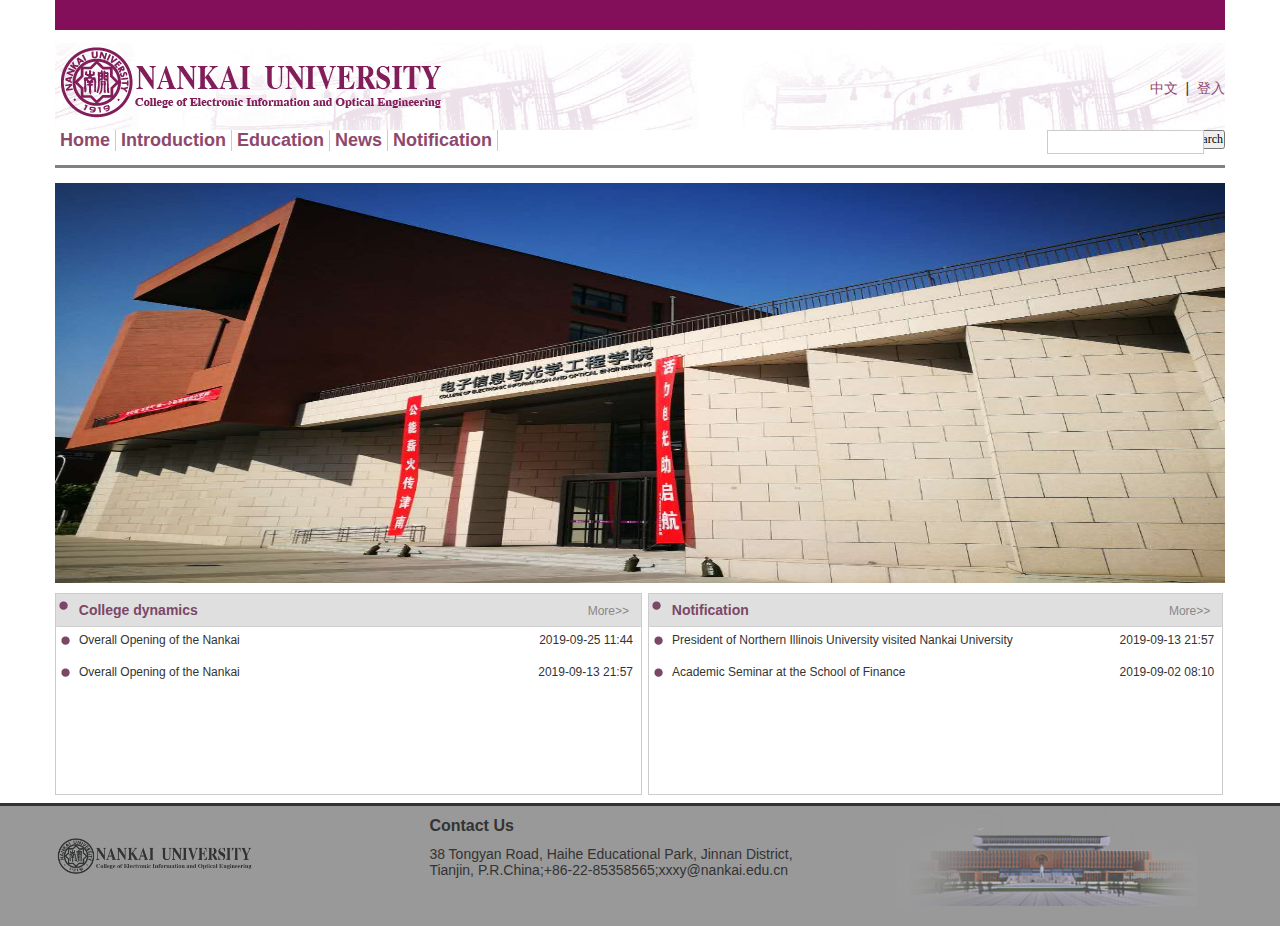
<file: index.html>
<!DOCTYPE html>
<!-- saved from url=(0266)http://39.105.31.182:8007/english/?nsukey=Mq1t1d2Wrm7xrift3OyFySCkgQJXrwvLaFeqvqGNbJxnUEc8zPDiopcztJtmCooNd8KRpc%2BHPBQ0fGeHOx9y7gO2ke9jCXTXBl%2Beic54OLd1RlNBmUgVy475rtO8zOHzOQOJSJ695bgKnkI5uf7uddcnwucxwB5nHHLxum5nqanziALA1cMZN32u3rWMTDbqWwMfidZmO3urmDWRZlvGGg%3D%3D -->
<html>
<head>
    <meta http-equiv="Content-Type" content="text/html; charset=UTF-8">
    <meta name="viewport" content="width=device-width">

    <meta http-equiv="X-UA-Compatible" content="IE=edge,chrome=1">

    <title>NanKai GXS WebSites</title>
    <meta name="keywords" content="天津智易时代科技发展有限公司">
    <meta name="description" content="天津智易时代科技发展有限公司">
    <link href="assets/css/index.css" rel="stylesheet">
    <link href="assets/css/iconfont.css" rel="stylesheet">
    <link href="assets/css/home.css" rel="stylesheet">

    <script>
        var $pageInfo = {
            publishmentSystemID: 1,
            channelID: 1,
            contentID: 0,
            siteUrl: "/english",
            homeUrl: "/english/center",
            currentUrl: "/english",
            rootUrl: "/english",
            apiUrl: "/english/api"
        }

        let page_data = {

            home_url: "./index.html",
            chn_url: "./index.cn.html",
            login_url: "./admin.html",
            search_url: "./search",
            categories: [
                {
                    title: "Home",
                    url: "./index.html"
                }, {
                    title: "Introduction",
                    url: "./list.html?id=1"
                }, {
                    title: "Education",
                    url: "./list.html?id=2"
                }, {
                    title: "News",
                    url: "./list.html?id=3",
                }, {
                    title: "Notification",
                    url: "./list.html?id=4"
                }
            ],
            rolling_images: [
                {
                    url: "./upload/pic1.jpg"
                }, {
                    url: "./upload/pic2.png"
                }, {
                    url: "./upload/pic3.jpg"
                }
            ],
            college_dynamics: {
                more_url: "./list.html?id=5",
                news:[
                    {
                        title: "Overall Opening of the Nankai",
                        url: "./content.html?id=103",
                        time: 1569411840964
                    }
                    , {
                        title: "Overall Opening of the Nankai",
                        url: "./content.html?id=103",
                        time: 1568411840964
                    }
                ]
            },
            notification: {
                more_url: "./list.html?id=6",
                news:[
                    {
                        title: "President of Northern Illinois University visited Nankai University",
                        url: "/content.html?id=104",
                        time: 1568411840964
                    }, {
                        title: "Academic Seminar at the School of Finance",
                        url: "/content.html?id=106",
                        time: 1567411840964
                    }
                ]
            }
        };

    </script>
</head>
<body>
<div class="lv_window" id="lv_window" style="display: none; top: 339px; left: 705px;">
    <div class="lv_skin">
        <div class="lv_shadow">
            <canvas height="1000" width="1000"></canvas>
        </div>
        <div class="lv_bubble" data-lv-fx-placement="0">
            <canvas height="1000" width="1000"></canvas>
        </div>
        <div class="lv_side_buttons_underneath" style="display: none;">
            <div class="lv_side lv_side_left" style="display: none;">
                <div class="lv_side_button lv_side_button_previous lv_fix_png"></div>
            </div>
            <div class="lv_side lv_side_right" style="display: none;">
                <div class="lv_side_button lv_side_button_next lv_fix_png"></div>
            </div>
        </div>
        <div class="lv_spinner_wrapper" style="display: none;"></div>
    </div>
    <div class="lv_content"></div>
    <div class="lv_title_caption" style="display: none;">
        <div class="lv_title_caption_slide">
            <div class="lv_title"></div>
            <div class="lv_caption"></div>
        </div>
    </div>
    <div class="lv_inner_previous_next_overlays" style="display: none;">
        <div class="lv_button lv_button_inner_previous_overlay"></div>
        <div class="lv_button lv_button_inner_next_overlay"></div>
    </div>
    <div class="lv_button_top_close close_lightview lv_fix_png" style="display: none;"></div>
    <div class="lv_controls_relative" style="display: none;">
        <div class="lv_slider">
            <div class="lv_slider_icon lv_slider_previous">
                <div class="lv_icon lv_fix_png"></div>
            </div>
            <div class="lv_slider_numbers">
                <div class="lv_slider_slide"></div>
            </div>
            <div class="lv_slider_icon lv_slider_next">
                <div class="lv_icon lv_fix_png"></div>
            </div>
            <div class="lv_slider_icon lv_slider_slideshow">
                <div class="lv_icon lv_slider_next lv_fix_png"></div>
            </div>
        </div>
    </div>
</div>
<div id="lv_overlay" style="display: none; background-color: rgb(0, 0, 0);"></div>
<div class="wrapper">

    <div class="top-bar"></div>
    <div id="top" class="wrap">
        <ul class="logo fl">
            <a class="home-link">
                <img class="image" src="./assets/img/logo (2).png">
            </a>
        </ul>
        <div style="width: 200px;float: right;margin-top: 50px;text-align: right;font-size: 14px;">
            <a style="color: #8f486d;" class="chn-link">中文</a>
            <span>&nbsp;|&nbsp;</span>
            <a style="color: #8f486d;" class="login-link">登入</a>
        </div>
    </div>
    <div class="head2 wrap">

        <div class="fl nav-top" id="categories-box"></div>

        <div class="serBox">
            <form id="search-form" target="_self">
                <input type="text" id="word" name="word">
                <input style="float: right;" value="search" type="submit">
            </form>
        </div>
    </div>
    <div class="row-divider" id="navigator-bottom"></div>

    <div class="banner1 wrap">
        <div id="Slidebox">
            <div id="flashBg" style="">
                <div id="flashLine">
                    <div id="flash"></div>
                </div>
            </div>
        </div>
    </div>
    <div class="wrap clearfix">
        <div class="info-left">
            <div class="in_about fl" id="college_dynamics">
                <ul class="tag">
                    <li class="title fl">&nbsp;&nbsp;College dynamics</li>
                    <!--<li class="entitle fl">|&nbsp;&nbsp;About Us</li>-->
                    <li class="more fr"><a class="more">More&gt;&gt;</a>
                    </li>
                </ul>
            </div>
        </div>
        <div class="info-right">
            <div class="in_about fl" id="notification">
                <ul class="tag">
                    <li class="title fl">&nbsp;&nbsp;Notification</li>
                    <!--<li class="entitle fl">|&nbsp;&nbsp;About Us</li>-->
                    <li class="more fr"><a class="more">More&gt;&gt;</a>
                    </li>
                </ul>

            </div>
        </div>
    </div>
    <div id="foot" class="wrap" style="color: #ffffff; font-size: 14px; text-align: left; width: 100%;">
        <div class="container">
            <div class="span4">
                <a class="home-link">
                    <img style="width:200px;" src="./assets/img/xueyuanlogo1.png">
                </a>
            </div>
            <div class="span3">
                <h5>Contact Us</h5>
                38 Tongyan Road, Haihe Educational Park, Jinnan District, Tianjin,
                P.R.China;+86-22-85358565;xxxy@nankai.edu.cn
            </div>
            <div class="span2">
                <img class="image" src="./assets/img/1--2-02.png">
            </div>
        </div>
    </div>
    <!--footer-->
</div>
<script src="assets/js/jquery-1.12.0.min.js"></script>
<script src="assets/js/lightview.js"></script>
<script src="assets/js/mosaic.1.0.1.js"></script>
<script src="assets/js/jwplayer.js"></script>
<script src="assets/js/tracker.js" type="text/javascript"></script>
<script src="assets/js/render.js" type="text/javascript"></script>

<script>

    function init(page_data) {
        init_base_link(page_data);
        init_navbar(page_data.categories);
        init_search(page_data.search_url);
        init_rolling_images(page_data.rolling_images, 3000);
        init_home_news(page_data.college_dynamics, "college_dynamics");
        init_home_news(page_data.notification, "notification");
    }

    $(document).ready(function () {
        init(page_data);
    })
</script>

</body>
</html>
</file>
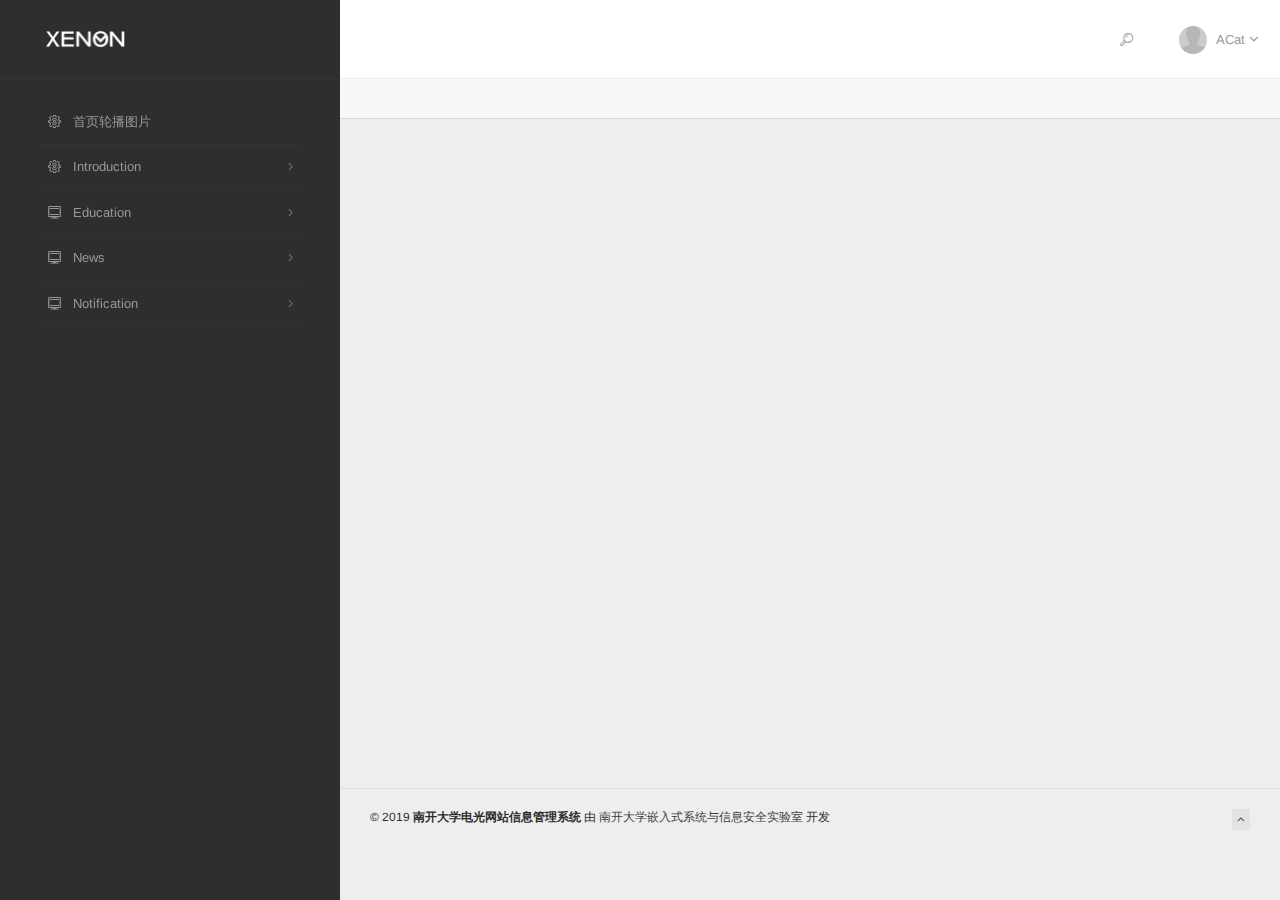
<file: admin/index.html>
<!DOCTYPE html>
<html lang="en">
<head>
	<meta charset="utf-8">
	<meta http-equiv="X-UA-Compatible" content="IE=edge">

	<meta name="viewport" content="width=device-width, initial-scale=1.0"/>
	<meta name="description" content="Xenon Boostrap Admin Panel"/>
	<meta name="author" content=""/>

	<title>Xenon - Layouts</title>

	<link rel="stylesheet" href="./assets/css/fonts/arimo/css/arimo.css">
	<link rel="stylesheet" href="./assets/css/fonts/linecons/css/linecons.css">
	<link rel="stylesheet" href="./assets/css/fonts/fontawesome/css/font-awesome.min.css">
	<link rel="stylesheet" href="./assets/css/bootstrap.css">
	<link rel="stylesheet" href="./assets/css/xenon-core.css">
	<link rel="stylesheet" href="./assets/css/xenon-forms.css">
	<link rel="stylesheet" href="./assets/css/xenon-components.css">
	<link rel="stylesheet" href="./assets/css/xenon-skins.css">
	<link rel="stylesheet" href="./assets/css/custom.css">

	<script src="./assets/js/jquery-1.11.1.min.js"></script>

	<script src="./assets/js/router.js"></script>

	<style>
		.dropdown-menu > li > a > i {
			display: inline-block;
			margin-right: 5px;
			width: 10px;
			text-align: center;
		}

	</style>

</head>
<body class="page-body">

<div class="page-container">
	<!-- add class "sidebar-collapsed" to close sidebar by default, "chat-visible" to make chat appear always -->

	<!-- Add "fixed" class to make the sidebar fixed always to the browser viewport. -->
	<!-- Adding class "toggle-others" will keep only one menu item open at a time. -->
	<!-- Adding class "collapsed" collapse sidebar root elements and show only icons. -->
	<div class="sidebar-menu toggle-others fixed">

		<div class="sidebar-menu-inner">

			<header class="logo-env">

				<!-- logo -->
				<div class="logo">
					<a href="dashboard-1.html" class="logo-expanded">
						<img src="assets/images/logo@2x.png" width="80" alt=""/>
					</a>

					<a href="dashboard-1.html" class="logo-collapsed">
						<img src="assets/images/logo-collapsed@2x.png" width="40" alt=""/>
					</a>
				</div>

				<!-- This will toggle the mobile menu and will be visible only on mobile devices -->
				<div class="mobile-menu-toggle visible-xs">
					<a href="#" data-toggle="user-info-menu">
						<i class="fa-bell-o"></i>
						<span class="badge badge-success">7</span>
					</a>

					<a href="#" data-toggle="mobile-menu">
						<i class="fa-bars"></i>
					</a>
				</div>

			</header>


			<ul id="main-menu" class="main-menu">
				<!-- add class "multiple-expanded" to allow multiple submenus to open -->
				<!-- class "auto-inherit-active-class" will automatically add "active" class for parent elements who are marked already with class "active" -->
			</ul>

		</div>

	</div>

	<div class="main-content">

		<nav class="navbar user-info-navbar" role="navigation"><!-- User Info, Notifications and Menu Bar -->

			<!-- Right links for user info navbar -->
			<ul class="user-info-menu right-links list-inline list-unstyled">
				<li class="search-form"><!-- You can add "always-visible" to show make the search input visible -->

					<form name="userinfo_search_form" method="get" action="extra-search.html">
						<input type="text" name="s" class="form-control search-field" placeholder="输入关键字以查找..."/>

						<button type="submit" class="btn btn-link">
							<i class="linecons-search"></i>
						</button>
					</form>

				</li>

				<li class="dropdown user-profile">
					<a href="#" class="dropdown-toggle" data-toggle="dropdown">
						<img src="assets/images/user-4.png" alt="user-image" class="img-circle img-inline userpic-32"
							 width="28"/>
						<span>
							ACat
							<i class="fa-angle-down"></i>
						</span>
					</a>

					<ul class="dropdown-menu user-profile-menu list-unstyled">
						<li>
							<a href="#/profile/edit">
								<i class="fa-wrench"></i>
								账户设置
							</a>
						</li>
						<li class="last">
							<a href="login.html">
								<i class="fa-lock"></i>
								登出
							</a>
						</li>
					</ul>
				</li>

			</ul>

		</nav>

		<div class="page-title" id="page-title">

			<div class="title-env">
				<h1 class="title"></h1>
			</div>

		</div>

		<div id="content-placeholder"></div>


		<!-- Main Footer -->
		<!-- Choose between footer styles: "footer-type-1" or "footer-type-2" -->
		<!-- Add class "sticky" to  always stick the footer to the end of page (if page contents is small) -->
		<!-- Or class "fixed" to  always fix the footer to the end of page -->
		<footer class="main-footer sticky footer-type-1">

			<div class="footer-inner">

				<!-- Add your copyright text here -->
				<div class="footer-text">
					&copy; 2019
					<strong>南开大学电光网站信息管理系统</strong>
					由 <a>南开大学嵌入式系统与信息安全实验室</a> 开发
				</div>


				<!-- Go to Top Link, just add rel="go-top" to any link to add this functionality -->
				<div class="go-up">

					<a href="#" rel="go-top">
						<i class="fa-angle-up"></i>
					</a>

				</div>

			</div>

		</footer>
	</div>

</div>


<script>
	let page_data = {
		menu: [
			{
				title: "首页轮播图片",
				i: "linecons-cog",
				url: "#/home_pics/edit"
			}, {
				title: "Introduction",
				i: "linecons-cog",
				children: [
					{
						title: "College of Electronic Information and Optical Engineering",
						url: "#/category/11",
					}, {
						title: "Institute of Modern Optics",
						url: "#/category/12",
					}, {
						title: "Department of Optoelectronic Science and Technology",
						url: "#/category/13",
					}, {
						title: "Department of Electronic Information Science and Technology",
						id: 14,
					}, {
						title: "Institute of Photoelectronic Thin Film Devices and Technology",
						id: 15,
					}, {
						title: "Department of Microelectronic Engineering",
						id: 16,
					}, {
						title: "Department of Communication Engineering",
						id: 17,
					}, {
						title: "Teaching Center for Experimental Electronic Information",
						id: 18,
					}, {
						title: "Department of Electrical Science and Engineering",
						id: 19,
					},
				]
			}, {
				title: "Education",
				i: "linecons-desktop",
				children: [
					{
						title: "Education",
						id: 21,
					},
				]
			}, {
				title: "News",
				i: "linecons-desktop",
				children: [
					{
						title: "College dynamics",
						id: 31,
					}, {
						title: "Key news",
						id: 32,
					}, {
						title: "Teaching recruit students",
						id: 33,
					},
				]
			}, {
				title: "Notification",
				i: "linecons-desktop",
				children: [
					{
						title: "Notification",
						id: 41,
					},
				]
			},
		]
	};

	/**
	 * 初始化菜单列表
	 * @param menu
	 * @param active_id
	 * @param parent
	 */
	function init_menu(menu, active_id, parent) {

		parent = parent || $("#main-menu");
		let find_active = false;

		for (let i = 0; i < menu.length; i++) {
			let item = menu[i];
			let item_script = `<li><a href="${item.url || ""}"><i class="${item.i}"></i><span class="title">${item.title}</span></a><ul></ul></li>`;
			let item_node = $(item_script);

			if (!item.i) {
				item_node.find("i").remove();
			}

			if (item.id === active_id) {
				item_node.addClass("active");
				init_page_title(item.title);
				find_active = true;
			}

			if (item.children) {
				find_active = init_menu(item.children, active_id, item_node.find("ul"));
				if (find_active) {
					item_node.addClass("opened active");
				}
			} else {
				item_node.find("ul").remove();
			}

			parent.append(item_node);
		}

		return find_active;
	}

	/**
	 * 初始化页面标题
	 * @param title
	 */
	function init_page_title(title) {
		let page_title = $("#page-title");
		page_title.find("h1").text(title);
	}

	init_menu(page_data.menu, 11);

	// Router.route('/category/11', function () {
	// 	$.ajax({
	// 		url: "news_list.tpl.html",
	// 		success: function (response, status, xhr) {
	// 			let content_div = $("#content-placeholder");
	// 			content_div.children().remove();
	// 			content_div.append($(response));
	//
	// 		},
	// 		error: function (xhr, msg, error) {}
	// 	})
	// })
	Router.route('/home_pics/edit', "edit_home_pics.tpl.html");
	Router.route('/category/11', "news_list.tpl.html");
	Router.route('/news/edit', "edit_news.tpl.html");
	Router.route('/profile/edit', "edit_profile.tpl.html");
	Router.route('/category/13', "test.html");
	Router.route('/category/14', "test.html");
	Router.route('/category/15', "test.html");


</script>


<!-- Bottom Scripts -->
<script src="./assets/js/bootstrap.min.js"></script>
<script src="./assets/js/TweenMax.min.js"></script>
<script src="./assets/js/resizeable.js"></script>
<script src="./assets/js/joinable.js"></script>
<script src="./assets/js/xenon-api.js"></script>
<script src="./assets/js/xenon-toggles.js"></script>


<!-- JavaScripts initializations and stuff -->
<script src="assets/js/xenon-custom.js"></script>

</body>
</html>
</file>
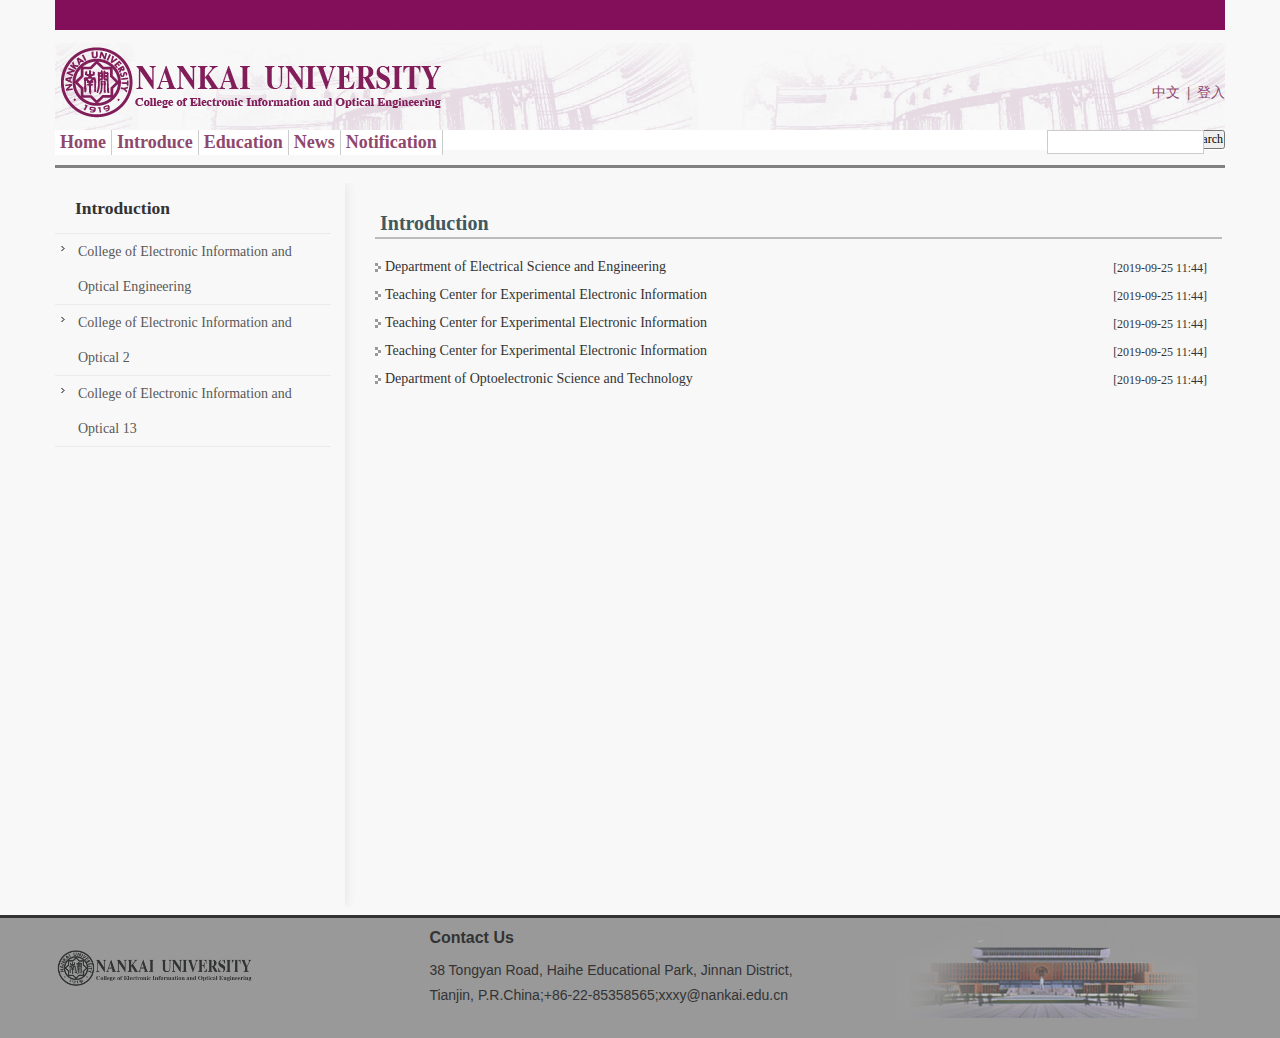
<file: list.html>
<!DOCTYPE html>
<!-- saved from url=(0060)http://39.105.31.182:8007/english/channels/Introduction.html -->
<html>
<head>
	<meta http-equiv="Content-Type" content="text/html; charset=UTF-8">

	<meta http-equiv="X-UA-Compatible" content="IE=edge,chrome=1">
	<title></title>

	<link href="./assets/css/index.css" rel="stylesheet">
	<link href="./assets/css/iconfont.css" rel="stylesheet">
	<link href="./assets/css/common.css" rel="stylesheet">
	<link href="./assets/css/list.css" rel="stylesheet">

	<script>
		var $pageInfo = {
			publishmentSystemID: 1,
			channelID: 31,
			contentID: 0,
			siteUrl: "/english",
			homeUrl: "/english/center",
			currentUrl: "/english/channels/Introduction.html",
			rootUrl: "/english",
			apiUrl: "/english/api"
		};

		let page_data = {
			title: "Introduction",
			home_url: "./index.html",
			chn_url: "./index.cn.html",
			login_url: "./admin.html",
			search_url: "./search",
			categories: [
				{
					title: "Home",
					url: "./index.html"
				}, {
					title: "Introduce",
					url: "./list.html?id=1"
				}, {
					title: "Education",
					url: "./list.html?id=2"
				}, {
					title: "News",
					url: "./list.html?id=3",
				}, {
					title: "Notification",
					url: "./list.html?id=4"
				}
			],
			list_structure: {
				id: 1,
				title: "Introduction",
				children: [
					{
						id: "10",
						title: "College of Electronic Information and Optical Engineering"
					}, {
						id: "11",
						title: "College of Electronic Information and Optical 2"
					}, {
						id: "13",
						title: "College of Electronic Information and Optical 13"
					}
				]
			},
			news: [
				{
					id: 101,
					title: "Department of Electrical Science and Engineering",
					time: 1569411840964
				},
				{
					id: 102,
					title: "Teaching Center for Experimental Electronic Information",
					time: 1569411840964
				},
				{
					id: 103,
					title: "Teaching Center for Experimental Electronic Information",
					time: 1569411840964
				},
				{
					id: 104,
					title: "Teaching Center for Experimental Electronic Information",
					time: 1569411840964
				},
				{
					id: 105,
					title: "Department of Optoelectronic Science and Technology",
					time: 1569411840964
				},
			]
		};

	</script>
</head>
<body>
<script src="./assets/js/jquery-1.9.1.min.js" type="javascript"></script>

<div class="zy_wrapper">
	<!--head-->
	<div class="top-bar"></div>
	<div id="top" class="wrap">
		<ul class="logo fl">
			<a class="home-link">
				<img class="image" src="./assets/img/logo (2).png">
			</a>
		</ul>
		<div style="width: 200px;float: right;margin-top: 50px;text-align: right;font-size: 14px;">
			<a style="color: #8f486d;" class="chn-link">中文</a>
			<span>&nbsp;|&nbsp;</span>
			<a style="color: #8f486d;" class="login-link">登入</a>
		</div>
	</div>
	<div class="head2 wrap">
		<div class="fl nav-top" id="categories-box"></div>
		<div class="serBox">
			<form id="search-form" target="_self">
				<input type="text" id="word" name="word">
				<input style="float: right;" value="search" type="submit">
			</form>
		</div>
	</div>
	<div class="row-divider" id="navigator-bottom"></div>

	<!--head-->
	<div class="banner1 wrap" style="height: auto;">
		<div id="Slidebox" style="min-height: 724px;">
			<div class="nav-left" id="list-structure">
				<h4></h4>
				<ul class="nav"></ul>
			</div>
			<div class="nav-right">
				<div id="pageIntro">
					<span class="caption" id="page-title"></span>
				</div>
				<div class="detail" id="page-content">
					<!--当前栏目下内容列表分页-->


					<!--                    <table cellpadding="0" cellspacing="0" width="90%" height="40" align="center">-->
					<!--                        <tbody>-->
					<!--                        <tr>-->
					<!--                            <td align="left" style="font-size: smaller;">-->
					<!--                                FirstPage |-->
					<!--                                PreviousPage |-->
					<!--                                NextPage |-->
					<!--                                LastPage-->
					<!--                            </td>-->
					<!--                        </tr>-->
					<!--                        </tbody>-->
					<!--                    </table>-->

					<!--当前栏目下内容列表分页-->

				</div>
			</div>
		</div>
	</div>
	<div id="foot" class="wrap" style="color: #ffffff; font-size: 14px; text-align: left; width: 100%;">
		<div class="container">
			<div class="span4">
				<a class="home-link">
					<img style="width:200px;" src="./assets/img/xueyuanlogo1.png">
				</a>
			</div>
			<div class="span3">
				<h5>Contact Us</h5>
				38 Tongyan Road, Haihe Educational Park, Jinnan District, Tianjin,
				P.R.China;+86-22-85358565;xxxy@nankai.edu.cn
			</div>
			<div class="span2">
				<img class="image" src="./assets/img/1--2-02.png">
			</div>
		</div>
	</div>
	<!--footer-->
</div>

<script src="./assets/js/jquery-1.12.0.min.js"></script>
<script type="text/javascript" src="./assets/js/xh_roll.js"></script>
<script type="text/javascript" src="./assets/js/zy_header.js"></script>
<script src="./assets/js/jwplayer.js"></script>
<script src="./assets/js/tracker.js" type="text/javascript"></script>
<script src="assets/js/render.js"></script>
<script>

	function init_page(page_data) {
		init_title(page_data.title);
		init_base_link(page_data);
		init_navbar(page_data.categories);
		init_search(page_data.search_url);
		init_list_structure(page_data.list_structure);
		init_content(page_data.title, page_data.news, true);
	}

	$(document).ready(function () {
		init_page(page_data);
	})
</script>

</body>
</html>
</file>
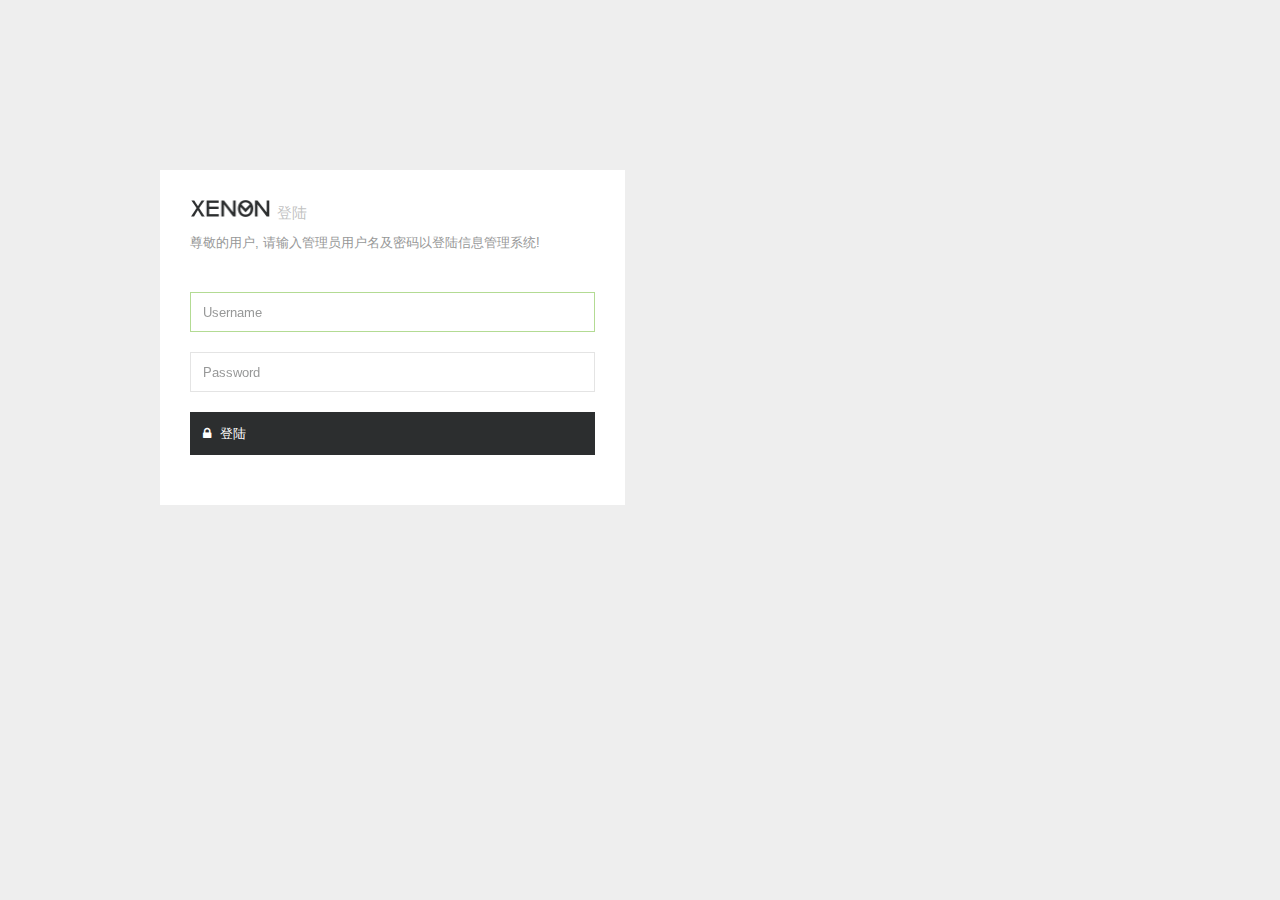
<file: admin/login.html>
<!DOCTYPE html>
<html lang="en">
<head>
	<meta charset="utf-8">
	<meta http-equiv="X-UA-Compatible" content="IE=edge">

	<meta name="viewport" content="width=device-width, initial-scale=1.0"/>
	<meta name="description" content="Xenon Boostrap Admin Panel"/>
	<meta name="author" content=""/>

	<title>电光实验室网站[英文版] 信息管理系统 - 登陆</title>

	<link rel="stylesheet" href="http://fonts.googleapis.com/css?family=Arimo:400,700,400italic">
	<link rel="stylesheet" href="assets/css/fonts/linecons/css/linecons.css">
	<link rel="stylesheet" href="assets/css/fonts/fontawesome/css/font-awesome.min.css">
	<link rel="stylesheet" href="assets/css/bootstrap.css">
	<link rel="stylesheet" href="assets/css/xenon-core.css">
	<link rel="stylesheet" href="assets/css/xenon-forms.css">
	<link rel="stylesheet" href="assets/css/xenon-components.css">
	<link rel="stylesheet" href="assets/css/xenon-skins.css">
	<link rel="stylesheet" href="assets/css/custom.css">

	<script src="assets/js/jquery-1.11.1.min.js"></script>


</head>
<body class="page-body login-page login-light">


<div class="login-container">

	<div class="row">

		<div class="col-sm-6">


			<!-- Errors container -->
			<div class="errors-container">


			</div>

			<!-- Add class "fade-in-effect" for login form effect -->
			<form method="post" role="form" id="login" class="login-form fade-in-effect">

				<div class="login-header">
					<a href="dashboard-1.html" class="logo">
						<img src="assets/images/logo-white-bg@2x.png" alt="" width="80"/>
						<span>登陆</span>
					</a>

					<p>尊敬的用户, 请输入管理员用户名及密码以登陆信息管理系统!</p>
				</div>


				<div class="form-group">
					<label class="control-label" for="username">Username</label>
					<input type="text" class="form-control" name="username" id="username" autocomplete="off"/>
				</div>

				<div class="form-group">
					<label class="control-label" for="passwd">Password</label>
					<input type="password" class="form-control" name="passwd" id="passwd" autocomplete="off"/>
				</div>

				<div class="form-group">
					<button type="submit" class="btn btn-primary  btn-block text-left">
						<i class="fa-lock"></i>
						登陆
					</button>
				</div>

			</form>

		</div>

	</div>

</div>


<script type="text/javascript">
	jQuery(document).ready(function ($) {
		// Reveal Login form
		setTimeout(function () {
			$(".fade-in-effect").addClass('in');
		}, 1);


		// Validation and Ajax action
		$("form#login").validate({
			rules: {
				username: {
					required: true
				},

				passwd: {
					required: true
				}
			},

			messages: {
				username: {
					required: '请输入用户名.'
				},

				passwd: {
					required: '请输入密码.'
				}
			},

			// Form Processing via AJAX
			submitHandler: function (form) {
				show_loading_bar(70); // Fill progress bar to 70% (just a given value)

				var opts = {
					"closeButton": true,
					"debug": false,
					"positionClass": "toast-top-full-width",
					"onclick": null,
					"showDuration": "300",
					"hideDuration": "1000",
					"timeOut": "5000",
					"extendedTimeOut": "1000",
					"showEasing": "swing",
					"hideEasing": "linear",
					"showMethod": "fadeIn",
					"hideMethod": "fadeOut"
				};

				$.ajax({
					url: "data/login-check.php",
					method: 'POST',
					dataType: 'json',
					data: {
						do_login: true,
						username: $(form).find('#username').val(),
						passwd: $(form).find('#passwd').val(),
					},
					success: function (resp) {
						show_loading_bar({
							delay: .5,
							pct: 100,
							finish: function () {

								// Redirect after successful login page (when progress bar reaches 100%)
								if (resp.accessGranted) {
									window.location.href = 'dashboard-1.html';
								}
							}
						});


						// Remove any alert
						$(".errors-container .alert").slideUp('fast');


						// Show errors
						if (resp.accessGranted == false) {
							$(".errors-container").html('<div class="alert alert-danger">\
												<button type="button" class="close" data-dismiss="alert">\
													<span aria-hidden="true">&times;</span>\
													<span class="sr-only">Close</span>\
												</button>\
												' + resp.errors + '\
											</div>');


							$(".errors-container .alert").hide().slideDown();
							$(form).find('#passwd').select();
						}
					}
				});

			}
		});

		// Set Form focus
		$("form#login .form-group:has(.form-control):first .form-control").focus();
	});
</script>

<!-- Bottom Scripts -->
<script src="assets/js/bootstrap.min.js"></script>
<script src="assets/js/TweenMax.min.js"></script>
<script src="assets/js/resizeable.js"></script>
<script src="assets/js/joinable.js"></script>
<script src="assets/js/xenon-api.js"></script>
<script src="assets/js/xenon-toggles.js"></script>
<script src="assets/js/jquery-validate/jquery.validate.min.js"></script>
<script src="assets/js/toastr/toastr.min.js"></script>


<!-- JavaScripts initializations and stuff -->
<script src="assets/js/xenon-custom.js"></script>

</body>
</html>
</file>
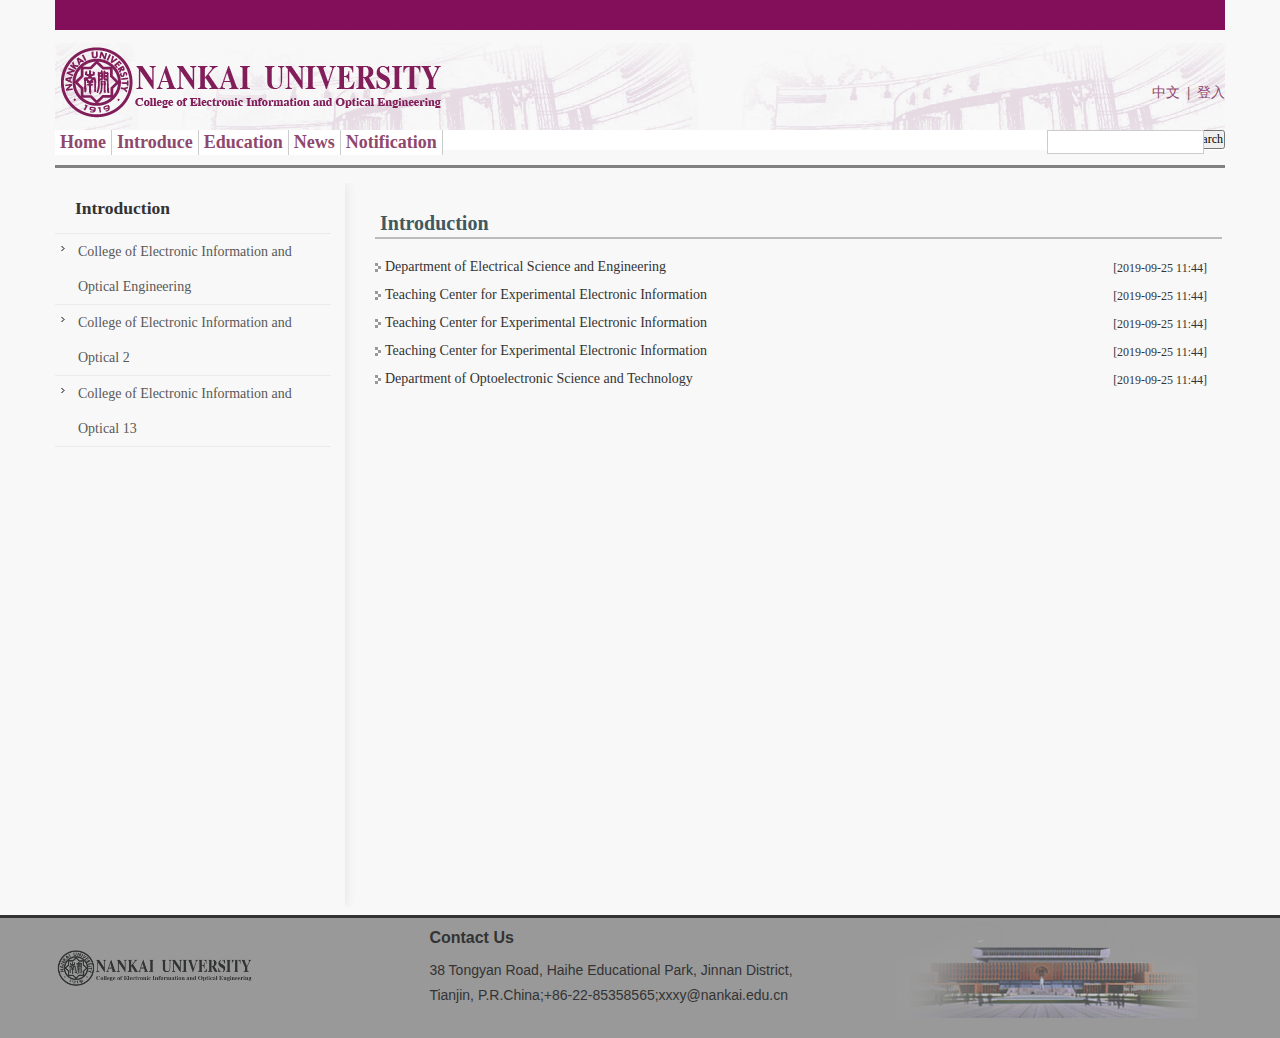
<file: webpage/list.html>
<!DOCTYPE html>
<!-- saved from url=(0060)http://39.105.31.182:8007/english/channels/Introduction.html -->
<html>
<head>
	<meta http-equiv="Content-Type" content="text/html; charset=UTF-8">

	<meta http-equiv="X-UA-Compatible" content="IE=edge,chrome=1">
	<title></title>

	<link href="./assets/css/index.css" rel="stylesheet">
	<link href="./assets/css/iconfont.css" rel="stylesheet">
	<link href="./assets/css/common.css" rel="stylesheet">
	<link href="./assets/css/list.css" rel="stylesheet">

	<script>
		var $pageInfo = {
			publishmentSystemID: 1,
			channelID: 31,
			contentID: 0,
			siteUrl: "/english",
			homeUrl: "/english/center",
			currentUrl: "/english/channels/Introduction.html",
			rootUrl: "/english",
			apiUrl: "/english/api"
		};

		let page_data = {
			title: "Introduction",
			home_url: "./index.html",
			chn_url: "./index.cn.html",
			login_url: "./admin.html",
			search_url: "./search",
			categories: [
				{
					title: "Home",
					url: "./index.html"
				}, {
					title: "Introduce",
					url: "./list.html?id=1"
				}, {
					title: "Education",
					url: "./list.html?id=2"
				}, {
					title: "News",
					url: "./list.html?id=3",
				}, {
					title: "Notification",
					url: "./list.html?id=4"
				}
			],
			list_structure: {
				id: 1,
				title: "Introduction",
				children: [
					{
						id: "10",
						title: "College of Electronic Information and Optical Engineering"
					}, {
						id: "11",
						title: "College of Electronic Information and Optical 2"
					}, {
						id: "13",
						title: "College of Electronic Information and Optical 13"
					}
				]
			},
			news: [
				{
					id: 101,
					title: "Department of Electrical Science and Engineering",
					time: 1569411840964
				},
				{
					id: 102,
					title: "Teaching Center for Experimental Electronic Information",
					time: 1569411840964
				},
				{
					id: 103,
					title: "Teaching Center for Experimental Electronic Information",
					time: 1569411840964
				},
				{
					id: 104,
					title: "Teaching Center for Experimental Electronic Information",
					time: 1569411840964
				},
				{
					id: 105,
					title: "Department of Optoelectronic Science and Technology",
					time: 1569411840964
				},
			]
		};

	</script>
</head>
<body>
<script src="./assets/js/jquery-1.9.1.min.js" type="javascript"></script>

<div class="zy_wrapper">
	<!--head-->
	<div class="top-bar"></div>
	<div id="top" class="wrap">
		<ul class="logo fl">
			<a class="home-link">
				<img class="image" src="./assets/img/logo (2).png">
			</a>
		</ul>
		<div style="width: 200px;float: right;margin-top: 50px;text-align: right;font-size: 14px;">
			<a style="color: #8f486d;" class="chn-link">中文</a>
			<span>&nbsp;|&nbsp;</span>
			<a style="color: #8f486d;" class="login-link">登入</a>
		</div>
	</div>
	<div class="head2 wrap">
		<div class="fl nav-top" id="categories-box"></div>
		<div class="serBox">
			<form id="search-form" target="_self">
				<input type="text" id="word" name="word">
				<input style="float: right;" value="search" type="submit">
			</form>
		</div>
	</div>
	<div class="row-divider" id="navigator-bottom"></div>

	<!--head-->
	<div class="banner1 wrap" style="height: auto;">
		<div id="Slidebox" style="min-height: 724px;">
			<div class="nav-left" id="list-structure">
				<h4></h4>
				<ul class="nav"></ul>
			</div>
			<div class="nav-right">
				<div id="pageIntro">
					<span class="caption" id="page-title"></span>
				</div>
				<div class="detail" id="page-content">
					<!--当前栏目下内容列表分页-->


					<!--                    <table cellpadding="0" cellspacing="0" width="90%" height="40" align="center">-->
					<!--                        <tbody>-->
					<!--                        <tr>-->
					<!--                            <td align="left" style="font-size: smaller;">-->
					<!--                                FirstPage |-->
					<!--                                PreviousPage |-->
					<!--                                NextPage |-->
					<!--                                LastPage-->
					<!--                            </td>-->
					<!--                        </tr>-->
					<!--                        </tbody>-->
					<!--                    </table>-->

					<!--当前栏目下内容列表分页-->

				</div>
			</div>
		</div>
	</div>
	<div id="foot" class="wrap" style="color: #ffffff; font-size: 14px; text-align: left; width: 100%;">
		<div class="container">
			<div class="span4">
				<a class="home-link">
					<img style="width:200px;" src="./assets/img/xueyuanlogo1.png">
				</a>
			</div>
			<div class="span3">
				<h5>Contact Us</h5>
				38 Tongyan Road, Haihe Educational Park, Jinnan District, Tianjin,
				P.R.China;+86-22-85358565;xxxy@nankai.edu.cn
			</div>
			<div class="span2">
				<img class="image" src="./assets/img/1--2-02.png">
			</div>
		</div>
	</div>
	<!--footer-->
</div>

<script src="./assets/js/jquery-1.12.0.min.js"></script>
<script type="text/javascript" src="./assets/js/xh_roll.js"></script>
<script type="text/javascript" src="./assets/js/zy_header.js"></script>
<script src="./assets/js/jwplayer.js"></script>
<script src="./assets/js/tracker.js" type="text/javascript"></script>
<script src="assets/js/render.js"></script>
<script>



	function init_page(page_data) {
		$.ajax({
			url: "localhost:8080/server/category/list",
			success: function (response, status, xhr) {
				console.log(response)
				response = JSON.stringify(response);
				console.log(response);
			},
		})


		init_title(page_data.title);
		init_base_link(page_data);
		init_navbar(page_data.categories);
		init_search(page_data.search_url);
		init_list_structure(page_data.list_structure);
		init_content(page_data.title, page_data.news, true);
	}

	$(document).ready(function () {
		init_page(page_data);
	})
</script>

</body>
</html>
</file>
<file: assets/css/index.css>
@charset "utf-8";
html {
    overflow-x: hidden;
    background-color: #fff;
    font-family: Microsoft YaHei, LiHei Pro, arial, "宋体";
    font-size: 12px;
    color: #333;
}

* html, * html body {
    background-image: url(about:blank);
    background-attachment: fixed;
}

body, button, input, select, textarea {
    font: 12px/18px;
}

.wrapper {
    margin: 0 auto;
    padding: 0;
    height: auto;
}

h1, h2, h3, h4, h5, h6 {
    font-weight: normal;
}

.clearfix {
    zoom: 1;
}

.clearfix:after {
    content: '\20';
    display: block;
    clear: both;
}

.cl {
    display: block;
    clear: both;
}

html .none {
    display: block;
    text-indent: -9999px;
}

* {
    margin: 0;
    padding: 0;
    -webkit-text-size-adjust: none;
}

a {
    text-decoration: none;
    outline: none;
    color: #333;
}

img {
    border: none;
}

a:hover {
    color: #d00;
}

p {
    text-align: justify;
    text-justify: inter-ideograph;
}

i {
    font-style: normal;
}

ul, li, ol {
    list-style-type: none;
    padding: 0;
    margin: 0;
}

.fl, .fr {
    float: left;
    display: inline;
}

.fr {
    float: right;
    padding-right: 8px;
}

.lifl li {
    float: left;
}

.fmyh {
    font-family: Microsoft YaHei, LiHei Pro;
}

.wrap {
    width: 1170px;
    margin: 0 auto;
}

.page {
    text-align: center;
    margin: 16px 0 10px 0;
}

.page ul {
    text-align: center;
    width: auto;
    height: 22px;
}

.page span {
    display: inline-block;
    line-height: 22px;
    padding: 0 4px;
    margin: 0 2px;
    color: #8f486d;
    cursor: pointer;
}

.page span.current {
    background: #8f486d;
    color: #fff;
}

.page a:hover span {
    color: #fff;
    background: #F88;
}

/*index*/
#top {
    width: 1170px;
    height: 100px;
    overflow: hidden;
    background: url(../img/bggate.png) 687px 13px;
}

#top ul.logo {
    margin: 0px;
}

#top ul.weibo {
    margin: 30px 0 0 369px;
}

#top ul.weibo a:hover img {
    opacity: 0.7;
    filter: alpha(opacity=70);
}

/*search box*/
.serBox {
    float: right;
    height: 22px;
    width: 178px;
    padding-left: 16px;
    position: relative;
}

input#word {
    float: left;
    position: absolute;
    border: 1px solid #cccccc;
    height: 100%;
}

input[type="button"] {
    height: 25px;
}

.head2 { /*background: url(img/menu.png) no-repeat;*/
    height: 20px;
    position: relative;
    z-index: 20;
    background: #fff;
    width: 1170px;
}

.head2 img {
    float: left;
}

.nav-child1 {
    float: left;
    position: relative;
    z-index: 20;
    background: white;
    border-right: 1px #ccc solid;
}

.nav-child1 a {
    color: #333;
}

.nav-child1 a:hover {
    color: #c00;
}

.nav-child1 .master1 {
    width: auto;
    padding-left: 5px;
    padding-right: 5px;
    display: block;
    font-size: 18px;
    color: #8f486d;
    text-align: center;
    font-weight: bolder;
}

.nav-child1 .master1:hover, .nav-child1 .master1-hover {
    color: rgba(127, 71, 104, 0.85); /*background: url(img/nav-top-hover.png);*/
}

.nav-child1 .first { /*width: 110px; margin-left: 10px;*/
}

.child1 {
    background-image: url(img/tm95.png);
    _background-image: none;
    _background: #fff;
    position: absolute;
    z-index: 20;
    top: 36px;
    left: -1px;
    border: 1px solid #e0e0ea;
    border-top: none;
    border-bottom: none;
    display: none;
}

.child1 a {
    display: block;
    width: 160px;
    text-align: center;
    font-family: "宋体";
    line-height: 30px;
    border-bottom: 1px solid #e0e0ea;
    height: 30px;
}

.child2 {
    background-image: url(img/tm95.png);
    _background-image: none;
    _background: #fff;
    z-index: 20;
    position: absolute;
    display: none;
    left: -184px;
    width: 958px;
    border: 1px solid #e0e0ea;
    border-top: none;
    padding: 20px 0px;
}

.nav-child2 {
    background: url(img/nav-child2.gif) center;
}

.nav-left1 {
    width: 250px;
    padding-left: 39px;
    padding-right: 30px;
    overflow: hidden;
}

.nav-left1-1 {
    height: 25px;
    line-height: 25px;
    font-weight: bold;
}

.nav-left1-2 {
    background: url(img/arrow1.jpg) no-repeat 7px center;
    padding-left: 15px;
    height: 20px;
    line-height: 20px;
}

.nav-left1-2:hover {
    background: url(img/arrow1-2.jpg) no-repeat 7px center;
}

.banner1 {
    width: 1170px;
    height: 400px;
    position: relative;
    z-index: 10;
    margin-top: 6px;
}

#Slidebox {
    width: 100%;
    padding: 0px;
    margin: 0 auto;
    overflow: hidden;
}

/*overflow: hidden;height: 400px;*/
#flashBg {
    height: 400px;
    overflow: hidden;
    width: 100%;
    clear: both;
    margin: 0;
    padding: 0;
}

#flashLine {
    height: 400px;
    width: 100%;
    clear: both;
}

#flash {
    width: 1170px;
    height: 400px;
    overflow: hidden;
    clear: both;
    position: relative;
    z-index: 10;
    left: 0;
    padding: 0px;
    background: #fff;
}

#flash a {
    width: 1170px;
    height: 400px;
    display: none;
}

#flash img {
    width: 1170px;
    height: 400px;
}

.flash_bar {
    width: 100px;
    margin-left: 0;
    z-index: 69;
    height: 30px;
    overflow: hidden;
    position: absolute;
    z-index: 10;
    padding-top: 13px !important;
    padding-top: 12px;
    bottom: 0px;
    left: 50%;
    text-align: center;
    z-index: 99;
}

.flash_bar .dq {
    display: block;
    float: left;
    width: 10px;
    height: 10px;
    margin: 2px 4px;
    cursor: pointer;
    background: url(img/banner-num.png) no-repeat 0px 0px;
    _background: url(img/banner-num.png) no-repeat 0px 0px;
    overflow: hidden;
}

.flash_bar .no {
    display: block;
    float: left;
    width: 10px;
    height: 10px;
    margin: 2px 4px;
    cursor: pointer;
    background: url(img/banner-num.png) no-repeat 0px -10px;
    _background: url(img/banner-num.png) no-repeat 0px -10px;
    overflow: hidden;
}

.flash_black {
    position: absolute;
    width: 1170px;
    margin-top: -42px;
    z-index: 98;
}

.flash_black .b1 {
    height: 36px;
    background: #000;
    opacity: 0.2;
    filter: alpha(opacity=20);
}

.flash_black .b2 {
    height: 6px;
    background: #000;
    opacity: 0.5;
    filter: alpha(opacity=50);
}

ul.tag {
    border-bottom: 1px rgba(187, 187, 187, 0.47) solid;
    height: 32px;
    background-color: rgba(187, 187, 187, 0.47);
    border-radius: 1px;
}

ul.tag li.title {
    background-position: 3px 7px;
    background-repeat: no-repeat;
    background-image: url(../img/pot1.png);
    font-weight: bolder;
    padding-left: 15px;
    font-size: 14px;
    line-height: 32px;
    height: 32px;
    color: #7b4767;
}

ul.tag li.entitle {
    font-family: "Times New Roman", Times, serif;
    font-style: italic;
    color: #999;
    line-height: 34px;
    margin-left: 6px;
}

ul.tag li.more {
    line-height: 34px;
    color: #888;
    margin-right: 4px;
}

ul.tag li.more a {
    color: #888;
}

ul.tag li.more a:hover {
    color: #d00;
}

.in_about {
    width: 100%;
    margin-top: 10px;
    border: 1px solid #ccc;
    padding-bottom: 7px;
    min-height: 193px;
}

.in_about ul.text {
    margin-top: 11px;
    line-height: 22px;
}

.in_about ul.text img {
    width: 150px;
    margin-right: 10px;
}

.in_news {
    width: 332px;
    margin-top: 20px;
    margin-left: 25px;
}

.in_news ul.pic {
    margin: 10px 0 9px;
}

.in_news ul.pic li.img {
    border: 1px solid #ccc;
    height: 58px;
}

.in_news ul.pic li.t {
    width: 238px;
    line-height: 1.6;
}

.in_news ul.pic li.t p.title {
    font-weight: bold;
    margin-bottom: 4px;
}

.in_news ul.list {
    line-height: 1.8;
    height: 20px;
}

.in_news ul.list a {
    background: url(/images/pot1.gif) no-repeat center left;
    padding-left: 12px;
}

.in_about ul.list a {
    background: url(../img/pot1.png) no-repeat center left;
    padding-left: 18px;
}

.in_about ul.list {
    line-height: 2.0;
    height: 25px;
    padding-left: 5px;
}

.in_news ul.list a:hover {
    background: url(img/pot2.gif) no-repeat center left;
}

.in_news ul.list li.t {
    width: 250px;
}

.in_news ul.list li.time {
    color: #999;
}

.info-left {
    float: left;
    width: 50%;
}

.info-mid {
    float: left;
    width: 273px;
    padding-top: 10px;
    height: auto;
    margin-left: 10px;
}

.info-right {
    float: left;
    width: 49%;
    margin-left: 8px;
    height: auto;
}

.item-list {
    overflow: hidden;
    position: relative;
    display: block;
    margin-bottom: 8px;
    border-radius: 2px;
}

.note {
    width: 272px;
    height: 45px;
    background: rgba(127, 71, 104, 0.85);
    color: #fff;
    font-size: 12px;
    text-indent: 20px;
    font-family: "微软雅黑";
    position: absolute;
    bottom: -70px;
    transition: 0.5s;
}

.note-more {
    display: inline-block;
    width: 25%;
    float: left;
    padding-top: 24px;
}

.note-titile {
    display: inline-block;
    width: 70%;
    height: 45px; /* line-height: 25px; */
    float: left;
    padding: 5px;
}

.item-list:hover .note {
    bottom: 0px;
    cursor: pointer;
}

/*.item-list img { width: 100%; height: 100%; }*/
.in_ad {
    width: 246px;
    margin-top: 20px;
    margin-left: 25px;
}

.in_ad ul.ad {
    margin-top: 10px;
}

.in_pro {
    margin-top: 18px;
    overflow: hidden;
}

.in_pro ul.list {
    width: 300%;
    margin-top: 23px;
}

.in_pro ul.list a {
    display: block;
    float: left;
    margin-right: 20px;
}

.in_pro ul.list img {
    border: 1px solid #ccc;
    padding: 2px;
}

.in_pro ul.list a:hover img {
    border: 1px solid #fe9898;
}

#demo {
    width: 960px;
    overflow: hidden;
}

#demo1 {
    float: left;
}

#demo2 {
    float: left;
}

.nav-bot {
    background: url(img/nav-bot.png);
    _background: url(img/nav-bot.gif);
    line-height: 36px;
    height: 36px;
    text-align: center;
    margin-top: 18px;
    color: #666;
}

.nav-bot a {
    color: #666;
    padding: 0px 12px;
}

.nav-bot a:hover {
    color: #d00;
    padding: 0px 12px;
}

#foot {
    background-color: #999;
    height: 120px;
    margin-top: 8px;
    border-top: 3px solid #333;
}

/*position: absolute;*/
.in_co {
    margin-top: 16px;
}

.in_co div.list {
    width: 920px;
    overflow: hidden;
    height: 52px;
}

.in_co div.list ul {
    width: 50000px;
}

.in_co div.list li {
    float: left;
    height: 52px;
}

.in_co p {
    border: 1px solid #d4d4d4;
    display: block;
    float: left;
    margin-right: 4px;
}

.in_co .pre {
    background: url(img/jt.gif) left bottom no-repeat;
    width: 13px;
    height: 32px;
    margin-top: 10px;
    margin-right: 7px;
    cursor: pointer;
}

.in_co .next {
    background: url(img/jt.gif) right bottom no-repeat;
    width: 13px;
    height: 32px;
    margin-top: 10px;
    margin-left: 7px;
    cursor: pointer;
}

.in_co .pre:hover {
    background: url(img/jt.gif) left top no-repeat;
}

.in_co .next:hover {
    background: url(img/jt.gif) right top no-repeat;
}

/*sub*/
.spic {
    margin-top: 3px;
}

#main {
    margin-top: 18px;
}

.left {
    width: 240px;
}

.left a {
    color: #555;
}

.left a:hover {
    color: #d00;
}

.left ul.list {
    padding: 13px 0;
}

.left ul.list li {
    font-size: 14px;
    line-height: 2;
    background: url(img/arrow.jpg) 0 center no-repeat;
    padding-left: 16px;
    margin-left: 20px;
}

.left ul.list li.now a {
    color: #d00;
}

.left .text {
    line-height: 2;
    padding-left: 29px;
    margin-top: 15px;
    color: #555;
}

.right {
    width: 680px;
    overflow: hidden;
}

.right .nav {
    background: url(img/home.gif) no-repeat 0 8px;
    padding-left: 24px;
    line-height: 32px;
    padding-right: 4px;
    color: #999;
}

.right .nav a {
    color: #999;
}

.right .nav a:hover {
    color: #d00;
}

.right .content {
    line-height: 2;
    margin: 16px 0 0 0;
}

.right .list {
    margin-top: 14px;
}

.right .list li {
    line-height: 32px;
    border-bottom: 1px dashed #ccc;
    height: 32px;
}

.right .list li p.fl {
    padding-left: 18px;
    background: url(img/nes.gif) no-repeat 0 9px;
    width: 550px;
}

.right .text {
    margin: 18px 0 0 0;
}

.right h3 {
    font-weight: bold;
    font-size: 16px;
}

.right .text li.time {
    line-height: 26px;
    padding-bottom: 6px;
    color: #999;
    border-bottom: 1px dashed #ccc;
}

.right .text li.cont {
    padding: 10px 0 0 0;
    line-height: 1.8;
}

.prolist {
    width: 693px;
    margin-top: 12px;
}

.prolist ul {
    float: left;
    margin-top: 10px;
}

.prolist li.t {
    text-align: center;
    line-height: 30px;
}

.prolist li.img {
    margin-right: 13px;
}

.prolist a img {
    border: 1px solid #ccc;
    padding: 2px;
    width: 212px;
}

.prolist a:hover img {
    border: 1px solid #fe9898;
}

.right ul.proview h3 {
    border-bottom: 1px dashed #ccc;
    padding: 20px 0 12px 0;
}

.right ul.proview li {
    margin-top: 12px;
}

.right ul.proview img {
    margin-bottom: 8px;
}

.right ul.prenext {
    margin-top: 12px;
    text-align: center;
    border-top: 1px dashed #ccc;
    padding-top: 12px;
}

.right img {
    max-width: 680px;
    width: expression(this.width>680?"680px":this.width);
}
</file>
<file: assets/css/iconfont.css>
@font-face {
    font-family: "iconfont";
    src: url('iconfont.eot?t=1478916670'); /* IE9*/
    src: url('iconfont.eot?t=1478916670#iefix') format('embedded-opentype'), /* IE6-IE8 */ url('iconfont.woff?t=1478916670') format('woff'), /* chrome, firefox */ url('iconfont.ttf?t=1478916670') format('truetype'), /* chrome, firefox, opera, Safari, Android, iOS 4.2+*/ url('iconfont.svg?t=1478916670#iconfont') format('svg'); /* iOS 4.1- */
}

.iconfont {
    font-family: "iconfont" !important;
    font-size: 16px;
    font-style: normal;
    -webkit-font-smoothing: antialiased;
    -webkit-text-stroke-width: 0.2px;
    -moz-osx-font-smoothing: grayscale;
}

.icon-weixin:before {
    content: "\3488";
}

.icon-unie61d:before {
    content: "\e60a";
}
</file>
<file: assets/css/home.css>
.serint {
    line-height: 16px;
    background: url(none);
    float: left;
    height: 16px;
    width: 122px;
    margin-top: 3px;
    border-width: 0px;
    border-style: none;
    font-family: Arial;
    color: #FFF;
}

select, input, textarea {
    font: 12px "微软雅黑";
    outline: none;
}

.serSubmit {
    height: 15px;
    width: 19px;
    border-width: 0px;
    border-style: none;
    position: absolute;
    top: 4px;
    right: 6px;
    cursor: pointer;
    background: url(none);
}

.image {
    width: auto \9;
    height: auto;
    max-width: 100%;
    vertical-align: middle;
    border: 0;
    -ms-interpolation-mode: bicubic;
}

.top-bar {
    background-color: #830f5b;
    width: 1170px;
    margin: 0 auto;
    height: 30px;
}

.zy-img {
    width: 100%;
    height: 100%;
}

.row-divider {
    height: 2px;
    margin: 3px 0px;
    background-color: #721860;
    border-right: none;
    border-left: none;
    width: 1170px;
}

#navigator-bottom {
    background-color: #818181;
    height: 3px;
    margin: 15px auto;
}

a.master1:hover {
    text-decoration: underline;
}

.container {
    width: 1170px;
    height: auto;
    margin: 0 auto;
}

.span4 {
    padding-top: 30px;
    width: 32%;
    float: left;
}

.span3 {
    width: 32.5555%;
    float: left;
    font-family: "Helvetica Neue", Helvetica, Arial, sans-serif;
    color: #333333;
}

.span2 {
    text-align: center;
    width: 30%;
    padding-left: 62px;
    float: left;
}

h5 {
    margin: 10px 0;
    font-family: inherit;
    font-weight: bold;
    line-height: 20px;
    color: inherit;
    text-rendering: optimizelegibility;
    font-size: 16px;
    color: #333333;
    font-family: "Helvetica Neue", Helvetica, Arial, sans-serif;
}

.image {
    width: auto \9;
    height: auto;
    max-width: 100%;
    vertical-align: middle;
    border: 0;
    -ms-interpolation-mode: bicubic;
}

.zy-image {
    width: 40.17094017094017%;
    display: block;
    float: left;
    height: 152px;
    -webkit-box-sizing: border-box;
    -moz-box-sizing: border-box;
    box-sizing: border-box;
}

.zy-content {
    width: 55%;
    float: left;
    margin-left: 10px;
    line-height: 20px;
    display: block;
    min-height: 30px;
    -webkit-box-sizing: border-box;
    -moz-box-sizing: border-box;
    box-sizing: border-box;
}

.box-body {
    padding: 9px 8px;
    min-height: 105px;
}

.container {
    width: 1170px;
    height: auto;
    margin: 0 auto;
}

.span4 {
    padding-top: 30px;
    width: 32%;
    float: left;
}

.span3 {
    width: 32.5555%;
    float: left;
    font-family: "Helvetica Neue", Helvetica, Arial, sans-serif;
    color: #333333;
}

.span2 {
    text-align: center;
    width: 30%;
    padding-left: 62px;
    float: left;
}

h5 {
    margin: 10px 0;
    font-family: inherit;
    font-weight: bold;
    line-height: 20px;
    color: inherit;
    text-rendering: optimizelegibility;
    font-size: 16px;
    color: #333333;
    font-family: "Helvetica Neue", Helvetica, Arial, sans-serif;
}

.image {
    width: auto \9;
    height: auto;
    max-width: 100%;
    vertical-align: middle;
    border: 0;
    -ms-interpolation-mode: bicubic;
}
</file>
<file: admin/assets/css/fonts/arimo/css/arimo.css>
/* cyrillic-ext */
@font-face {
	font-family: 'Arimo';
	font-style: italic;
	font-weight: 400;
	src: local('Arimo Italic'), local('Arimo-Italic'), url(../font/P5sCzZCDf9_T_10c9C5kiL2t2dkPJA.woff2) format('woff2');
	unicode-range: U+0460-052F, U+1C80-1C88, U+20B4, U+2DE0-2DFF, U+A640-A69F, U+FE2E-FE2F;
  }
  /* cyrillic */
  @font-face {
	font-family: 'Arimo';
	font-style: italic;
	font-weight: 400;
	src: local('Arimo Italic'), local('Arimo-Italic'), url(../font/P5sCzZCDf9_T_10c9CdkiL2t2dkPJA.woff2) format('woff2');
	unicode-range: U+0400-045F, U+0490-0491, U+04B0-04B1, U+2116;
  }
  /* greek-ext */
  @font-face {
	font-family: 'Arimo';
	font-style: italic;
	font-weight: 400;
	src: local('Arimo Italic'), local('Arimo-Italic'), url(../font/P5sCzZCDf9_T_10c9C9kiL2t2dkPJA.woff2) format('woff2');
	unicode-range: U+1F00-1FFF;
  }
  /* greek */
  @font-face {
	font-family: 'Arimo';
	font-style: italic;
	font-weight: 400;
	src: local('Arimo Italic'), local('Arimo-Italic'), url(../font/P5sCzZCDf9_T_10c9CBkiL2t2dkPJA.woff2) format('woff2');
	unicode-range: U+0370-03FF;
  }
  /* hebrew */
  @font-face {
	font-family: 'Arimo';
	font-style: italic;
	font-weight: 400;
	src: local('Arimo Italic'), local('Arimo-Italic'), url(../font/P5sCzZCDf9_T_10c9CFkiL2t2dkPJA.woff2) format('woff2');
	unicode-range: U+0590-05FF, U+20AA, U+25CC, U+FB1D-FB4F;
  }
  /* vietnamese */
  @font-face {
	font-family: 'Arimo';
	font-style: italic;
	font-weight: 400;
	src: local('Arimo Italic'), local('Arimo-Italic'), url(../font/P5sCzZCDf9_T_10c9CxkiL2t2dkPJA.woff2) format('woff2');
	unicode-range: U+0102-0103, U+0110-0111, U+1EA0-1EF9, U+20AB;
  }
  /* latin-ext */
  @font-face {
	font-family: 'Arimo';
	font-style: italic;
	font-weight: 400;
	src: local('Arimo Italic'), local('Arimo-Italic'), url(../font/P5sCzZCDf9_T_10c9C1kiL2t2dkPJA.woff2) format('woff2');
	unicode-range: U+0100-024F, U+0259, U+1E00-1EFF, U+2020, U+20A0-20AB, U+20AD-20CF, U+2113, U+2C60-2C7F, U+A720-A7FF;
  }
  /* latin */
  @font-face {
	font-family: 'Arimo';
	font-style: italic;
	font-weight: 400;
	src: local('Arimo Italic'), local('Arimo-Italic'), url(../font/P5sCzZCDf9_T_10c9CNkiL2t2dk.woff2) format('woff2');
	unicode-range: U+0000-00FF, U+0131, U+0152-0153, U+02BB-02BC, U+02C6, U+02DA, U+02DC, U+2000-206F, U+2074, U+20AC, U+2122, U+2191, U+2193, U+2212, U+2215, U+FEFF, U+FFFD;
  }
  /* cyrillic-ext */
  @font-face {
	font-family: 'Arimo';
	font-style: normal;
	font-weight: 400;
	src: local('Arimo Regular'), local('Arimo-Regular'), url(../font/P5sMzZCDf9_T_10UxCFuj5-v6dg.woff2) format('woff2');
	unicode-range: U+0460-052F, U+1C80-1C88, U+20B4, U+2DE0-2DFF, U+A640-A69F, U+FE2E-FE2F;
  }
  /* cyrillic */
  @font-face {
	font-family: 'Arimo';
	font-style: normal;
	font-weight: 400;
	src: local('Arimo Regular'), local('Arimo-Regular'), url(../font/P5sMzZCDf9_T_10dxCFuj5-v6dg.woff2) format('woff2');
	unicode-range: U+0400-045F, U+0490-0491, U+04B0-04B1, U+2116;
  }
  /* greek-ext */
  @font-face {
	font-family: 'Arimo';
	font-style: normal;
	font-weight: 400;
	src: local('Arimo Regular'), local('Arimo-Regular'), url(../font/P5sMzZCDf9_T_10VxCFuj5-v6dg.woff2) format('woff2');
	unicode-range: U+1F00-1FFF;
  }
  /* greek */
  @font-face {
	font-family: 'Arimo';
	font-style: normal;
	font-weight: 400;
	src: local('Arimo Regular'), local('Arimo-Regular'), url(../font/P5sMzZCDf9_T_10axCFuj5-v6dg.woff2) format('woff2');
	unicode-range: U+0370-03FF;
  }
  /* hebrew */
  @font-face {
	font-family: 'Arimo';
	font-style: normal;
	font-weight: 400;
	src: local('Arimo Regular'), local('Arimo-Regular'), url(../font/P5sMzZCDf9_T_10bxCFuj5-v6dg.woff2) format('woff2');
	unicode-range: U+0590-05FF, U+20AA, U+25CC, U+FB1D-FB4F;
  }
  /* vietnamese */
  @font-face {
	font-family: 'Arimo';
	font-style: normal;
	font-weight: 400;
	src: local('Arimo Regular'), local('Arimo-Regular'), url(../font/P5sMzZCDf9_T_10WxCFuj5-v6dg.woff2) format('woff2');
	unicode-range: U+0102-0103, U+0110-0111, U+1EA0-1EF9, U+20AB;
  }
  /* latin-ext */
  @font-face {
	font-family: 'Arimo';
	font-style: normal;
	font-weight: 400;
	src: local('Arimo Regular'), local('Arimo-Regular'), url(../font/P5sMzZCDf9_T_10XxCFuj5-v6dg.woff2) format('woff2');
	unicode-range: U+0100-024F, U+0259, U+1E00-1EFF, U+2020, U+20A0-20AB, U+20AD-20CF, U+2113, U+2C60-2C7F, U+A720-A7FF;
  }
  /* latin */
  @font-face {
	font-family: 'Arimo';
	font-style: normal;
	font-weight: 400;
	src: local('Arimo Regular'), local('Arimo-Regular'), url(../font/P5sMzZCDf9_T_10ZxCFuj5-v.woff2) format('woff2');
	unicode-range: U+0000-00FF, U+0131, U+0152-0153, U+02BB-02BC, U+02C6, U+02DA, U+02DC, U+2000-206F, U+2074, U+20AC, U+2122, U+2191, U+2193, U+2212, U+2215, U+FEFF, U+FFFD;
  }
  /* cyrillic-ext */
  @font-face {
	font-family: 'Arimo';
	font-style: normal;
	font-weight: 700;
	src: local('Arimo Bold'), local('Arimo-Bold'), url(../font/P5sBzZCDf9_T_1Wi4TROrZKF09E3HY4.woff2) format('woff2');
	unicode-range: U+0460-052F, U+1C80-1C88, U+20B4, U+2DE0-2DFF, U+A640-A69F, U+FE2E-FE2F;
  }
  /* cyrillic */
  @font-face {
	font-family: 'Arimo';
	font-style: normal;
	font-weight: 700;
	src: local('Arimo Bold'), local('Arimo-Bold'), url(../font/P5sBzZCDf9_T_1Wi4TRHrZKF09E3HY4.woff2) format('woff2');
	unicode-range: U+0400-045F, U+0490-0491, U+04B0-04B1, U+2116;
  }
  /* greek-ext */
  @font-face {
	font-family: 'Arimo';
	font-style: normal;
	font-weight: 700;
	src: local('Arimo Bold'), local('Arimo-Bold'), url(../font/P5sBzZCDf9_T_1Wi4TRPrZKF09E3HY4.woff2) format('woff2');
	unicode-range: U+1F00-1FFF;
  }
  /* greek */
  @font-face {
	font-family: 'Arimo';
	font-style: normal;
	font-weight: 700;
	src: local('Arimo Bold'), local('Arimo-Bold'), url(../font/P5sBzZCDf9_T_1Wi4TRArZKF09E3HY4.woff2) format('woff2');
	unicode-range: U+0370-03FF;
  }
  /* hebrew */
  @font-face {
	font-family: 'Arimo';
	font-style: normal;
	font-weight: 700;
	src: local('Arimo Bold'), local('Arimo-Bold'), url(../font/P5sBzZCDf9_T_1Wi4TRBrZKF09E3HY4.woff2) format('woff2');
	unicode-range: U+0590-05FF, U+20AA, U+25CC, U+FB1D-FB4F;
  }
  /* vietnamese */
  @font-face {
	font-family: 'Arimo';
	font-style: normal;
	font-weight: 700;
	src: local('Arimo Bold'), local('Arimo-Bold'), url(../font/P5sBzZCDf9_T_1Wi4TRMrZKF09E3HY4.woff2) format('woff2');
	unicode-range: U+0102-0103, U+0110-0111, U+1EA0-1EF9, U+20AB;
  }
  /* latin-ext */
  @font-face {
	font-family: 'Arimo';
	font-style: normal;
	font-weight: 700;
	src: local('Arimo Bold'), local('Arimo-Bold'), url(../font/P5sBzZCDf9_T_1Wi4TRNrZKF09E3HY4.woff2) format('woff2');
	unicode-range: U+0100-024F, U+0259, U+1E00-1EFF, U+2020, U+20A0-20AB, U+20AD-20CF, U+2113, U+2C60-2C7F, U+A720-A7FF;
  }
  /* latin */
  @font-face {
	font-family: 'Arimo';
	font-style: normal;
	font-weight: 700;
	src: local('Arimo Bold'), local('Arimo-Bold'), url(../font/P5sBzZCDf9_T_1Wi4TRDrZKF09E3.woff2) format('woff2');
	unicode-range: U+0000-00FF, U+0131, U+0152-0153, U+02BB-02BC, U+02C6, U+02DA, U+02DC, U+2000-206F, U+2074, U+20AC, U+2122, U+2191, U+2193, U+2212, U+2215, U+FEFF, U+FFFD;
  }
</file>
<file: admin/assets/css/fonts/linecons/css/linecons.css>
@font-face {
  font-family: 'linecons';
  src: url('../font/linecons.eot?24293614');
  src: url('../font/linecons.eot?24293614#iefix') format('embedded-opentype'),
       url('../font/linecons.woff?24293614') format('woff'),
       url('../font/linecons.ttf?24293614') format('truetype'),
       url('../font/linecons.svg?24293614#linecons') format('svg');
  font-weight: normal;
  font-style: normal;
}
/* Chrome hack: SVG is rendered more smooth in Windozze. 100% magic, uncomment if you need it. */
/* Note, that will break hinting! In other OS-es font will be not as sharp as it could be */
/*
@media screen and (-webkit-min-device-pixel-ratio:0) {
  @font-face {
    font-family: 'linecons';
    src: url('../font/linecons.svg?24293614#linecons') format('svg');
  }
}
*/
 
 [class^="linecons-"]:before, [class*=" linecons-"]:before {
  font-family: "linecons";
  font-style: normal;
  font-weight: normal;
  speak: none;
 
  display: inline-block;
  text-decoration: inherit;
  width: 1em;
  margin-right: .2em;
  text-align: center;
  /* opacity: .8; */
 
  /* For safety - reset parent styles, that can break glyph codes*/
  font-variant: normal;
  text-transform: none;
     
  /* fix buttons height, for twitter bootstrap */
  line-height: 1em;
 
  /* Animation center compensation - margins should be symmetric */
  /* remove if not needed */
  margin-left: .2em;
 
  /* you can be more comfortable with increased icons size */
  /* font-size: 120%; */
 
  /* Uncomment for 3D effect */
  /* text-shadow: 1px 1px 1px rgba(127, 127, 127, 0.3); */
}
 
.linecons-music:before { content: '\e800'; } /* '' */
.linecons-search:before { content: '\e801'; } /* '' */
.linecons-mail:before { content: '\e802'; } /* '' */
.linecons-heart:before { content: '\e803'; } /* '' */
.linecons-star:before { content: '\e804'; } /* '' */
.linecons-user:before { content: '\e805'; } /* '' */
.linecons-videocam:before { content: '\e806'; } /* '' */
.linecons-camera:before { content: '\e807'; } /* '' */
.linecons-photo:before { content: '\e808'; } /* '' */
.linecons-attach:before { content: '\e809'; } /* '' */
.linecons-lock:before { content: '\e80a'; } /* '' */
.linecons-eye:before { content: '\e80b'; } /* '' */
.linecons-tag:before { content: '\e80c'; } /* '' */
.linecons-thumbs-up:before { content: '\e80d'; } /* '' */
.linecons-pencil:before { content: '\e80e'; } /* '' */
.linecons-comment:before { content: '\e80f'; } /* '' */
.linecons-location:before { content: '\e810'; } /* '' */
.linecons-cup:before { content: '\e811'; } /* '' */
.linecons-trash:before { content: '\e812'; } /* '' */
.linecons-doc:before { content: '\e813'; } /* '' */
.linecons-note:before { content: '\e814'; } /* '' */
.linecons-cog:before { content: '\e815'; } /* '' */
.linecons-params:before { content: '\e816'; } /* '' */
.linecons-calendar:before { content: '\e817'; } /* '' */
.linecons-sound:before { content: '\e818'; } /* '' */
.linecons-clock:before { content: '\e819'; } /* '' */
.linecons-lightbulb:before { content: '\e81a'; } /* '' */
.linecons-tv:before { content: '\e81b'; } /* '' */
.linecons-desktop:before { content: '\e81c'; } /* '' */
.linecons-mobile:before { content: '\e81d'; } /* '' */
.linecons-cd:before { content: '\e81e'; } /* '' */
.linecons-inbox:before { content: '\e81f'; } /* '' */
.linecons-globe:before { content: '\e820'; } /* '' */
.linecons-cloud:before { content: '\e821'; } /* '' */
.linecons-paper-plane:before { content: '\e822'; } /* '' */
.linecons-fire:before { content: '\e823'; } /* '' */
.linecons-graduation-cap:before { content: '\e824'; } /* '' */
.linecons-megaphone:before { content: '\e825'; } /* '' */
.linecons-database:before { content: '\e826'; } /* '' */
.linecons-key:before { content: '\e827'; } /* '' */
.linecons-beaker:before { content: '\e828'; } /* '' */
.linecons-truck:before { content: '\e829'; } /* '' */
.linecons-money:before { content: '\e82a'; } /* '' */
.linecons-food:before { content: '\e82b'; } /* '' */
.linecons-shop:before { content: '\e82c'; } /* '' */
.linecons-diamond:before { content: '\e82d'; } /* '' */
.linecons-t-shirt:before { content: '\e82e'; } /* '' */
.linecons-wallet:before { content: '\e82f'; } /* '' */
</file>
<file: admin/assets/css/xenon-core.css>
.ps-container .ps-scrollbar-x-rail{position:absolute;bottom:3px;height:5px;zoom:1;filter:alpha(opacity=0);-webkit-opacity:0;-moz-opacity:0;opacity:0;-webkit-transition:background-color .2s linear,opacity .2s linear;-moz-transition:background-color .2s linear,opacity .2s linear;-o-transition:background-color .2s linear,opacity .2s linear;transition:background-color .2s linear,opacity .2s linear}.ps-container:hover .ps-scrollbar-x-rail,.ps-container.hover .ps-scrollbar-x-rail{zoom:1;filter:alpha(opacity=60);-webkit-opacity:.6;-moz-opacity:.6;opacity:.6}.ps-container .ps-scrollbar-x-rail:hover,.ps-container .ps-scrollbar-x-rail.hover{background-color:rgba(255,255,255,.5)}.ps-container .ps-scrollbar-x-rail.in-scrolling{background-color:rgba(255,255,255,.9)}.ps-container .ps-scrollbar-y-rail{position:absolute;right:2px;width:5px;zoom:1;filter:alpha(opacity=0);-webkit-opacity:0;-moz-opacity:0;opacity:0;-webkit-transition:background-color .2s linear,opacity .2s linear;-moz-transition:background-color .2s linear,opacity .2s linear;-o-transition:background-color .2s linear,opacity .2s linear;transition:background-color .2s linear,opacity .2s linear}.ps-container:hover .ps-scrollbar-y-rail,.ps-container.hover .ps-scrollbar-y-rail{zoom:1;filter:alpha(opacity=60);-webkit-opacity:.6;-moz-opacity:.6;opacity:.6}.ps-container .ps-scrollbar-y-rail:hover,.ps-container .ps-scrollbar-y-rail.hover{background-color:rgba(255,255,255,.5)}.ps-container .ps-scrollbar-y-rail.in-scrolling{background-color:#eee;zoom:1;filter:alpha(opacity=90);-webkit-opacity:.9;-moz-opacity:.9;opacity:.9}.ps-container .ps-scrollbar-x{position:absolute;bottom:0;height:5px;background-color:#aaa;-o-transition:background-color .2s linear;-webkit-transition:background-color .2s linear;-moz-transition:background-color .2s linear;transition:background-color .2s linear}.ps-container.ie6 .ps-scrollbar-x{font-size:0}.ps-container .ps-scrollbar-x-rail:hover .ps-scrollbar-x,.ps-container .ps-scrollbar-x-rail.hover .ps-scrollbar-x{background-color:#999}.ps-container .ps-scrollbar-y{position:absolute;right:0;width:5px;background-color:#aaa;-webkit-transition:background-color .2s linear;-moz-transition:background-color .2s linear;-o-transition:background-color .2s linear;transition:background-color .2s linear}.ps-container.ie6 .ps-scrollbar-y{font-size:0}.ps-container .ps-scrollbar-y-rail:hover .ps-scrollbar-y,.ps-container .ps-scrollbar-y-rail.hover .ps-scrollbar-y{background-color:#FAFAFA}.ps-container.ie .ps-scrollbar-x,.ps-container.ie .ps-scrollbar-y{visibility:hidden}.ps-container.ie:hover .ps-scrollbar-x,.ps-container.ie:hover .ps-scrollbar-y,.ps-container.ie.hover .ps-scrollbar-x,.ps-container.ie.hover .ps-scrollbar-y{visibility:visible}.cbp_tmtimeline{margin:30px 0 0 0;padding:0;list-style:none;position:relative}.cbp_tmtimeline:before{content:'';position:absolute;top:0;bottom:0;width:10px;background:#afdcf8;left:20%;margin-left:-10px}.cbp_tmtimeline>li{position:relative}.cbp_tmtimeline>li .cbp_tmtime{display:block;width:25%;padding-right:100px;position:absolute}.cbp_tmtimeline>li .cbp_tmtime span{display:block;text-align:right}.cbp_tmtimeline>li .cbp_tmtime span:first-child{font-size:.9em;color:#bdd0db}.cbp_tmtimeline>li .cbp_tmtime span:last-child{font-size:2.9em;color:#3594cb}.cbp_tmtimeline>li:nth-child(odd) .cbp_tmtime span:last-child{color:#6cbfee}.cbp_tmtimeline>li .cbp_tmlabel{margin:0 0 15px 25%;background:#3594cb;color:#fff;padding:2em;font-size:1.2em;font-weight:300;line-height:1.4;position:relative;border-radius:5px}.cbp_tmtimeline>li:nth-child(odd) .cbp_tmlabel{background:#6cbfee}.cbp_tmtimeline>li .cbp_tmlabel h2{margin-top:0;padding:0 0 10px 0;border-bottom:1px solid rgba(255,255,255,.4)}.cbp_tmtimeline>li .cbp_tmlabel:after{right:100%;border:solid transparent;content:" ";height:0;width:0;position:absolute;pointer-events:none;border-right-color:#3594cb;border-width:10px;top:10px}.cbp_tmtimeline>li:nth-child(odd) .cbp_tmlabel:after{border-right-color:#6cbfee}.cbp_tmtimeline>li .cbp_tmicon{width:40px;height:40px;speak:none;font-style:normal;font-weight:400;font-variant:normal;text-transform:none;font-size:1.4em;line-height:40px;-webkit-font-smoothing:antialiased;position:absolute;color:#fff;background:#46a4da;border-radius:50%;box-shadow:0 0 0 8px #afdcf8;text-align:center;left:20%;top:0;margin:0 0 0 -25px}@media screen and (max-width:65.375em){.cbp_tmtimeline>li .cbp_tmtime span:last-child{font-size:1.5em}}@media screen and (max-width:47.2em){.cbp_tmtimeline:before{display:none}.cbp_tmtimeline>li .cbp_tmtime{width:100%;position:relative;padding:0 0 20px 0}.cbp_tmtimeline>li .cbp_tmtime span{text-align:left}.cbp_tmtimeline>li .cbp_tmlabel{margin:0 0 30px 0;padding:1em;font-weight:400;font-size:95%}.cbp_tmtimeline>li .cbp_tmlabel:after{right:auto;left:20px;border-right-color:transparent;border-bottom-color:#3594cb;top:-20px}.cbp_tmtimeline>li:nth-child(odd) .cbp_tmlabel:after{border-right-color:transparent;border-bottom-color:#6cbfee}.cbp_tmtimeline>li .cbp_tmicon{position:relative;float:right;left:auto;margin:-55px 5px 0 0}}.dropdown-menu>li.checkbox-row{padding:5px 20px}.dropdown-menu li.checkbox-row{display:block;clear:both;font-weight:400;line-height:18px;color:#333;white-space:nowrap}.dropdown-menu li.checkbox-row label{font-weight:400}.dropdown-menu li.checkbox-row:hover,.dropdown-menu li.checkbox-row input:hover,.dropdown-menu li.checkbox-row label:hover{cursor:pointer}.no-touch .dropdown-menu>.checkbox-row:hover,.no-touch .dropdown-menu>.checkbox-row:active{text-decoration:none;color:#262626;background-color:#f5f5f5}.btn-toolbar{margin-bottom:5px}.btn-toolbar .btn-default{background-color:#68b828;color:#fff;border:1px solid transparent}.btn-toolbar .btn-default.dropdown-toggle{-webkit-box-shadow:none;-moz-box-shadow:none;box-shadow:none;border-color:transparent}.btn-toolbar .btn-primary{background-color:#508e1f}.btn-toolbar .btn-group.open .dropdown-toggle{background-color:#508e1f;color:#fff}.btn-toolbar .dropdown-menu{margin-top:0}.btn-toolbar .dropdown-menu .checkbox-row{-webkit-user-select:none;-moz-user-select:none;-ms-user-select:none;user-select:none}.btn-toolbar .dropdown-menu .checkbox-row .cbr-replaced{margin:0;margin-right:5px}.btn-toolbar .dropdown-menu .checkbox-row label{color:#979898;font-size:12px;margin:0}.lt-ie8 .btn-toolbar{display:none}.table-responsive{border-radius:0;border:1px solid #eee;margin-bottom:18px}.table-responsive>.table{margin-bottom:0}.table-responsive>.table-bordered{border:0}.table-responsive>.table-bordered>thead>tr>th:first-child,.table-responsive>.table-bordered>tbody>tr>th:first-child,.table-responsive>.table-bordered>tfoot>tr>th:first-child,.table-responsive>.table-bordered>thead>tr>td:first-child,.table-responsive>.table-bordered>tbody>tr>td:first-child,.table-responsive>.table-bordered>tfoot>tr>td:first-child{border-left:0}.table-responsive>.table-bordered>thead>tr>th:last-child,.table-responsive>.table-bordered>tbody>tr>th:last-child,.table-responsive>.table-bordered>tfoot>tr>th:last-child,.table-responsive>.table-bordered>thead>tr>td:last-child,.table-responsive>.table-bordered>tbody>tr>td:last-child,.table-responsive>.table-bordered>tfoot>tr>td:last-child{border-right:0}.table-responsive>.table-bordered>tbody>tr:last-child>th,.table-responsive>.table-bordered>tfoot>tr:last-child>th,.table-responsive>.table-bordered>tbody>tr:last-child>td,.table-responsive>.table-bordered>tfoot>tr:last-child>td{border-bottom:0}.table-responsive[data-pattern=priority-columns]{position:relative;width:100%;margin-bottom:18px;overflow-y:hidden;overflow-x:auto;-ms-overflow-style:-ms-autohiding-scrollbar;border-radius:0;border:1px solid #eee;-webkit-overflow-scrolling:touch}.table-responsive[data-pattern=priority-columns]>.table{margin-bottom:0}.table-responsive[data-pattern=priority-columns]>.table>thead>tr>th,.table-responsive[data-pattern=priority-columns]>.table>tbody>tr>th,.table-responsive[data-pattern=priority-columns]>.table>tfoot>tr>th,.table-responsive[data-pattern=priority-columns]>.table>thead>tr>td,.table-responsive[data-pattern=priority-columns]>.table>tbody>tr>td,.table-responsive[data-pattern=priority-columns]>.table>tfoot>tr>td{white-space:nowrap}.table-responsive[data-pattern=priority-columns]>.table-bordered{border:0}.table-responsive[data-pattern=priority-columns]>.table-bordered>thead>tr>th:first-child,.table-responsive[data-pattern=priority-columns]>.table-bordered>tbody>tr>th:first-child,.table-responsive[data-pattern=priority-columns]>.table-bordered>tfoot>tr>th:first-child,.table-responsive[data-pattern=priority-columns]>.table-bordered>thead>tr>td:first-child,.table-responsive[data-pattern=priority-columns]>.table-bordered>tbody>tr>td:first-child,.table-responsive[data-pattern=priority-columns]>.table-bordered>tfoot>tr>td:first-child{border-left:0}.table-responsive[data-pattern=priority-columns]>.table-bordered>thead>tr>th:last-child,.table-responsive[data-pattern=priority-columns]>.table-bordered>tbody>tr>th:last-child,.table-responsive[data-pattern=priority-columns]>.table-bordered>tfoot>tr>th:last-child,.table-responsive[data-pattern=priority-columns]>.table-bordered>thead>tr>td:last-child,.table-responsive[data-pattern=priority-columns]>.table-bordered>tbody>tr>td:last-child,.table-responsive[data-pattern=priority-columns]>.table-bordered>tfoot>tr>td:last-child{border-right:0}.table-responsive[data-pattern=priority-columns]>.table-bordered>tbody>tr:last-child>th,.table-responsive[data-pattern=priority-columns]>.table-bordered>tfoot>tr:last-child>th,.table-responsive[data-pattern=priority-columns]>.table-bordered>tbody>tr:last-child>td,.table-responsive[data-pattern=priority-columns]>.table-bordered>tfoot>tr:last-child>td{border-bottom:0}.mq.js .table-responsive[data-pattern=priority-columns] th[data-priority],.mq.js.lt-ie10 .sticky-table-header th[data-priority],.mq.js .table-responsive[data-pattern=priority-columns] td[data-priority],.mq.js.lt-ie10 .sticky-table-header td[data-priority]{display:none}.lt-ie9.mq.js .table-responsive[data-pattern=priority-columns] th[data-priority="1"],.lt-ie9.mq.js.lt-ie10 .sticky-table-header th[data-priority="1"],.lt-ie9.mq.js .table-responsive[data-pattern=priority-columns] td[data-priority="1"],.lt-ie9.mq.js.lt-ie10 .sticky-table-header td[data-priority="1"]{display:inline}.mq.js .table-responsive[data-pattern=priority-columns] th[data-priority="1"],.mq.js.lt-ie10 .sticky-table-header th[data-priority="1"],.mq.js .table-responsive[data-pattern=priority-columns] td[data-priority="1"],.mq.js.lt-ie10 .sticky-table-header td[data-priority="1"]{display:table-cell}@media screen and (min-width:480px){.lt-ie9.mq.js .table-responsive[data-pattern=priority-columns] th[data-priority="2"],.lt-ie9.mq.js.lt-ie10 .sticky-table-header th[data-priority="2"],.lt-ie9.mq.js .table-responsive[data-pattern=priority-columns] td[data-priority="2"],.lt-ie9.mq.js.lt-ie10 .sticky-table-header td[data-priority="2"]{display:inline}.mq.js .table-responsive[data-pattern=priority-columns] th[data-priority="2"],.mq.js.lt-ie10 .sticky-table-header th[data-priority="2"],.mq.js .table-responsive[data-pattern=priority-columns] td[data-priority="2"],.mq.js.lt-ie10 .sticky-table-header td[data-priority="2"]{display:table-cell}}@media screen and (min-width:640px){.lt-ie9.mq.js .table-responsive[data-pattern=priority-columns] th[data-priority="3"],.lt-ie9.mq.js.lt-ie10 .sticky-table-header th[data-priority="3"],.lt-ie9.mq.js .table-responsive[data-pattern=priority-columns] td[data-priority="3"],.lt-ie9.mq.js.lt-ie10 .sticky-table-header td[data-priority="3"]{display:inline}.mq.js .table-responsive[data-pattern=priority-columns] th[data-priority="3"],.mq.js.lt-ie10 .sticky-table-header th[data-priority="3"],.mq.js .table-responsive[data-pattern=priority-columns] td[data-priority="3"],.mq.js.lt-ie10 .sticky-table-header td[data-priority="3"]{display:table-cell}}@media screen and (min-width:800px){.lt-ie9.mq.js .table-responsive[data-pattern=priority-columns] th[data-priority="4"],.lt-ie9.mq.js.lt-ie10 .sticky-table-header th[data-priority="4"],.lt-ie9.mq.js .table-responsive[data-pattern=priority-columns] td[data-priority="4"],.lt-ie9.mq.js.lt-ie10 .sticky-table-header td[data-priority="4"]{display:inline}.mq.js .table-responsive[data-pattern=priority-columns] th[data-priority="4"],.mq.js.lt-ie10 .sticky-table-header th[data-priority="4"],.mq.js .table-responsive[data-pattern=priority-columns] td[data-priority="4"],.mq.js.lt-ie10 .sticky-table-header td[data-priority="4"]{display:table-cell}}@media screen and (min-width:960px){.lt-ie9.mq.js .table-responsive[data-pattern=priority-columns] th[data-priority="5"],.lt-ie9.mq.js.lt-ie10 .sticky-table-header th[data-priority="5"],.lt-ie9.mq.js .table-responsive[data-pattern=priority-columns] td[data-priority="5"],.lt-ie9.mq.js.lt-ie10 .sticky-table-header td[data-priority="5"]{display:inline}.mq.js .table-responsive[data-pattern=priority-columns] th[data-priority="5"],.mq.js.lt-ie10 .sticky-table-header th[data-priority="5"],.mq.js .table-responsive[data-pattern=priority-columns] td[data-priority="5"],.mq.js.lt-ie10 .sticky-table-header td[data-priority="5"]{display:table-cell}}@media screen and (min-width:1120px){.lt-ie9.mq.js .table-responsive[data-pattern=priority-columns] th[data-priority="6"],.lt-ie9.mq.js.lt-ie10 .sticky-table-header th[data-priority="6"],.lt-ie9.mq.js .table-responsive[data-pattern=priority-columns] td[data-priority="6"],.lt-ie9.mq.js.lt-ie10 .sticky-table-header td[data-priority="6"]{display:inline}.mq.js .table-responsive[data-pattern=priority-columns] th[data-priority="6"],.mq.js.lt-ie10 .sticky-table-header th[data-priority="6"],.mq.js .table-responsive[data-pattern=priority-columns] td[data-priority="6"],.mq.js.lt-ie10 .sticky-table-header td[data-priority="6"]{display:table-cell}}table.table-small-font{font-size:12px;-webkit-text-size-adjust:none;line-height:1.5em}table.focus-on tbody tr:hover{cursor:pointer}table.focus-on tbody tr.unfocused th,table.focus-on tbody tr.unfocused td{color:#777;color:rgba(0,0,0,.4)}table.focus-on tbody tr.focused th,table.focus-on tbody tr.focused td{background-color:#68b828;color:#fff;border-color:#63b026}table th.col-hide,table td.col-hide{display:none}table th.col-show,table td.col-show{display:inline}.lt-ie9 table th.col-show,.lt-ie9 table td.col-show{display:table-cell}.lt-ie9 table.display-all th,.lt-ie9 table.display-all td{display:inline!important}table.display-all th,table.display-all td{display:table-cell!important}.sticky-table-header{background-color:#fff;border:none;border-radius:0;border-top:1px solid #eee;border-bottom:1px solid #eee;position:absolute;top:0;visibility:hidden;z-index:990;overflow:hidden;min-width:100%}.sticky-table-header.fixed-solution{min-width:0;position:fixed}.lt-ie10 .sticky-table-header.fixed-solution{border-left:1px solid #eee;border-right:1px solid #eee;box-sizing:content-box;border-bottom:none}.sticky-table-header.border-radius-fix{border-bottom-left-radius:3px;border-bottom-right-radius:3px}.sticky-table-header>.table{margin-bottom:0}.sticky-table-header>.table>thead>tr>th,.sticky-table-header>.table>tbody>tr>th,.sticky-table-header>.table>tfoot>tr>th,.sticky-table-header>.table>thead>tr>td,.sticky-table-header>.table>tbody>tr>td,.sticky-table-header>.table>tfoot>tr>td{white-space:nowrap}.sticky-table-header>.table-bordered{border:0}.sticky-table-header>.table-bordered>thead>tr>th:first-child,.sticky-table-header>.table-bordered>tbody>tr>th:first-child,.sticky-table-header>.table-bordered>tfoot>tr>th:first-child,.sticky-table-header>.table-bordered>thead>tr>td:first-child,.sticky-table-header>.table-bordered>tbody>tr>td:first-child,.sticky-table-header>.table-bordered>tfoot>tr>td:first-child{border-left:0}.sticky-table-header>.table-bordered>thead>tr>th:last-child,.sticky-table-header>.table-bordered>tbody>tr>th:last-child,.sticky-table-header>.table-bordered>tfoot>tr>th:last-child,.sticky-table-header>.table-bordered>thead>tr>td:last-child,.sticky-table-header>.table-bordered>tbody>tr>td:last-child,.sticky-table-header>.table-bordered>tfoot>tr>td:last-child{border-right:0}.sticky-table-header>.table-bordered>tbody>tr:last-child>th,.sticky-table-header>.table-bordered>tfoot>tr:last-child>th,.sticky-table-header>.table-bordered>tbody>tr:last-child>td,.sticky-table-header>.table-bordered>tfoot>tr:last-child>td{border-bottom:0}.transall,.sidebar-menu .main-menu a,.navbar.horizontal-menu .navbar-inner .navbar-brand a[data-toggle=settings-pane],.navbar.horizontal-menu .navbar-inner .navbar-brand a[data-toggle=settings-pane] i,footer.main-footer .go-up a,.user-info-navbar .user-info-menu>li>a,.footer-sticked-chat .chat-conversations>li .chat-user,.footer-sticked-chat .chat-conversations>li.open .conversation-window,.footer-sticked-chat .chat-conversations>li.browse-more .other-conversations-list li a span,.breadcrumb.auto-hidden li a,.icon-collection .fontawesome-icon-list .fa-hover .icon-str>i,.icon-collection .fontawesome-icon-list .fa-hover .icon-str>span{-webkit-transition:all 220ms ease-in-out;-moz-transition:all 220ms ease-in-out;-o-transition:all 220ms ease-in-out;transition:all 220ms ease-in-out}.clearfix:before,.clearfix:after,.page-container .main-content .page-title:before,.page-container .main-content .page-title:after,.sidebar-menu .logo-env:before,.sidebar-menu .logo-env:after,.navbar.horizontal-menu .navbar-inner:before,.navbar.horizontal-menu .navbar-inner:after,footer.main-footer .footer-inner:before,footer.main-footer .footer-inner:after,.user-info-navbar .user-info-menu>li .dropdown-menu>.external a:before,.user-info-navbar .user-info-menu>li .dropdown-menu>.external a:after,#chat .chat-conversation .conversation-body>li:before,#chat .chat-conversation .conversation-body>li:after,.panel .panel-heading:before,.panel .panel-heading:after,.breadcrumb.auto-hidden:before,.breadcrumb.auto-hidden:after,.dataTables_wrapper .dataTables_length:before,.dataTables_wrapper .dataTables_length:after,.dataTables_wrapper .dataTables_filter:before,.dataTables_wrapper .dataTables_filter:after,.dataTables_wrapper .DTTT_container:before,.dataTables_wrapper .DTTT_container:after,.skin-color-palette:before,.skin-color-palette:after,.icon-collection .fontawesome-icon-list:before,.icon-collection .fontawesome-icon-list:after,.icon-collection .fontawesome-icon-list .fa-hover .icon-str:before,.icon-collection .fontawesome-icon-list .fa-hover .icon-str:after,.highlights li:before,.highlights li:after,.navbar.horizontal-menu .navbar-inner>.nav>li .dropdown-menu>.external a:before,.navbar.horizontal-menu .navbar-inner>.nav>li .dropdown-menu>.external a:after{content:" ";display:table}.clearfix:after,.page-container .main-content .page-title:after,.sidebar-menu .logo-env:after,.navbar.horizontal-menu .navbar-inner:after,footer.main-footer .footer-inner:after,.user-info-navbar .user-info-menu>li .dropdown-menu>.external a:after,#chat .chat-conversation .conversation-body>li:after,.panel .panel-heading:after,.breadcrumb.auto-hidden:after,.dataTables_wrapper .dataTables_length:after,.dataTables_wrapper .dataTables_filter:after,.dataTables_wrapper .DTTT_container:after,.skin-color-palette:after,.icon-collection .fontawesome-icon-list:after,.icon-collection .fontawesome-icon-list .fa-hover .icon-str:after,.highlights li:after,.navbar.horizontal-menu .navbar-inner>.nav>li .dropdown-menu>.external a:after{clear:both}body{background-color:#eee}a{outline:0!important}p{color:#979898}html,body{height:100%;margin:0;padding:0;border:none}.boxed-container{background:#ccc}.boxed-container #chat .chat-inner{position:absolute!important}.page-container{display:table;width:100%;height:100%;vertical-align:top;border-collapse:collapse;border-spacing:0;table-layout:fixed}.boxed-container .page-container{max-width:1140px;margin:20px auto}@media screen and (max-width:768px){.boxed-container .page-container{margin:0}}.page-container.container{max-width:1140px;table-layout:auto}.page-container .main-content{display:table-cell;position:relative;z-index:1;padding:30px;padding-bottom:0;vertical-align:top;word-break:break-word;width:100%;-webkit-transition:opacity 100ms ease-in-out;-moz-transition:opacity 100ms ease-in-out;-o-transition:opacity 100ms ease-in-out;transition:opacity 100ms ease-in-out}.page-container .main-content.is-loading{zoom:1;filter:alpha(opacity=50);-webkit-opacity:.5;-moz-opacity:.5;opacity:.5;-webkit-transition:opacity 300ms ease-in-out;-moz-transition:opacity 300ms ease-in-out;-o-transition:opacity 300ms ease-in-out;transition:opacity 300ms ease-in-out}.boxed-container .page-container .main-content{background-color:#eee}.page-container .main-content:hover{z-index:15}.page-container .main-content .page-title{background:#f8f8f8;margin:-30px;margin-bottom:30px;padding:20px 0;-webkit-box-shadow:0 1px 0 rgba(0,1,1,.08),inset 0 1px 0 #ededed;-moz-box-shadow:0 1px 0 rgba(0,1,1,.08),inset 0 1px 0 #ededed;box-shadow:0 1px 0 rgba(0,1,1,.08),inset 0 1px 0 #ededed}@media screen and (max-width:768px){.page-container .main-content .page-title{padding:15px 0}}.page-container .main-content .page-title.full-width .title-env{width:100%;padding-right:30px}.page-container .main-content .page-title .title-env,.page-container .main-content .page-title .breadcrumb-env{display:block}.page-container .main-content .page-title .title-env{float:left;padding-left:30px}.page-container .main-content .page-title .title-env .title{margin:0;font-size:27px}@media screen and (max-width:768px){.page-container .main-content .page-title .title-env .title{font-size:23px}.page-container .main-content .page-title .title-env .title+p{font-size:12px}}@media screen and (max-width:480px){.page-container .main-content .page-title .title-env .title{font-size:19px}}.page-container .main-content .page-title .title-env .title+p{margin:0;margin-top:5px;color:#979898}.page-container .main-content .page-title .breadcrumb-env{float:right;padding-right:30px}@media screen and (max-width:480px){.page-container .main-content .page-title .breadcrumb-env{clear:both;float:none;padding:0 10px}}.page-container .main-content .page-title .breadcrumb-env .breadcrumb{margin-bottom:0;margin-top:8px}@media screen and (max-width:768px){.page-container .main-content .page-title .breadcrumb-env .breadcrumb{margin-top:4px}.page-container .main-content .page-title .breadcrumb-env .breadcrumb li a{font-size:12px}}.sidebar-menu{display:table-cell;position:relative;width:340px;background:#2c2e2f;z-index:1}.sidebar-menu .logo-env{padding:30px 45px;border-bottom:1px solid #313437}.sidebar-menu .logo-env .logo{float:left}.sidebar-menu .logo-env .logo .logo-collapsed{display:none}.sidebar-menu .logo-env .settings-icon{float:right;position:relative;top:1px}.sidebar-menu .logo-env .settings-icon a{color:#979898;line-height:1}.sidebar-menu .logo-env .settings-icon a i{line-height:1;font-size:18px}.sidebar-menu .logo-env .settings-icon a:hover{color:#fff}.sidebar-menu .main-menu{padding-left:40px;padding-right:40px;margin-top:20px;margin-bottom:20px;list-style:none}@media screen and (max-width:768px){.sidebar-menu .main-menu{margin-top:10px;margin-bottom:10px}}.sidebar-menu .main-menu a{color:#979898;text-decoration:none;display:block;padding:13px 5px;border-bottom:1px solid #313437}.sidebar-menu .main-menu a>i{display:inline-block;margin-right:10px}.sidebar-menu .main-menu a>i+span{padding-right:10px}.sidebar-menu .main-menu a>span{display:inline-block}.sidebar-menu .main-menu a>.label{margin-top:1px}.sidebar-menu .main-menu a>.badge{font-size:75%;line-height:1.2}.sidebar-menu .main-menu a:hover{color:#fff}.sidebar-menu .main-menu li.active>a{color:#fff}.sidebar-menu .main-menu li.has-sub>a:before{position:relative;display:inline-block;font-family:FontAwesome;content:'\f107';float:right;color:#6d747a;margin-left:10px;-webkit-transform:rotate(-90deg);-moz-transform:rotate(-90deg);-o-transform:rotate(-90deg);-ms-transform:rotate(-90deg);transform:rotate(-90deg);-webkit-transition:all 150ms ease-in-out;-moz-transition:all 150ms ease-in-out;-o-transition:all 150ms ease-in-out;transition:all 150ms ease-in-out}.sidebar-menu .main-menu li.has-sub.opened>a:before,.sidebar-menu .main-menu li.has-sub.expanded>a:before{-webkit-transform:rotate(0deg);-moz-transform:rotate(0deg);-o-transform:rotate(0deg);-ms-transform:rotate(0deg);transform:rotate(0deg)}.sidebar-menu .main-menu>li.opened>ul{display:block}.sidebar-menu .main-menu>li.opened .opened>ul{display:block}.sidebar-menu .main-menu ul{display:none;margin:0;padding:0;overflow:hidden;list-style:none}.sidebar-menu .main-menu ul li{position:relative}@media screen and (min-width:768px){.sidebar-menu .main-menu ul li.is-hidden{left:-20px;zoom:1;filter:alpha(opacity=0);-webkit-opacity:0;-moz-opacity:0;opacity:0}}.sidebar-menu .main-menu ul li.is-shown{left:0;zoom:1;filter:alpha(opacity=100);-webkit-opacity:1;-moz-opacity:1;opacity:1;-webkit-transition:all 200ms ease-in-out;-moz-transition:all 200ms ease-in-out;-o-transition:all 200ms ease-in-out;transition:all 200ms ease-in-out}.sidebar-menu .main-menu ul li.is-shown+.is-shown{-webkit-transition-delay:80ms;-moz-transition-delay:80ms;-o-transition-delay:80ms;transition-delay:80ms}.sidebar-menu .main-menu ul li.is-shown+.is-shown+.is-shown{-webkit-transition-delay:120ms;-moz-transition-delay:120ms;-o-transition-delay:120ms;transition-delay:120ms}.sidebar-menu .main-menu ul li.is-shown+.is-shown+.is-shown+.is-shown{-webkit-transition-delay:160ms;-moz-transition-delay:160ms;-o-transition-delay:160ms;transition-delay:160ms}.sidebar-menu .main-menu ul li.is-shown+.is-shown+.is-shown+.is-shown+.is-shown{-webkit-transition-delay:200ms;-moz-transition-delay:200ms;-o-transition-delay:200ms;transition-delay:200ms}.sidebar-menu .main-menu ul li.is-shown+.is-shown+.is-shown+.is-shown+.is-shown+.is-shown{-webkit-transition-delay:240ms;-moz-transition-delay:240ms;-o-transition-delay:240ms;transition-delay:240ms}.sidebar-menu .main-menu ul li.is-shown+.is-shown+.is-shown+.is-shown+.is-shown+.is-shown+.is-shown{-webkit-transition-delay:280ms;-moz-transition-delay:280ms;-o-transition-delay:280ms;transition-delay:280ms}.sidebar-menu .main-menu ul li.is-shown+.is-shown+.is-shown+.is-shown+.is-shown+.is-shown+.is-shown+.is-shown{-webkit-transition-delay:320ms;-moz-transition-delay:320ms;-o-transition-delay:320ms;transition-delay:320ms}.sidebar-menu .main-menu ul li.is-shown+.is-shown+.is-shown+.is-shown+.is-shown+.is-shown+.is-shown+.is-shown+.is-shown{-webkit-transition-delay:360ms;-moz-transition-delay:360ms;-o-transition-delay:360ms;transition-delay:360ms}.sidebar-menu .main-menu ul li.is-shown+.is-shown+.is-shown+.is-shown+.is-shown+.is-shown+.is-shown+.is-shown+.is-shown+.is-shown{-webkit-transition-delay:400ms;-moz-transition-delay:400ms;-o-transition-delay:400ms;transition-delay:400ms}.sidebar-menu .main-menu ul li.is-shown+.is-shown+.is-shown+.is-shown+.is-shown+.is-shown+.is-shown+.is-shown+.is-shown+.is-shown+.is-shown{-webkit-transition-delay:440ms;-moz-transition-delay:440ms;-o-transition-delay:440ms;transition-delay:440ms}.sidebar-menu .main-menu ul li.hidden-item{visibility:hidden;zoom:1;filter:alpha(opacity=0);-webkit-opacity:0;-moz-opacity:0;opacity:0;-webkit-transition:all 250ms ease-in-out;-moz-transition:all 250ms ease-in-out;-o-transition:all 250ms ease-in-out;transition:all 250ms ease-in-out}.sidebar-menu .main-menu ul li a{padding-left:35px}.sidebar-menu .main-menu ul li ul li a{padding-left:60px}.sidebar-menu .main-menu ul li ul li ul li a{padding-left:85px}.sidebar-menu .main-menu ul li ul li ul li ul li a{padding-left:110px}.sidebar-menu .ps-scrollbar-x-rail .ps-scrollbar-x,.sidebar-menu .ps-scrollbar-y-rail .ps-scrollbar-y{background-color:rgba(255,255,255,.6)}.sidebar-menu.fixed{height:100%}.sidebar-menu.fixed .sidebar-menu-inner{position:fixed;left:0;top:0;bottom:0;width:inherit;overflow:hidden}.page-body.right-sidebar .sidebar-menu.fixed .sidebar-menu-inner{left:auto;right:0}@media screen and (min-width:768px){.sidebar-menu.collapsed{width:80px;z-index:10;overflow:visible}.sidebar-menu.collapsed .hidden-collapsed{display:none!important}.sidebar-menu.collapsed+.main-content .user-info-navbar .user-info-menu a[data-toggle=sidebar]{color:#606161}.sidebar-menu.collapsed+.main-content .main-footer{left:80px}.sidebar-menu.collapsed .sidebar-menu-inner{overflow:visible;position:relative}.sidebar-menu.collapsed .logo-env{padding:18px 0}.sidebar-menu.collapsed .logo-env .logo-collapsed{display:block;text-align:center}.sidebar-menu.collapsed .logo-env .logo-collapsed img{display:inline-block}.sidebar-menu.collapsed .logo-env .logo-expanded,.sidebar-menu.collapsed .logo-env .settings-icon{display:none}.sidebar-menu.collapsed .logo-env .logo{float:none}.sidebar-menu.collapsed .main-menu{padding-left:0;padding-right:0}.sidebar-menu.collapsed .main-menu>li{text-align:center;position:relative}.sidebar-menu.collapsed .main-menu>li.active,.sidebar-menu.collapsed .main-menu>li li.active{background-color:#252627}.sidebar-menu.collapsed .main-menu>li>a>i{margin-right:0;font-size:16px}.sidebar-menu.collapsed .main-menu>li>a>span{display:none}.sidebar-menu.collapsed .main-menu>li>a>span.label{display:block;position:absolute;right:0;top:0}.sidebar-menu.collapsed .main-menu>li.has-sub>a:before{display:none}.sidebar-menu.collapsed .main-menu>li.opened>ul{display:none}.sidebar-menu.collapsed .main-menu>li>ul{position:absolute;background:#2c2e2f;width:250px;top:0;left:100%;text-align:left}.page-body.right-sidebar .sidebar-menu.collapsed .main-menu>li>ul{left:auto;right:100%}.sidebar-menu.collapsed .main-menu>li>ul>li>a{padding-left:20px}.sidebar-menu.collapsed .main-menu>li>ul>li>ul>li>a{padding-left:35px}.sidebar-menu.collapsed .main-menu>li>ul>li>ul>li>ul>li>a{padding-left:50px}.sidebar-menu.collapsed .main-menu>li>ul>li>ul>li>ul>li>ul>li>a{padding-left:65px}.sidebar-menu.collapsed .main-menu>li>ul>li>ul>li>ul>li>ul>li>ul>li>a{padding-left:80px}.sidebar-menu.collapsed .main-menu>li>ul li.has-sub>a:before{margin-right:10px}.sidebar-menu.collapsed .main-menu>li:hover>ul{display:block}}.page-body.right-sidebar .page-container{direction:rtl}.page-body.right-sidebar .page-container>*{direction:ltr}.navbar.horizontal-menu{position:relative;height:85px;background:#fff;margin:0;padding:0;z-index:101;min-height:0;-webkit-box-shadow:0 0 1px rgba(0,0,0,.15);-moz-box-shadow:0 0 1px rgba(0,0,0,.15);box-shadow:0 0 1px rgba(0,0,0,.15)}.navbar.horizontal-menu.navbar-fixed-top{position:fixed;left:0;right:0;top:0}.navbar.horizontal-menu.navbar-fixed-top+.page-container{margin-top:85px}.navbar.horizontal-menu.navbar-fixed-top+.page-container>.sidebar-menu.fixed .sidebar-menu-inner{top:85px}.settings-pane-open .navbar.horizontal-menu.navbar-fixed-top{position:relative}.settings-pane-open .navbar.horizontal-menu.navbar-fixed-top+.page-container{margin-top:0}.settings-pane-open .navbar.horizontal-menu.navbar-fixed-top+.page-container>.sidebar-menu.fixed .sidebar-menu-inner{top:0}.settings-pane-open .navbar.horizontal-menu.navbar-minimal+.page-container{margin-top:0!important}.navbar.horizontal-menu+.page-container>.sidebar-menu.fixed .sidebar-menu-inner{top:85px}.navbar.horizontal-menu .navbar-inner .navbar-brand{padding:0 30px;margin:0;float:left;height:85px;display:table}.navbar.horizontal-menu .navbar-inner .navbar-brand:hover a[data-toggle=settings-pane]{zoom:1;filter:alpha(opacity=100);-webkit-opacity:1;-moz-opacity:1;opacity:1}.settings-pane-open .navbar.horizontal-menu .navbar-inner .navbar-brand a[data-toggle=settings-pane]{zoom:1;filter:alpha(opacity=100);-webkit-opacity:1;-moz-opacity:1;opacity:1}.settings-pane-open .navbar.horizontal-menu .navbar-inner .navbar-brand a[data-toggle=settings-pane] i{color:#2c2e2f}.navbar.horizontal-menu .navbar-inner .navbar-brand a{display:table-cell;vertical-align:middle}.navbar.horizontal-menu .navbar-inner .navbar-brand a.logo img{margin:0}.navbar.horizontal-menu .navbar-inner .navbar-brand a[data-toggle=settings-pane]{padding-left:10px;zoom:1;filter:alpha(opacity=0);-webkit-opacity:0;-moz-opacity:0;opacity:0}.navbar.horizontal-menu .navbar-inner .navbar-brand a[data-toggle=settings-pane] i{display:block;line-height:1;font-size:12px;color:#979898;margin-top:1px}.navbar.horizontal-menu .navbar-inner .navbar-brand a[data-toggle=settings-pane]:hover i{color:#2c2e2f}@media screen and (min-width:768px){.navbar.horizontal-menu .navbar-inner .navbar-nav{list-style:none;padding:0;margin:0}.navbar.horizontal-menu .navbar-inner .navbar-nav.click-to-expand .has-sub:hover>a:before{-webkit-transform:rotate(0deg);-moz-transform:rotate(0deg);-o-transform:rotate(0deg);-ms-transform:rotate(0deg);transform:rotate(0deg)}.navbar.horizontal-menu .navbar-inner .navbar-nav.click-to-expand .has-sub.expanded>a:before{-webkit-transform:rotate(90deg);-moz-transform:rotate(90deg);-o-transform:rotate(90deg);-ms-transform:rotate(90deg);transform:rotate(90deg)}.navbar.horizontal-menu .navbar-inner .navbar-nav a{position:relative;display:inline-block;line-height:1;color:#7d7f7f;z-index:1}.navbar.horizontal-menu .navbar-inner .navbar-nav a>i{display:inline-block;margin-right:5px}.navbar.horizontal-menu .navbar-inner .navbar-nav a>.label.pull-right{margin-top:0}.navbar.horizontal-menu .navbar-inner .navbar-nav a>.title{display:inline-block}.navbar.horizontal-menu .navbar-inner .navbar-nav a>.title+.badge{margin-left:7px}.navbar.horizontal-menu .navbar-inner .navbar-nav li:hover>a,.navbar.horizontal-menu .navbar-inner .navbar-nav li.active>a{color:#313232}.navbar.horizontal-menu .navbar-inner .navbar-nav>li{position:relative;z-index:1;line-height:85px;border:1px solid transparent;border-top:0;border-bottom:0}.navbar.horizontal-menu .navbar-inner .navbar-nav>li:hover{z-index:2}.navbar.horizontal-menu .navbar-inner .navbar-nav>li.active,.navbar.horizontal-menu .navbar-inner .navbar-nav>li:hover{border-color:#f3f3f3;background-color:#fafafa}.navbar.horizontal-menu .navbar-inner .navbar-nav>li.active{margin-left:-1px}.navbar.horizontal-menu .navbar-inner .navbar-nav>li.active+li:hover{border-left-color:transparent}.navbar.horizontal-menu .navbar-inner .navbar-nav>li>a{padding:0 15px;line-height:85px}.navbar.horizontal-menu .navbar-inner .navbar-nav>li>ul{position:absolute;min-width:270px;border:1px solid #eee;visibility:hidden;display:block;left:-1px;-webkit-border-radius:0;-webkit-background-clip:padding-box;-moz-border-radius:0;-moz-background-clip:padding;border-radius:0;background-clip:padding-box;-webkit-box-shadow:0 2px 8px rgba(0,1,1,.05);-moz-box-shadow:0 2px 8px rgba(0,1,1,.05);box-shadow:0 2px 8px rgba(0,1,1,.05);-webkit-transition:opacity 180ms linear,visibility 180ms linear;-moz-transition:opacity 180ms linear,visibility 180ms linear;-o-transition:opacity 180ms linear,visibility 180ms linear;transition:opacity 180ms linear,visibility 180ms linear;zoom:1;filter:alpha(opacity=0);-webkit-opacity:0;-moz-opacity:0;opacity:0}.navbar.horizontal-menu .navbar-inner .navbar-nav>li.hover>ul{visibility:visible;zoom:1;filter:alpha(opacity=100);-webkit-opacity:1;-moz-opacity:1;opacity:1}.navbar.horizontal-menu .navbar-inner .navbar-nav ul{position:relative;display:none;list-style:none;padding:0;margin:0;top:100%;min-width:100%;background:#fff;z-index:2}.navbar.horizontal-menu .navbar-inner .navbar-nav ul ul{display:block;height:0;overflow:hidden;visibility:hidden;zoom:1;filter:alpha(opacity=0);-webkit-opacity:0;-moz-opacity:0;opacity:0;-webkit-transition:opacity 350ms linear;-moz-transition:opacity 350ms linear;-o-transition:opacity 350ms linear;transition:opacity 350ms linear}.navbar.horizontal-menu .navbar-inner .navbar-nav ul ul.is-visible{height:auto;visibility:visible;zoom:1;filter:alpha(opacity=100);-webkit-opacity:1;-moz-opacity:1;opacity:1}.navbar.horizontal-menu .navbar-inner .navbar-nav ul>li:last-child>a:after{display:none}.navbar.horizontal-menu .navbar-inner .navbar-nav ul>li{line-height:1;margin:0}.navbar.horizontal-menu .navbar-inner .navbar-nav ul>li>a{position:relative;display:block;white-space:nowrap;padding:15px 25px;color:#979898}.navbar.horizontal-menu .navbar-inner .navbar-nav ul>li>a:after{content:'';position:absolute;left:25px;right:25px;bottom:0;background:#eee;height:1px}.navbar.horizontal-menu .navbar-inner .navbar-nav ul>li.active>a{color:#313232;background:#fafafa;border-top:1px solid #eee;margin-top:-2px}.navbar.horizontal-menu .navbar-inner .navbar-nav ul>li.active>a:after{left:0;right:0}.navbar.horizontal-menu .navbar-inner .navbar-nav ul>li.has-sub>a:before{content:'\f105';font-family:FontAwesome;display:block;float:right;color:#979898;position:relative;margin-left:10px;line-height:1.3;-webkit-transform-origin:center center;-moz-transform-origin:center center;-o-transform-origin:center center;-ms-transform-origin:center center;transform-origin:center center}.navbar.horizontal-menu .navbar-inner .navbar-nav ul>li.has-sub:hover>a:before,.navbar.horizontal-menu .navbar-inner .navbar-nav ul>li.has-sub.expanded>a:before{-webkit-transform:rotate(90deg);-moz-transform:rotate(90deg);-o-transform:rotate(90deg);-ms-transform:rotate(90deg);transform:rotate(90deg)}.navbar.horizontal-menu .navbar-inner .navbar-nav ul>li ul{background:#f6f6f6;border-top:1px solid #eee;border-bottom:1px solid #eee;margin-top:-1px}.navbar.horizontal-menu .navbar-inner .navbar-nav ul>li ul ul{background:#f1f1f1;border-top-color:#e7e7e7;border-bottom-color:#e7e7e7}.navbar.horizontal-menu .navbar-inner .navbar-nav ul>li ul ul a:after{background-color:#e7e7e7}.navbar.horizontal-menu .navbar-inner .navbar-nav ul>li ul ul ul{background:#ececec;border-top-color:#e2e2e2;border-bottom-color:#e2e2e2}.navbar.horizontal-menu .navbar-inner .navbar-nav ul>li ul ul ul a:after{background-color:#e2e2e2}}.navbar.horizontal-menu .navbar-inner .navbar-mobile-clear{display:block}.navbar.horizontal-menu .navbar-inner>.nav{list-style:none;margin:0;padding:0}.navbar.horizontal-menu .navbar-inner>.nav.navbar-mobile{display:none}.navbar.horizontal-menu .navbar-inner>.nav>li{line-height:85px;display:inline-block}.navbar.horizontal-menu .navbar-inner>.nav>li i{font-size:15px;color:#979898;line-height:1}.navbar.horizontal-menu .navbar-inner>.nav>li>a{position:relative;padding:0 15px;margin:0;border:1px solid transparent;border-top:0;border-bottom:0;z-index:2}.navbar.horizontal-menu .navbar-inner>.nav>li>a:hover{background:#fafafa}.navbar.horizontal-menu .navbar-inner>.nav>li>a:hover i{color:#717272}.navbar.horizontal-menu .navbar-inner>.nav>li>a.notification-icon{padding:0 20px}.navbar.horizontal-menu .navbar-inner>.nav>li>a.notification-icon:before{content:'';position:absolute;height:2px;top:0;left:0;right:0;background:#68b828;display:none}.navbar.horizontal-menu .navbar-inner>.nav>li>a.notification-icon:hover:before{display:block}.navbar.horizontal-menu .navbar-inner>.nav>li>a.notification-icon i{margin-right:2px}.navbar.horizontal-menu .navbar-inner>.nav>li>a.notification-icon .badge{font-size:9px;position:absolute;top:50%;right:10px;padding:4px;min-width:18px;font-weight:400;line-height:1;margin-top:-20px}.navbar.horizontal-menu .navbar-inner>.nav>li>a.notification-icon.notification-icon-messages:before{background-color:#7c38bc}.navbar.horizontal-menu .navbar-inner>.nav>li>a[data-toggle=chat]{padding:0 20px}.chat-open .navbar.horizontal-menu .navbar-inner>.nav>li>a[data-toggle=chat] i{color:#717272}.navbar.horizontal-menu .navbar-inner>.nav>li.open>a.notification-icon{background-color:#fff;border-color:#f3f3f3;color:#717272}.navbar.horizontal-menu .navbar-inner>.nav>li.open>a.notification-icon i{color:#717272}.navbar.horizontal-menu .navbar-inner>.nav>li.open>a.notification-icon:before{display:block}.navbar.horizontal-menu .navbar-inner>.nav>li>ul{z-index:1;border-color:#f3f3f3}.navbar.horizontal-menu .navbar-inner>.nav>li.search-form{padding:0 20px}.navbar.horizontal-menu .navbar-inner>.nav>li.user-profile>a{border:1px solid transparent;border-top:0;border-bottom:0}.navbar.horizontal-menu .navbar-inner>.nav>li.user-profile>a:focus{background-color:#fff}.navbar.horizontal-menu .navbar-inner>.nav>li.user-profile.open>a{background-color:#fff;border-color:#f3f3f3}.navbar.horizontal-menu .navbar-inner>.nav>li.user-profile.open>.dropdown-menu{margin-left:-1px}.navbar.horizontal-menu .navbar-inner>.nav>li .dropdown-menu{line-height:1.42857143}.navbar.horizontal-menu .navbar-inner>.nav>li .dropdown-menu.messages,.navbar.horizontal-menu .navbar-inner>.nav>li .dropdown-menu.notifications,.navbar.horizontal-menu .navbar-inner>.nav>li .dropdown-menu.user-profile-menu{z-index:1;margin-top:-1px}.navbar.horizontal-menu .navbar-inner>.nav>li .dropdown-menu.user-profile-menu{right:0!important}@media screen and (min-width:767px) and (max-width:992px){.navbar.horizontal-menu .navbar-inner .navbar-brand{padding:0 15px}.navbar.horizontal-menu .navbar-inner .navbar-nav>li{line-height:84px}.navbar.horizontal-menu .navbar-inner .navbar-nav>li>a{padding:0 10px;font-size:12px}.navbar.horizontal-menu .navbar-inner .navbar-nav>li>a>.badge{display:none}.navbar.horizontal-menu .navbar-inner>.nav>li i{font-size:13px}.navbar.horizontal-menu .navbar-inner>.nav>li>a.notification-icon{padding-left:15px;padding-right:15px}.navbar.horizontal-menu .navbar-inner>.nav>li.user-profile>a>span{display:none!important}}.navbar.horizontal-menu.click-to-expand .has-sub:hover>a:before{-webkit-transform:rotate(0deg)!important;-moz-transform:rotate(0deg)!important;-o-transform:rotate(0deg)!important;-ms-transform:rotate(0deg)!important;transform:rotate(0deg)!important}.navbar.horizontal-menu.click-to-expand .has-sub.expanded>a:before{-webkit-transform:rotate(90deg)!important;-moz-transform:rotate(90deg)!important;-o-transform:rotate(90deg)!important;-ms-transform:rotate(90deg)!important;transform:rotate(90deg)!important}@media screen and (min-width:768px){.navbar.horizontal-menu.navbar-minimal{height:55px}}.navbar.horizontal-menu.navbar-minimal.navbar-fixed-top+.page-container{margin-top:55px}@media screen and (max-width:768px){.navbar.horizontal-menu.navbar-minimal.navbar-fixed-top+.page-container{margin-top:0}}.navbar.horizontal-menu.navbar-minimal.navbar-fixed-top+.page-container>.sidebar-menu.fixed .sidebar-menu-inner{top:55px}.navbar.horizontal-menu.navbar-minimal+.page-container>.sidebar-menu.fixed .sidebar-menu-inner{top:55px}@media screen and (min-width:768px){.navbar.horizontal-menu.navbar-minimal .navbar-inner .navbar-brand{height:55px}.navbar.horizontal-menu.navbar-minimal .navbar-inner .navbar-nav>li{line-height:55px}.navbar.horizontal-menu.navbar-minimal .navbar-inner .navbar-nav>li>a{line-height:55px}}.navbar.horizontal-menu.navbar-minimal .navbar-inner>.nav>li{line-height:55px}@media screen and (min-width:767px) and (max-width:992px){.navbar.horizontal-menu.navbar-minimal .navbar-inner .navbar-nav>li{line-height:54px}}@media screen and (max-width:768px){.navbar.horizontal-menu{background:#2c2e2f;color:#fff;height:auto}.chat-open .navbar.horizontal-menu{left:-340px}.navbar.horizontal-menu.navbar-fixed-top{position:relative}.navbar.horizontal-menu.navbar-fixed-top+.page-container{margin-top:0}.navbar.horizontal-menu.navbar-fixed-top+.page-container>.sidebar-menu.fixed .sidebar-menu-inner{top:0}.settings-pane-open .navbar.horizontal-menu.navbar-fixed-top{position:relative}.settings-pane-open .navbar.horizontal-menu.navbar-fixed-top+.page-container{margin-top:0}.settings-pane-open .navbar.horizontal-menu.navbar-fixed-top+.page-container>.sidebar-menu.fixed .sidebar-menu-inner{top:0}.navbar.horizontal-menu+.page-container>.sidebar-menu.fixed .sidebar-menu-inner{top:85px}.navbar.horizontal-menu .navbar-inner{padding:20px 0}.navbar.horizontal-menu .navbar-inner .navbar-brand{height:auto;padding-left:20px}.navbar.horizontal-menu .navbar-inner .navbar-brand a[data-toggle=settings-pane]{display:none}.navbar.horizontal-menu .navbar-inner .navbar-mobile-clear{display:block;clear:both}.navbar.horizontal-menu .navbar-inner .navbar-nav{display:none;padding-left:40px;padding-right:40px;margin-top:20px;margin-bottom:20px;list-style:none;margin-bottom:0}.navbar.horizontal-menu .navbar-inner .navbar-nav a{color:#979898;text-decoration:none;display:block;padding:13px 5px;border-bottom:1px solid #313437}.navbar.horizontal-menu .navbar-inner .navbar-nav a>i{display:inline-block;margin-right:10px}.navbar.horizontal-menu .navbar-inner .navbar-nav a>i+span{padding-right:10px}.navbar.horizontal-menu .navbar-inner .navbar-nav a>span{display:inline-block}.navbar.horizontal-menu .navbar-inner .navbar-nav a>.label{margin-top:1px}.navbar.horizontal-menu .navbar-inner .navbar-nav a>.badge{font-size:75%;line-height:1.2}.navbar.horizontal-menu .navbar-inner .navbar-nav a:hover{color:#fff}.navbar.horizontal-menu .navbar-inner .navbar-nav li.active>a{color:#fff}.navbar.horizontal-menu .navbar-inner .navbar-nav li.has-sub>a:before{position:relative;display:inline-block;font-family:FontAwesome;content:'\f107';float:right;color:#6d747a;margin-left:10px;-webkit-transform:rotate(-90deg);-moz-transform:rotate(-90deg);-o-transform:rotate(-90deg);-ms-transform:rotate(-90deg);transform:rotate(-90deg);-webkit-transition:all 150ms ease-in-out;-moz-transition:all 150ms ease-in-out;-o-transition:all 150ms ease-in-out;transition:all 150ms ease-in-out}.navbar.horizontal-menu .navbar-inner .navbar-nav li.has-sub.opened>a:before,.navbar.horizontal-menu .navbar-inner .navbar-nav li.has-sub.expanded>a:before{-webkit-transform:rotate(0deg);-moz-transform:rotate(0deg);-o-transform:rotate(0deg);-ms-transform:rotate(0deg);transform:rotate(0deg)}.navbar.horizontal-menu .navbar-inner .navbar-nav>li.opened>ul{display:block}.navbar.horizontal-menu .navbar-inner .navbar-nav>li.opened .opened>ul{display:block}.navbar.horizontal-menu .navbar-inner .navbar-nav ul{display:none;margin:0;padding:0;overflow:hidden;list-style:none}.navbar.horizontal-menu .navbar-inner .navbar-nav ul li{position:relative}.navbar.horizontal-menu .navbar-inner .navbar-nav ul li.is-shown{left:0;zoom:1;filter:alpha(opacity=100);-webkit-opacity:1;-moz-opacity:1;opacity:1;-webkit-transition:all 200ms ease-in-out;-moz-transition:all 200ms ease-in-out;-o-transition:all 200ms ease-in-out;transition:all 200ms ease-in-out}.navbar.horizontal-menu .navbar-inner .navbar-nav ul li.is-shown+.is-shown{-webkit-transition-delay:80ms;-moz-transition-delay:80ms;-o-transition-delay:80ms;transition-delay:80ms}.navbar.horizontal-menu .navbar-inner .navbar-nav ul li.is-shown+.is-shown+.is-shown{-webkit-transition-delay:120ms;-moz-transition-delay:120ms;-o-transition-delay:120ms;transition-delay:120ms}.navbar.horizontal-menu .navbar-inner .navbar-nav ul li.is-shown+.is-shown+.is-shown+.is-shown{-webkit-transition-delay:160ms;-moz-transition-delay:160ms;-o-transition-delay:160ms;transition-delay:160ms}.navbar.horizontal-menu .navbar-inner .navbar-nav ul li.is-shown+.is-shown+.is-shown+.is-shown+.is-shown{-webkit-transition-delay:200ms;-moz-transition-delay:200ms;-o-transition-delay:200ms;transition-delay:200ms}.navbar.horizontal-menu .navbar-inner .navbar-nav ul li.is-shown+.is-shown+.is-shown+.is-shown+.is-shown+.is-shown{-webkit-transition-delay:240ms;-moz-transition-delay:240ms;-o-transition-delay:240ms;transition-delay:240ms}.navbar.horizontal-menu .navbar-inner .navbar-nav ul li.is-shown+.is-shown+.is-shown+.is-shown+.is-shown+.is-shown+.is-shown{-webkit-transition-delay:280ms;-moz-transition-delay:280ms;-o-transition-delay:280ms;transition-delay:280ms}.navbar.horizontal-menu .navbar-inner .navbar-nav ul li.is-shown+.is-shown+.is-shown+.is-shown+.is-shown+.is-shown+.is-shown+.is-shown{-webkit-transition-delay:320ms;-moz-transition-delay:320ms;-o-transition-delay:320ms;transition-delay:320ms}.navbar.horizontal-menu .navbar-inner .navbar-nav ul li.is-shown+.is-shown+.is-shown+.is-shown+.is-shown+.is-shown+.is-shown+.is-shown+.is-shown{-webkit-transition-delay:360ms;-moz-transition-delay:360ms;-o-transition-delay:360ms;transition-delay:360ms}.navbar.horizontal-menu .navbar-inner .navbar-nav ul li.is-shown+.is-shown+.is-shown+.is-shown+.is-shown+.is-shown+.is-shown+.is-shown+.is-shown+.is-shown{-webkit-transition-delay:400ms;-moz-transition-delay:400ms;-o-transition-delay:400ms;transition-delay:400ms}.navbar.horizontal-menu .navbar-inner .navbar-nav ul li.is-shown+.is-shown+.is-shown+.is-shown+.is-shown+.is-shown+.is-shown+.is-shown+.is-shown+.is-shown+.is-shown{-webkit-transition-delay:440ms;-moz-transition-delay:440ms;-o-transition-delay:440ms;transition-delay:440ms}.navbar.horizontal-menu .navbar-inner .navbar-nav ul li.hidden-item{visibility:hidden;zoom:1;filter:alpha(opacity=0);-webkit-opacity:0;-moz-opacity:0;opacity:0;-webkit-transition:all 250ms ease-in-out;-moz-transition:all 250ms ease-in-out;-o-transition:all 250ms ease-in-out;transition:all 250ms ease-in-out}.navbar.horizontal-menu .navbar-inner .navbar-nav ul li a{padding-left:35px}.navbar.horizontal-menu .navbar-inner .navbar-nav ul li ul li a{padding-left:60px}.navbar.horizontal-menu .navbar-inner .navbar-nav ul li ul li ul li a{padding-left:85px}.navbar.horizontal-menu .navbar-inner .navbar-nav ul li ul li ul li ul li a{padding-left:110px}.navbar.horizontal-menu .navbar-inner .navbar-nav.mobile-is-visible{display:block}.navbar.horizontal-menu .navbar-inner>.nav{display:none}.navbar.horizontal-menu .navbar-inner>.nav>li{line-height:65px}.navbar.horizontal-menu .navbar-inner>.nav.nav-userinfo{float:none;width:100%;display:none;background:#fff;position:relative;top:20px;text-align:right}.navbar.horizontal-menu .navbar-inner>.nav.nav-userinfo.mobile-is-visible{display:block}.navbar.horizontal-menu .navbar-inner>.nav.nav-userinfo>.xs-left{float:left}.navbar.horizontal-menu .navbar-inner>.nav.nav-userinfo>.xs-left.open>.dropdown-menu{left:1px}.navbar.horizontal-menu .navbar-inner>.nav.nav-userinfo .notification-icon .badge{top:50%}.navbar.horizontal-menu .navbar-inner>.nav.nav-userinfo .user-profile>a span{display:none}.navbar.horizontal-menu .navbar-inner>.nav.nav-userinfo .user-profile.open>a{background-color:#fafafa}.navbar.horizontal-menu .navbar-inner>.nav.navbar-mobile{display:block;float:right;padding-right:20px}.navbar.horizontal-menu .navbar-inner>.nav.navbar-mobile a{position:relative;display:inline-block;color:#979898;line-height:1;margin-left:20px}.navbar.horizontal-menu .navbar-inner>.nav.navbar-mobile a i{line-height:1;font-size:18px;position:relative;top:1px}.navbar.horizontal-menu .navbar-inner>.nav.navbar-mobile a:hover,.navbar.horizontal-menu .navbar-inner>.nav.navbar-mobile a:active,.navbar.horizontal-menu .navbar-inner>.nav.navbar-mobile a:focus{color:#fff}.navbar.horizontal-menu .navbar-inner>.nav.navbar-mobile a .badge{position:absolute;right:-3px;top:-8px;font-size:8px;padding:1px 2px;min-width:14px}}@media screen and (max-width:768px) and screen and (max-width:768px){.navbar.horizontal-menu .navbar-inner .navbar-nav{margin-top:10px;margin-bottom:10px}}@media screen and (max-width:768px) and screen and (min-width:768px){.navbar.horizontal-menu .navbar-inner .navbar-nav ul li.is-hidden{left:-20px;zoom:1;filter:alpha(opacity=0);-webkit-opacity:0;-moz-opacity:0;opacity:0}}footer.main-footer{padding:20px 30px;border-top:1px solid #ddd;font-size:12px;margin-left:-30px;margin-right:-30px;margin-top:10px;background-color:#eee}footer.main-footer:before,footer.main-footer:after{content:" ";display:table}footer.main-footer:after{clear:both}footer.main-footer:before,footer.main-footer:after{content:" ";display:table}footer.main-footer:after{clear:both}.page-container+footer.main-footer{margin-left:0;margin-right:0}.page-container+footer.main-footer .footer-inner{max-width:1080px;margin-left:auto;margin-right:auto}footer.main-footer .footer-text{float:left}footer.main-footer .go-up{float:right;margin-bottom:20px}footer.main-footer .go-up a{display:inline-block;background-color:rgba(44,46,47,.05);padding:2px 5px}footer.main-footer .go-up a:hover{background-color:rgba(44,46,47,.1)}footer.main-footer.footer-type-2{background-color:#252729;border-top:0;color:#fff}footer.main-footer.footer-type-2 a{color:#fff}footer.main-footer.footer-type-2 .go-up a{background-color:rgba(255,255,255,.05)}footer.main-footer.footer-type-2 .go-up a:hover{background-color:rgba(255,255,255,.1)}footer.main-footer.fixed{position:fixed;left:340px;right:0;bottom:0;margin-left:0;margin-right:0;margin-top:10px!important}body.chat-open .user-info-navbar a[data-toggle=chat]{color:#606161}.user-info-navbar{background-color:#fff;min-height:0;border:0;padding:0;margin:-30px;margin-bottom:30px}.user-info-navbar .user-info-menu{margin:0}.user-info-navbar .user-info-menu.left-links{float:left}.user-info-navbar .user-info-menu.right-links{float:right}.user-info-navbar .user-info-menu li{line-height:1}.user-info-navbar .user-info-menu li a{line-height:1}.user-info-navbar .user-info-menu li a img{line-height:1}.user-info-navbar .user-info-menu>li{position:relative;margin:0;padding:0;border:1px solid #fff;border-top:0;border-bottom:0;display:block;float:left}.user-info-navbar .user-info-menu>li.hover-line:before{content:'';position:absolute;display:block;height:2px;top:0;left:0;right:0;background:#68b828;display:none}.user-info-navbar .user-info-menu>li.hover-line:hover:before,.user-info-navbar .user-info-menu>li.hover-line.open:before{display:block}.user-info-navbar .user-info-menu>li>a{position:relative;display:block;padding:30px 20px;color:#979898;border-bottom:1px solid #fff;top:1px;z-index:5;text-decoration:none}.user-info-navbar .user-info-menu>li>a i{font-size:15px;line-height:1}.user-info-navbar .user-info-menu>li>a:hover{color:#606161}.user-info-navbar .user-info-menu>li>a .badge{font-size:9px;position:absolute;top:20px;right:10px;padding:4px;min-width:18px;font-weight:400;line-height:1}.user-info-navbar .user-info-menu>li>form{position:relative;display:block;padding:30px 20px;padding-bottom:26px;margin:0;border-bottom:1px solid #fff}.user-info-navbar .user-info-menu>li a[data-toggle=sidebar]{padding-left:25px}.user-info-navbar .user-info-menu>li.fullscreen{position:relative;z-index:1}.user-info-navbar .user-info-menu>li.fullscreen:hover a{background-color:#fafafa;color:#2c2e2f}.user-info-navbar .user-info-menu>li.search-form,.navbar.horizontal-menu .navbar-inner>.nav>li.search-form{position:relative;z-index:5}.user-info-navbar .user-info-menu>li.search-form .btn,.navbar.horizontal-menu .navbar-inner>.nav>li.search-form .btn{position:relative;padding:0;margin:0;height:auto;color:#979898;z-index:2}.user-info-navbar .user-info-menu>li.search-form .btn:hover,.navbar.horizontal-menu .navbar-inner>.nav>li.search-form .btn:hover{color:#606161}.user-info-navbar .user-info-menu>li.search-form .btn:active,.user-info-navbar .user-info-menu>li.search-form .btn:focus,.navbar.horizontal-menu .navbar-inner>.nav>li.search-form .btn:active,.navbar.horizontal-menu .navbar-inner>.nav>li.search-form .btn:focus{-webkit-box-shadow:none;-moz-box-shadow:none;box-shadow:none}.user-info-navbar .user-info-menu>li.search-form .search-field,.navbar.horizontal-menu .navbar-inner>.nav>li.search-form .search-field{position:absolute;top:50%;right:15px;margin-top:-15.5px;line-height:1;height:31px;border:1px solid #ddd;border:0;padding:0 10px;width:170px;padding-right:30px;font-size:12px;z-index:1;visibility:hidden;background:#f3f3f3;zoom:1;filter:alpha(opacity=0);-webkit-opacity:0;-moz-opacity:0;opacity:0}.user-info-navbar .user-info-menu>li.search-form .search-field::-moz-placeholder,.navbar.horizontal-menu .navbar-inner>.nav>li.search-form .search-field::-moz-placeholder{color:#979898;opacity:1}.user-info-navbar .user-info-menu>li.search-form .search-field:-ms-input-placeholder,.navbar.horizontal-menu .navbar-inner>.nav>li.search-form .search-field:-ms-input-placeholder{color:#979898}.user-info-navbar .user-info-menu>li.search-form .search-field::-webkit-input-placeholder,.navbar.horizontal-menu .navbar-inner>.nav>li.search-form .search-field::-webkit-input-placeholder{color:#979898}.user-info-navbar .user-info-menu>li.search-form .search-field::-webkit-input-placeholder,.navbar.horizontal-menu .navbar-inner>.nav>li.search-form .search-field::-webkit-input-placeholder{color:#979898}.user-info-navbar .user-info-menu>li.search-form .search-field:-moz-placeholder,.navbar.horizontal-menu .navbar-inner>.nav>li.search-form .search-field:-moz-placeholder{color:#979898}.user-info-navbar .user-info-menu>li.search-form .search-field::-moz-placeholder,.navbar.horizontal-menu .navbar-inner>.nav>li.search-form .search-field::-moz-placeholder{color:#979898}.user-info-navbar .user-info-menu>li.search-form .search-field:-ms-input-placeholder,.navbar.horizontal-menu .navbar-inner>.nav>li.search-form .search-field:-ms-input-placeholder{color:#979898}.user-info-navbar .user-info-menu>li.search-form .search-field:focus+.btn,.navbar.horizontal-menu .navbar-inner>.nav>li.search-form .search-field:focus+.btn{color:#606161}.user-info-navbar .user-info-menu>li.search-form.focused .search-field,.navbar.horizontal-menu .navbar-inner>.nav>li.search-form.focused .search-field{visibility:visible;zoom:1;filter:alpha(opacity=100);-webkit-opacity:1;-moz-opacity:1;opacity:1;-webkit-transition:all 100ms ease-in-out;-moz-transition:all 100ms ease-in-out;-o-transition:all 100ms ease-in-out;transition:all 100ms ease-in-out}.user-info-navbar .user-info-menu>li.search-form.always-visible .search-field,.navbar.horizontal-menu .navbar-inner>.nav>li.search-form.always-visible .search-field{visibility:visible;zoom:1;filter:alpha(opacity=100);-webkit-opacity:1;-moz-opacity:1;opacity:1}.user-info-navbar .user-info-menu>li.user-profile>a,.navbar.horizontal-menu .navbar-inner>.nav>li.user-profile>a{text-decoration:none}.user-info-navbar .user-info-menu>li.user-profile>a>img,.navbar.horizontal-menu .navbar-inner>.nav>li.user-profile>a>img{position:relative}.user-info-navbar .user-info-menu>li.user-profile>a>img+span,.navbar.horizontal-menu .navbar-inner>.nav>li.user-profile>a>img+span{margin-left:5px}.user-info-navbar .user-info-menu>li.user-profile>a span,.navbar.horizontal-menu .navbar-inner>.nav>li.user-profile>a span{display:inline-block}.user-info-navbar .user-info-menu>li.user-profile .userpic-32,.navbar.horizontal-menu .navbar-inner>.nav>li.user-profile .userpic-32{margin-top:-17px;top:8px}.user-info-navbar .user-info-menu>li.language-switcher a>img{display:inline-block;margin-right:5px;position:relative;top:-2px}.user-info-navbar .user-info-menu>li.open{border-left-color:#ddd;border-right-color:#ddd;z-index:15}.user-info-navbar .user-info-menu>li.open>a{color:#606161}.user-info-navbar .user-info-menu>li .dropdown-menu,.navbar.horizontal-menu .navbar-inner>.nav>li .dropdown-menu{margin:0;padding:0;margin-top:0;margin-left:-1px;z-index:3;-webkit-box-shadow:0 2px 8px rgba(0,1,1,.05);-moz-box-shadow:0 2px 8px rgba(0,1,1,.05);box-shadow:0 2px 8px rgba(0,1,1,.05)}.user-info-navbar .user-info-menu>li .dropdown-menu .dropdown-menu-list,.navbar.horizontal-menu .navbar-inner>.nav>li .dropdown-menu .dropdown-menu-list{position:relative;max-height:300px;overflow:auto}.user-info-navbar .user-info-menu>li .dropdown-menu .dropdown-menu-list.ps-scrollbar,.navbar.horizontal-menu .navbar-inner>.nav>li .dropdown-menu .dropdown-menu-list.ps-scrollbar{overflow:hidden}.user-info-navbar .user-info-menu>li .dropdown-menu .dropdown-menu-list li,.navbar.horizontal-menu .navbar-inner>.nav>li .dropdown-menu .dropdown-menu-list li{position:relative}.user-info-navbar .user-info-menu>li .dropdown-menu .dropdown-menu-list li a,.navbar.horizontal-menu .navbar-inner>.nav>li .dropdown-menu .dropdown-menu-list li a{position:relative;display:block;padding:20px 30px;color:#979898}.user-info-navbar .user-info-menu>li .dropdown-menu .dropdown-menu-list li a .line,.navbar.horizontal-menu .navbar-inner>.nav>li .dropdown-menu .dropdown-menu-list li a .line{display:block}.user-info-navbar .user-info-menu>li .dropdown-menu .dropdown-menu-list li a .line.desc,.navbar.horizontal-menu .navbar-inner>.nav>li .dropdown-menu .dropdown-menu-list li a .line.desc{margin-top:10px;overflow:hidden;text-overflow:ellipsis;white-space:nowrap;max-width:100%;margin-right:10px}.user-info-navbar .user-info-menu>li .dropdown-menu .dropdown-menu-list li a .line .light,.navbar.horizontal-menu .navbar-inner>.nav>li .dropdown-menu .dropdown-menu-list li a .line .light{zoom:1;filter:alpha(opacity=60);-webkit-opacity:.6;-moz-opacity:.6;opacity:.6}.user-info-navbar .user-info-menu>li .dropdown-menu .dropdown-menu-list li a .line.small,.user-info-navbar .user-info-menu>li .dropdown-menu .dropdown-menu-list li a .line .small,.navbar.horizontal-menu .navbar-inner>.nav>li .dropdown-menu .dropdown-menu-list li a .line.small,.navbar.horizontal-menu .navbar-inner>.nav>li .dropdown-menu .dropdown-menu-list li a .line .small{font-size:12px}.user-info-navbar .user-info-menu>li .dropdown-menu .dropdown-menu-list li a .line.time,.navbar.horizontal-menu .navbar-inner>.nav>li .dropdown-menu .dropdown-menu-list li a .line.time{font-size:11px;margin-top:5px}.user-info-navbar .user-info-menu>li .dropdown-menu .dropdown-menu-list li a:after,.navbar.horizontal-menu .navbar-inner>.nav>li .dropdown-menu .dropdown-menu-list li a:after{content:'';display:block;position:absolute;height:1px;background:#ededed;bottom:0;left:30px;right:30px}.user-info-navbar .user-info-menu>li .dropdown-menu .dropdown-menu-list li a:hover,.navbar.horizontal-menu .navbar-inner>.nav>li .dropdown-menu .dropdown-menu-list li a:hover{color:#606161}.user-info-navbar .user-info-menu>li .dropdown-menu .dropdown-menu-list li.active a,.navbar.horizontal-menu .navbar-inner>.nav>li .dropdown-menu .dropdown-menu-list li.active a{color:#606161}.user-info-navbar .user-info-menu>li .dropdown-menu>.top,.navbar.horizontal-menu .navbar-inner>.nav>li .dropdown-menu>.top{padding:20px 30px;padding-bottom:0}.user-info-navbar .user-info-menu>li .dropdown-menu>.top a,.navbar.horizontal-menu .navbar-inner>.nav>li .dropdown-menu>.top a{color:#979898}.user-info-navbar .user-info-menu>li .dropdown-menu>.top a:hover,.navbar.horizontal-menu .navbar-inner>.nav>li .dropdown-menu>.top a:hover{color:#606161}.user-info-navbar .user-info-menu>li .dropdown-menu>.top p,.navbar.horizontal-menu .navbar-inner>.nav>li .dropdown-menu>.top p{margin:0;color:#979898;padding-bottom:15px;border-bottom:1px solid #ededed}.user-info-navbar .user-info-menu>li .dropdown-menu>.external,.navbar.horizontal-menu .navbar-inner>.nav>li .dropdown-menu>.external{position:relative}.user-info-navbar .user-info-menu>li .dropdown-menu>.external:after,.navbar.horizontal-menu .navbar-inner>.nav>li .dropdown-menu>.external:after{content:'';display:block;position:absolute;left:0;right:0;top:-1px;background-color:none;height:1px;background-color:#ededed}.user-info-navbar .user-info-menu>li .dropdown-menu>.external a,.navbar.horizontal-menu .navbar-inner>.nav>li .dropdown-menu>.external a{display:block;padding:20px 30px;color:#979898;background-color:#f5f5f5}.user-info-navbar .user-info-menu>li .dropdown-menu>.external a span,.navbar.horizontal-menu .navbar-inner>.nav>li .dropdown-menu>.external a span{float:left}.user-info-navbar .user-info-menu>li .dropdown-menu>.external a i,.navbar.horizontal-menu .navbar-inner>.nav>li .dropdown-menu>.external a i{float:right}.user-info-navbar .user-info-menu>li .dropdown-menu>.external a:hover,.navbar.horizontal-menu .navbar-inner>.nav>li .dropdown-menu>.external a:hover{color:#6a6b6c}.user-info-navbar .user-info-menu>li .dropdown-menu.messages,.navbar.horizontal-menu .navbar-inner>.nav>li .dropdown-menu.messages{width:370px}.user-info-navbar .user-info-menu>li .dropdown-menu.messages .dropdown-menu-list li:after,.navbar.horizontal-menu .navbar-inner>.nav>li .dropdown-menu.messages .dropdown-menu-list li:after{content:'';display:block;position:absolute;background-color:#ccc;top:50%;margin-top:-2.5px;right:30px;width:5px;height:5px;-webkit-border-radius:50%;-webkit-background-clip:padding-box;-moz-border-radius:50%;-moz-background-clip:padding;border-radius:50%;background-clip:padding-box}.user-info-navbar .user-info-menu>li .dropdown-menu.messages .dropdown-menu-list li.active:after,.navbar.horizontal-menu .navbar-inner>.nav>li .dropdown-menu.messages .dropdown-menu-list li.active:after{background-color:#8dc63f}.user-info-navbar .user-info-menu>li .dropdown-menu.notifications,.navbar.horizontal-menu .navbar-inner>.nav>li .dropdown-menu.notifications{width:370px}.user-info-navbar .user-info-menu>li .dropdown-menu.notifications .dropdown-menu-list,.navbar.horizontal-menu .navbar-inner>.nav>li .dropdown-menu.notifications .dropdown-menu-list{max-height:276px}.user-info-navbar .user-info-menu>li .dropdown-menu.notifications .dropdown-menu-list>li>a>i,.navbar.horizontal-menu .navbar-inner>.nav>li .dropdown-menu.notifications .dropdown-menu-list>li>a>i{float:left;background:#ddd;color:#FFF;padding:5px;line-height:17px;width:27px;text-align:center;-webkit-border-radius:50%;-webkit-background-clip:padding-box;-moz-border-radius:50%;-moz-background-clip:padding;border-radius:50%;background-clip:padding-box}.user-info-navbar .user-info-menu>li .dropdown-menu.notifications .dropdown-menu-list>li>a .line,.navbar.horizontal-menu .navbar-inner>.nav>li .dropdown-menu.notifications .dropdown-menu-list>li>a .line{padding-left:45px}.user-info-navbar .user-info-menu>li .dropdown-menu.notifications .dropdown-menu-list>li.notification-primary>a>i,.navbar.horizontal-menu .navbar-inner>.nav>li .dropdown-menu.notifications .dropdown-menu-list>li.notification-primary>a>i{background-color:#2c2e2f}.user-info-navbar .user-info-menu>li .dropdown-menu.notifications .dropdown-menu-list>li.notification-success>a>i,.navbar.horizontal-menu .navbar-inner>.nav>li .dropdown-menu.notifications .dropdown-menu-list>li.notification-success>a>i{background-color:#8dc63f}.user-info-navbar .user-info-menu>li .dropdown-menu.notifications .dropdown-menu-list>li.notification-danger>a>i,.navbar.horizontal-menu .navbar-inner>.nav>li .dropdown-menu.notifications .dropdown-menu-list>li.notification-danger>a>i{background-color:#cc3f44}.user-info-navbar .user-info-menu>li .dropdown-menu.notifications .dropdown-menu-list>li.notification-warning>a>i,.navbar.horizontal-menu .navbar-inner>.nav>li .dropdown-menu.notifications .dropdown-menu-list>li.notification-warning>a>i{background-color:#ffba00}.user-info-navbar .user-info-menu>li .dropdown-menu.notifications .dropdown-menu-list>li.notification-info>a>i,.navbar.horizontal-menu .navbar-inner>.nav>li .dropdown-menu.notifications .dropdown-menu-list>li.notification-info>a>i{background-color:#40bbea}.user-info-navbar .user-info-menu>li .dropdown-menu.notifications .dropdown-menu-list>li.notification-secondary>a>i,.navbar.horizontal-menu .navbar-inner>.nav>li .dropdown-menu.notifications .dropdown-menu-list>li.notification-secondary>a>i{background-color:#FFF;color:#444;-webkit-box-shadow:0 0 0 1px #eee;-moz-box-shadow:0 0 0 1px #eee;box-shadow:0 0 0 1px #eee}.user-info-navbar .user-info-menu>li .dropdown-menu.user-profile-menu,.navbar.horizontal-menu .navbar-inner>.nav>li .dropdown-menu.user-profile-menu{right:-1px;left:auto;width:250px}.user-info-navbar .user-info-menu>li .dropdown-menu.user-profile-menu li,.navbar.horizontal-menu .navbar-inner>.nav>li .dropdown-menu.user-profile-menu li{position:relative;display:block;padding:0;margin:0;padding:15px 20px;padding-bottom:0}.user-info-navbar .user-info-menu>li .dropdown-menu.user-profile-menu li a,.navbar.horizontal-menu .navbar-inner>.nav>li .dropdown-menu.user-profile-menu li a{display:block;color:#979898;padding:0;padding-bottom:15px;border-bottom:1px solid #f0f0f0}.user-info-navbar .user-info-menu>li .dropdown-menu.user-profile-menu li a:hover,.navbar.horizontal-menu .navbar-inner>.nav>li .dropdown-menu.user-profile-menu li a:hover{background:0 0}.user-info-navbar .user-info-menu>li .dropdown-menu.user-profile-menu li a:hover,.navbar.horizontal-menu .navbar-inner>.nav>li .dropdown-menu.user-profile-menu li a:hover{color:#606161}.user-info-navbar .user-info-menu>li .dropdown-menu.user-profile-menu li.last,.navbar.horizontal-menu .navbar-inner>.nav>li .dropdown-menu.user-profile-menu li.last{background:#fafafa}.user-info-navbar .user-info-menu>li .dropdown-menu.user-profile-menu li.last:after,.navbar.horizontal-menu .navbar-inner>.nav>li .dropdown-menu.user-profile-menu li.last:after{content:'';display:block;position:absolute;height:1px;background:#f0f0f0;top:-1px;left:0;right:0}.user-info-navbar .user-info-menu>li .dropdown-menu.user-profile-menu li.last>a,.navbar.horizontal-menu .navbar-inner>.nav>li .dropdown-menu.user-profile-menu li.last>a{border-bottom:0}.user-info-navbar .user-info-menu>li .dropdown-menu.languages,.navbar.horizontal-menu .navbar-inner>.nav>li .dropdown-menu.languages{width:200px}@media screen and (max-width:991px){.user-info-navbar .user-info-menu>li .dropdown-menu.languages,.navbar.horizontal-menu .navbar-inner>.nav>li .dropdown-menu.languages{width:auto}}.user-info-navbar .user-info-menu>li .dropdown-menu.languages li a,.navbar.horizontal-menu .navbar-inner>.nav>li .dropdown-menu.languages li a{padding-top:10px;padding-bottom:10px;color:#777879}.user-info-navbar .user-info-menu>li .dropdown-menu.languages li:hover a,.navbar.horizontal-menu .navbar-inner>.nav>li .dropdown-menu.languages li:hover a{background-color:#fbfbfb}.user-info-navbar .user-info-menu>li .dropdown-menu.languages li.active a,.navbar.horizontal-menu .navbar-inner>.nav>li .dropdown-menu.languages li.active a{background-color:#f6f6f6;color:#2c2e2f}.user-info-navbar .user-info-menu>li .dropdown-menu.languages li+li,.navbar.horizontal-menu .navbar-inner>.nav>li .dropdown-menu.languages li+li{border-top:1px solid #eee}.badge{position:relative;font-size:9px;line-height:12px}.badge.pull-right{margin-top:4px;margin-left:5px}.badge.pull-left{margin-top:4px;margin-right:5px}.badge.badge-default{background-color:#777}.badge.badge-red,.badge.badge-danger{background-color:#cc3f44}.badge.badge-blue,.badge.badge-info{background-color:#40bbea}.badge.badge-yellow,.badge.badge-warning{background-color:#ffba00}.badge.badge-green,.badge.badge-success{background-color:#8dc63f}.badge.badge-primary{background-color:#2c2e2f}.badge.badge-secondary{background-color:#68b828}.badge.badge-purple{background-color:#7c38bc}.badge.badge-pink{background-color:#ff6264}.badge.badge-yellow{background-color:#fcd036}.badge.badge-orange{background-color:#f7aa47}.badge.badge-turquoise{background-color:#00b19d}.badge.badge-red{background-color:#d5080f}.badge.badge-blue{background-color:#0e62c7}.badge.badge-black{background-color:#222}.badge.badge-white{background-color:#fff;color:#333;-webkit-box-shadow:0 0 0 1px #ddd;-moz-box-shadow:0 0 0 1px #ddd;box-shadow:0 0 0 1px #ddd}#chat{display:table-cell;position:relative;z-index:100;width:280px;background:#fff;vertical-align:top;display:none}body.chat-open #chat{display:table-cell}#chat.fixed .chat-inner{position:fixed;right:0;width:inherit}.page-body.right-sidebar #chat.fixed .chat-inner{right:auto;left:0}#chat .chat-inner{overflow:auto;height:100%;border-left:1px solid #ddd}.page-body.right-sidebar #chat .chat-inner{border-left:0;border-right:1px solid #ddd}#chat .chat-inner.ps-container{overflow:hidden}#chat .chat-header{font-size:16px;color:#979898;padding:29px 35px;padding-bottom:0;line-height:1;margin:0;position:relative}#chat .chat-header .badge{position:relative;top:-1px;margin-left:5px;-webkit-transform:scale(1);-moz-transform:scale(1);-o-transform:scale(1);-ms-transform:scale(1);transform:scale(1);zoom:1;filter:alpha(opacity=100);-webkit-opacity:1;-moz-opacity:1;opacity:1;-webkit-transition:all 220ms ease-in-out;-moz-transition:all 220ms ease-in-out;-o-transition:all 220ms ease-in-out;transition:all 220ms ease-in-out}#chat .chat-header .badge.is-hidden{zoom:1;filter:alpha(opacity=0);-webkit-opacity:0;-moz-opacity:0;opacity:0;-webkit-transform:scale(0);-moz-transform:scale(0);-o-transform:scale(0);-ms-transform:scale(0);transform:scale(0)}#chat .chat-header .chat-close{position:absolute;right:0;font-size:15px;right:25px;margin-top:0;color:#ddd;font-weight:400;zoom:1;filter:alpha(opacity=80);-webkit-opacity:.8;-moz-opacity:.8;opacity:.8}#chat .chat-header .chat-close:hover{zoom:1;filter:alpha(opacity=100);-webkit-opacity:1;-moz-opacity:1;opacity:1}#chat .chat-group{margin-top:24px}#chat .chat-group>strong,#chat .chat-group>a{display:block;padding:6px 35px;font-weight:400;font-size:12px}#chat .chat-group>strong{text-transform:uppercase;color:#979898}#chat .chat-group>a{position:relative;color:#979898;-webkit-transition:background 250ms ease-in-out;-moz-transition:background 250ms ease-in-out;-o-transition:background 250ms ease-in-out;transition:background 250ms ease-in-out}#chat .chat-group>a:hover,#chat .chat-group>a.active{color:#717272}#chat .chat-group>a:before{content:'';display:block;position:absolute;width:0;height:0;border-style:solid;border-width:4px 0 4px 4px;border-color:transparent transparent transparent #111;left:0;top:50%;margin-top:-4px;zoom:1;filter:alpha(opacity=0);-webkit-opacity:0;-moz-opacity:0;opacity:0;-webkit-transition:all 220ms ease-in-out;-moz-transition:all 220ms ease-in-out;-o-transition:all 220ms ease-in-out;transition:all 220ms ease-in-out}#chat .chat-group>a.active:before{zoom:1;filter:alpha(opacity=100);-webkit-opacity:1;-moz-opacity:1;opacity:1}#chat .chat-group>a .badge{font-size:9px;margin-left:5px;-webkit-transform:scale(1);-moz-transform:scale(1);-o-transform:scale(1);-ms-transform:scale(1);transform:scale(1);zoom:1;filter:alpha(opacity=100);-webkit-opacity:1;-moz-opacity:1;opacity:1;-webkit-transition:all 220ms ease-in-out;-moz-transition:all 220ms ease-in-out;-o-transition:all 220ms ease-in-out;transition:all 220ms ease-in-out}#chat .chat-group>a .badge.is-hidden{zoom:1;filter:alpha(opacity=0);-webkit-opacity:0;-moz-opacity:0;opacity:0;-webkit-transform:scale(0);-moz-transform:scale(0);-o-transform:scale(0);-ms-transform:scale(0);transform:scale(0)}#chat .chat-group>a em{font-style:normal}#chat .user-status{display:inline-block;background:#b7b7b7;margin-right:5px;width:8px;height:8px;-webkit-border-radius:8px;-webkit-background-clip:padding-box;-moz-border-radius:8px;-moz-background-clip:padding;border-radius:8px;background-clip:padding-box;-webkit-transition:all 220ms ease-in-out;-moz-transition:all 220ms ease-in-out;-o-transition:all 220ms ease-in-out;transition:all 220ms ease-in-out}#chat .user-status.is-online{background-color:#8dc63f}#chat .user-status.is-offline{background-color:#b7b7b7}#chat .user-status.is-idle{background-color:#ffba00}#chat .user-status.is-busy{background-color:#cc3f44}#chat .chat-conversation{position:absolute;right:279px;width:340px;background:#fff;border:1px solid #dedede;top:166px;display:none}.page-body.right-sidebar #chat .chat-conversation{right:auto;left:279px}#chat .chat-conversation.is-open{display:block}#chat .chat-conversation .conversation-header{position:relative;padding:20px 24px;font-size:14px;color:#979898;border-bottom:1px solid #ededed}#chat .chat-conversation .conversation-header small{color:rgba(151,152,152,.6);font-size:12px;padding-left:8px}#chat .chat-conversation .conversation-header .conversation-close{float:right;color:#979898;zoom:1;filter:alpha(opacity=100);-webkit-opacity:1;-moz-opacity:1;opacity:1;position:relative;top:-2px}#chat .chat-conversation .conversation-header:after{position:absolute;display:block;content:'';width:0;height:0;border-style:solid;border-width:7px 0 7px 9.1px;border-color:transparent transparent transparent #dedede;right:-9.1px;top:50%;margin-top:-3.5px}.page-body.right-sidebar #chat .chat-conversation .conversation-header:after{right:auto;left:-8.1px;border-width:7px 7px 9.1px 0;border-color:transparent #dedede transparent transparent}#chat .chat-conversation .conversation-body{list-style:none;margin:0;padding:0;overflow:auto;height:245px}#chat .chat-conversation .conversation-body::-webkit-scrollbar{width:5px}#chat .chat-conversation .conversation-body::-webkit-scrollbar-track{width:5px;background-color:#fff}#chat .chat-conversation .conversation-body::-webkit-scrollbar-thumb{background-color:#dedede}#chat .chat-conversation .conversation-body>li{padding:0 30px;margin:0;padding-top:15px;padding-bottom:15px;border-bottom:1px solid #f1f1f1;color:#979898}#chat .chat-conversation .conversation-body>li.odd{background:rgba(250,250,250,.55)}#chat .chat-conversation .conversation-body>li .user{font-weight:700;color:#7d7f7f}#chat .chat-conversation .conversation-body>li .time{float:right;color:rgba(151,152,152,.8);font-size:10px;position:relative;top:3px}#chat .chat-conversation .conversation-body>li p{padding-top:5px}#chat .chat-conversation .conversation-body>li:last-child{border-bottom:0}#chat .chat-conversation .chat-textarea{padding:20px 24px;background:#fafafa;position:relative;border-top:1px solid #ededed;padding:0}#chat .chat-conversation .chat-textarea:after{content:'\f075';font-family:fontawesome;color:#979898;right:15px;top:10px;font-size:15px;position:absolute}#chat .chat-conversation .chat-textarea textarea{background:#fafafa;border:0;max-height:100px!important;padding-right:35px;padding-top:10px;height:32px;resize:none}#chat .chat-conversation .chat-textarea textarea::-moz-placeholder{color:rgba(151,152,152,.85);opacity:1}#chat .chat-conversation .chat-textarea textarea:-ms-input-placeholder{color:rgba(151,152,152,.85)}#chat .chat-conversation .chat-textarea textarea::-webkit-input-placeholder{color:rgba(151,152,152,.85)}#chat .chat-conversation .chat-textarea textarea::-webkit-input-placeholder{color:rgba(151,152,152,.85)}#chat .chat-conversation .chat-textarea textarea:-moz-placeholder{color:rgba(151,152,152,.85)}#chat .chat-conversation .chat-textarea textarea::-moz-placeholder{color:rgba(151,152,152,.85)}#chat .chat-conversation .chat-textarea textarea:-ms-input-placeholder{color:rgba(151,152,152,.85)}#chat .chat-conversation .chat-textarea textarea::-webkit-scrollbar{width:5px}#chat .chat-conversation .chat-textarea textarea::-webkit-scrollbar-track{width:5px;background-color:#ededed}#chat .chat-conversation .chat-textarea textarea::-webkit-scrollbar-thumb{background-color:#ccc}.chat-history{display:none}@media (max-width:767px){.chat-visible #chat,.chat-visible #chat.fixed{display:none}.chat-visible.toggle-click #chat,.chat-visible.toggle-click #chat.fixed{display:block}#chat,#chat.fixed{position:fixed;width:auto;top:0;left:0;right:0;bottom:0;margin:10px}#chat .chat-conversation,#chat.fixed .chat-conversation{position:fixed;width:auto;left:0;right:0;top:0!important;bottom:0;margin:10px;overflow:auto}#chat .chat-conversation .conversation-body,#chat.fixed .chat-conversation .conversation-body{height:auto;max-height:450px}#chat .chat-conversation::-webkit-scrollbar,#chat.fixed .chat-conversation::-webkit-scrollbar{width:5px}#chat .chat-conversation::-webkit-scrollbar-track,#chat.fixed .chat-conversation::-webkit-scrollbar-track{width:5px;background-color:#343a45}#chat .chat-conversation::-webkit-scrollbar-thumb,#chat.fixed .chat-conversation::-webkit-scrollbar-thumb{background-color:#4a5262}}.footer-sticked-chat{position:fixed;right:30px;bottom:0;z-index:1000}.chat-open .footer-sticked-chat{right:310px}@media screen and (max-width:768px){.chat-open .footer-sticked-chat{right:30px}}.right-sidebar .footer-sticked-chat{left:30px;right:auto}@media screen and (max-width:768px){.footer-sticked-chat.mobile-is-visible .chat-conversations{display:block!important}}@media screen and (max-width:768px){.footer-sticked-chat{left:0;right:0}}.footer-sticked-chat .chat-conversations{display:block;margin:0;padding:0;z-index:5;position:relative}@media screen and (max-width:768px){.footer-sticked-chat .chat-conversations{padding:15px 30px;background:#fff;border-top:1px solid #e4e4e4;display:none}}.footer-sticked-chat .chat-conversations>li{display:block;position:relative;float:left;margin:0}@media screen and (max-width:768px){.footer-sticked-chat .chat-conversations>li{float:none;width:100%}}.footer-sticked-chat .chat-conversations>li .chat-user{display:block;position:relative;z-index:5;background-color:#fff;border:1px solid #e4e4e4;color:#888;font-size:12px;line-height:1;padding:8px 10px;width:150px;text-decoration:none;overflow:hidden;text-overflow:ellipsis;white-space:nowrap;max-width:100%}@media screen and (max-width:768px){.footer-sticked-chat .chat-conversations>li .chat-user{width:100%}}.footer-sticked-chat .chat-conversations>li .chat-user .user-status{display:inline-block;vertical-align:middle;background:#b7b7b7;margin-right:5px;position:relative;top:-1px;width:8px;height:8px;-webkit-border-radius:8px;-webkit-background-clip:padding-box;-moz-border-radius:8px;-moz-background-clip:padding;border-radius:8px;background-clip:padding-box;-webkit-transition:all 220ms ease-in-out;-moz-transition:all 220ms ease-in-out;-o-transition:all 220ms ease-in-out;transition:all 220ms ease-in-out}.footer-sticked-chat .chat-conversations>li .chat-user .user-status.is-online{background-color:#8dc63f}.footer-sticked-chat .chat-conversations>li .chat-user .user-status.is-offline{background-color:#b7b7b7}.footer-sticked-chat .chat-conversations>li .chat-user .user-status.is-idle{background-color:#ffba00}.footer-sticked-chat .chat-conversations>li .chat-user .user-status.is-busy{background-color:#cc3f44}.footer-sticked-chat .chat-conversations>li .chat-user:hover{color:#2c2e2f}.footer-sticked-chat .chat-conversations>li .badge{position:absolute;top:0;right:0;z-index:15;-webkit-transform:translate(25%,-25%);-moz-transform:translate(25%,-25%);-o-transform:translate(25%,-25%);-ms-transform:translate(25%,-25%);transform:translate(25%,-25%)}.footer-sticked-chat .chat-conversations>li .conversation-window{position:absolute;bottom:0;left:0;right:0;background:#fff;border:1px solid #fff;z-index:20;border:1px solid #e4e4e4;visibility:hidden;zoom:1;filter:alpha(opacity=0);-webkit-opacity:0;-moz-opacity:0;opacity:0}.footer-sticked-chat .chat-conversations>li .conversation-window>.chat-user{width:100%;border:0;background:#f5f5f5}.footer-sticked-chat .chat-conversations>li .conversation-window>.chat-user .close{position:absolute;right:0;top:50%;font-size:15px;-webkit-transform:translate(-100%,-50%);-moz-transform:translate(-100%,-50%);-o-transform:translate(-100%,-50%);-ms-transform:translate(-100%,-50%);transform:translate(-100%,-50%)}.footer-sticked-chat .chat-conversations>li .conversation-window .conversation-messages{list-style:none;margin:0;padding:0;border-top:1px solid #e4e4e4;border-bottom:1px solid #e4e4e4;max-height:250px;overflow:hidden;position:relative}.footer-sticked-chat .chat-conversations>li .conversation-window .conversation-messages.full-height{overflow:visible}.footer-sticked-chat .chat-conversations>li .conversation-window .conversation-messages li{display:table;width:100%;table-layout:auto}.footer-sticked-chat .chat-conversations>li .conversation-window .conversation-messages li .user-info,.footer-sticked-chat .chat-conversations>li .conversation-window .conversation-messages li .message-entry{display:table-cell;vertical-align:top;padding:10px 0}.footer-sticked-chat .chat-conversations>li .conversation-window .conversation-messages li .user-info{padding-left:10px;padding-right:10px}.footer-sticked-chat .chat-conversations>li .conversation-window .conversation-messages li .user-info+.message-entry{padding-left:0}.footer-sticked-chat .chat-conversations>li .conversation-window .conversation-messages li .message-entry{width:99%;color:#666;font-size:11px;padding-right:10px;padding-left:10px;word-break:break-all;white-space:normal}.footer-sticked-chat .chat-conversations>li .conversation-window .conversation-messages li .message-entry>p{color:#666}.footer-sticked-chat .chat-conversations>li .conversation-window .conversation-messages li .message-entry>p:last-child{margin-bottom:0}.footer-sticked-chat .chat-conversations>li .conversation-window .conversation-messages li.me{background-color:#f4f4f4}.footer-sticked-chat .chat-conversations>li .conversation-window .conversation-messages li.time{text-align:center;display:block;font-size:9px;background:#f0f0f0;text-transform:uppercase;color:#888;padding:4px 0 2px 0;line-height:1;margin-bottom:1px}.footer-sticked-chat .chat-conversations>li .conversation-window .chat-form .form-control{border:0;font-size:12px}.footer-sticked-chat .chat-conversations>li.open>a{width:250px}@media screen and (max-width:768px){.footer-sticked-chat .chat-conversations>li.open>a{width:100%}}.footer-sticked-chat .chat-conversations>li.open .conversation-window{bottom:0;visibility:visible;zoom:1;filter:alpha(opacity=100);-webkit-opacity:1;-moz-opacity:1;opacity:1;-webkit-transition-delay:120ms;-moz-transition-delay:120ms;-o-transition-delay:120ms;transition-delay:120ms}.footer-sticked-chat .chat-conversations>li.open .badge{display:none}.right-sidebar .footer-sticked-chat .chat-conversations>li.browse-more{float:right;margin-right:0;margin-left:10px}.footer-sticked-chat .chat-conversations>li.browse-more>a{width:auto;-webkit-transition:none;-moz-transition:none;-o-transition:none;transition:none}@media screen and (max-width:768px){.footer-sticked-chat .chat-conversations>li.browse-more>a{background-color:#f4f4f4}}.footer-sticked-chat .chat-conversations>li.browse-more .other-conversations-list{position:absolute;bottom:100%;right:0;margin:0;padding:0;list-style:none;background-color:#fff;border:1px solid #e4e4e4;margin-bottom:-2px;z-index:1;display:none}.right-sidebar .footer-sticked-chat .chat-conversations>li.browse-more .other-conversations-list{right:auto;left:auto}@media screen and (max-width:768px){.footer-sticked-chat .chat-conversations>li.browse-more .other-conversations-list{position:relative;width:100%;border-top:0}}.footer-sticked-chat .chat-conversations>li.browse-more .other-conversations-list li{display:block;text-align:right}@media screen and (max-width:768px){.footer-sticked-chat .chat-conversations>li.browse-more .other-conversations-list li{text-align:left}}.footer-sticked-chat .chat-conversations>li.browse-more .other-conversations-list li a{display:block;font-size:11px;font-weight:700;padding:5px 10px;white-space:nowrap;color:#888}.footer-sticked-chat .chat-conversations>li.browse-more .other-conversations-list li a span{position:relative;left:2px;zoom:1;filter:alpha(opacity=0);-webkit-opacity:0;-moz-opacity:0;opacity:0}@media screen and (max-width:768px){.footer-sticked-chat .chat-conversations>li.browse-more .other-conversations-list li a span{float:right;left:0}}.footer-sticked-chat .chat-conversations>li.browse-more .other-conversations-list li a:hover{color:#2c2e2f}.footer-sticked-chat .chat-conversations>li.browse-more .other-conversations-list li a:hover span{zoom:1;filter:alpha(opacity=50);-webkit-opacity:.5;-moz-opacity:.5;opacity:.5}.footer-sticked-chat .chat-conversations>li.browse-more .other-conversations-list li+li{border-top:1px solid rgba(228,228,228,.15)}@media screen and (min-width:768px){.footer-sticked-chat .chat-conversations>li.browse-more:hover>a{border-top:0;top:1px}}.footer-sticked-chat .chat-conversations>li.browse-more:hover .other-conversations-list{display:block}.footer-sticked-chat .chat-conversations>li+li{margin-left:10px}@media screen and (max-width:768px){.footer-sticked-chat .chat-conversations>li+li{margin-left:0;margin-top:5px}}.footer-sticked-chat .mobile-chat-toggle{position:absolute;right:30px;bottom:100%;border:1px solid #e4e4e4;background-color:#fff;font-size:12px;line-height:1;padding:10px 12px;text-decoration:none;z-index:1;border-bottom:0;display:none}.footer-sticked-chat .mobile-chat-toggle i{font-size:14px}@media screen and (max-width:768px){.footer-sticked-chat .mobile-chat-toggle{display:block}}.footer-sticked-chat .mobile-chat-toggle .badge{position:absolute;top:0;left:0;z-index:15;-webkit-transform:translate(-25%,-25%);-moz-transform:translate(-25%,-25%);-o-transform:translate(-25%,-25%);-ms-transform:translate(-25%,-25%);transform:translate(-25%,-25%)}@media screen and (max-width:768px){.page-container{display:block}.page-container .sidebar-menu,.page-container .main-content{display:block;width:100%;height:auto}.page-container .sidebar-menu{position:relative}.page-container .sidebar-menu .sidebar-menu-inner{position:relative}.page-container .sidebar-menu .sidebar-menu-inner .logo-env,.page-container .sidebar-menu .sidebar-menu-inner .main-menu{padding-left:20px;padding-right:20px}.page-container .sidebar-menu .sidebar-menu-inner .logo-env{margin-bottom:0;padding-top:20px;padding-bottom:20px}.page-container .sidebar-menu .sidebar-menu-inner .logo-env .mobile-menu-toggle{float:right}.page-container .sidebar-menu .sidebar-menu-inner .logo-env .mobile-menu-toggle a{position:relative;display:inline-block;color:#979898;line-height:1;margin-left:20px}.page-container .sidebar-menu .sidebar-menu-inner .logo-env .mobile-menu-toggle a i{line-height:1;font-size:18px;position:relative;top:1px}.page-container .sidebar-menu .sidebar-menu-inner .logo-env .mobile-menu-toggle a:hover,.page-container .sidebar-menu .sidebar-menu-inner .logo-env .mobile-menu-toggle a:active,.page-container .sidebar-menu .sidebar-menu-inner .logo-env .mobile-menu-toggle a:focus{color:#fff}.page-container .sidebar-menu .sidebar-menu-inner .logo-env .mobile-menu-toggle a .badge{position:absolute;right:-3px;top:-8px;font-size:8px;padding:1px 2px;min-width:14px}.page-container .sidebar-menu .sidebar-menu-inner .main-menu{display:none;margin-bottom:0}.page-container .sidebar-menu .sidebar-menu-inner .main-menu.mobile-is-visible{display:block}.page-container .sidebar-menu .sidebar-menu-inner .main-menu.mobile-is-visible.both-menus-visible{margin-top:0;padding-top:0}.page-container .sidebar-menu .sidebar-menu-inner .main-menu>li:last-child>a{border-bottom:0}.page-container .main-content .navbar.user-info-navbar{display:none}.page-container .main-content .navbar.user-info-navbar.mobile-is-visible{display:block}.page-container .main-content .navbar.user-info-navbar .user-info-menu>li{min-height:0!important}.page-container .main-content .navbar.user-info-navbar .user-info-menu>li>a,.page-container .main-content .navbar.user-info-navbar .user-info-menu>li>form{padding-top:20px;padding-bottom:20px}.page-container .main-content .navbar.user-info-navbar .user-info-menu>li.user-profile>a>span,.page-container .main-content .navbar.navbar.horizontal-menu .navbar-inner>.nav>li.user-profile>a>span{display:none}.page-container .main-content .navbar.user-info-navbar .user-info-menu>li a>.badge{top:10px}.page-container .main-content .main-footer{position:relative;left:0;right:auto;margin-left:-30px;margin-right:-30px}.page-container{position:relative}.page-container #chat{left:auto;margin:0;width:340px}.page-container #chat .chat-conversation{bottom:auto;position:absolute;left:0;top:0}.chat-open .page-container{left:-340px}}.panel{position:relative;background:#fff;padding:20px 30px;border:0;margin-bottom:30px;-webkit-box-shadow:none;-moz-box-shadow:none;box-shadow:none}.panel.panel-headerless .panel-body{padding-top:0}.panel .panel-heading{position:relative;padding:0;margin:0;background:0 0;font-size:17px;padding-bottom:15px;border-bottom:2px solid #f5f5f5}.panel .panel-heading>.panel-title{float:left;font-size:17px}.panel .panel-heading>.panel-title>a{color:inherit}.panel .panel-heading>.panel-options{float:right;font-size:13px}.panel .panel-heading>.panel-options a{display:inline-block;color:#979898;margin-left:7px;line-height:1}.panel .panel-heading>.panel-options a i{line-height:1}.panel .panel-heading>.panel-options a[data-toggle=panel] span{display:block;font-size:16px;width:10px;text-align:center}.panel .panel-heading>.panel-options a[data-toggle=panel] span.expand-icon{display:none;font-size:18px}.panel .panel-heading>.panel-options a[data-toggle=remove]{font-size:18px}.panel .panel-heading>.panel-options a:first-child{margin-left:0}.panel .panel-heading>.panel-options .nav-tabs{border:0}.panel .panel-heading>.panel-options .nav-tabs>li{border:0}.panel .panel-heading>.panel-options .nav-tabs>li>a{padding:0;border:0;margin-left:15px;color:#979898;background:0 0}.panel .panel-heading>.panel-options .nav-tabs>li>a:hover{background:0 0}.panel .panel-heading>.panel-options .nav-tabs>li.active>a{color:#4b4b4b}.panel .panel-body{padding:0;padding-top:20px;color:#979898}.panel .panel-body.no-padding{padding:0;margin-top:-2px;margin-left:-30px;margin-right:-30px;margin-bottom:-20px}.panel .panel-body.panel-border{border-top:1px solid #f5f5f5;padding-top:30px}.panel .panel-body p{margin-bottom:0}.panel .panel-body p+p{margin-top:15px}.panel .panel-disabled{position:absolute;left:0;right:0;top:0;bottom:0;background:rgba(255,255,255,.7)}.panel.collapsed .panel-heading .panel-options a[data-toggle=panel] .collapse-icon{display:none}.panel.collapsed .panel-heading .panel-options a[data-toggle=panel] .expand-icon{display:block}.panel.collapsed>.panel-body,.panel.collapsed>.table{display:none}.panel.panel-border{border:1px solid #ccc}.panel.panel-shadow{-webkit-box-shadow:0 1px 1px rgba(0,1,1,.08);-moz-box-shadow:0 1px 1px rgba(0,1,1,.08);box-shadow:0 1px 1px rgba(0,1,1,.08)}.panel.panel-inverted{background:#2c2e2f;color:#FFF}.panel.panel-inverted>.panel-heading{border-bottom-color:#393c3e}.panel.panel-inverted>.panel-disabled{background:rgba(44,46,47,.5)}.panel.panel-tabs{background:0 0;padding-left:0;padding-right:0;margin-bottom:10px;padding-top:7px}.panel.panel-tabs>.panel-heading{border-bottom:0}.panel.panel-tabs>.panel-heading .nav-tabs{position:relative;margin-bottom:-21px;margin-right:-2px}.panel.panel-tabs>.panel-heading .nav-tabs>li>a{position:relative;background-color:#f5f5f5;padding:15px 20px;margin-left:5px;top:-6px}.panel.panel-tabs>.panel-heading .nav-tabs>li:hover>a,.panel.panel-tabs>.panel-heading .nav-tabs>li.active>a{background-color:#FFF}.panel.panel-tabs>.panel-body{background:#FFF;padding:20px 30px}.panel.panel-flat{background:0 0;padding-top:0;padding-left:0;padding-right:0}.panel.panel-flat .panel-heading{border-bottom-color:#ddd}.panel.panel-flat .panel-disabled{background:rgba(238,238,238,.6)}.panel.panel-success .panel-heading{background-color:#8dc63f;color:#fff}.panel.panel-success .panel-heading>.panel-title{color:#fff}.panel.panel-success .panel-heading>.panel-title>a{color:inherit}.panel.panel-success .panel-heading>.panel-options{color:#fff}.panel.panel-success .panel-heading>.panel-options a{color:rgba(255,255,255,.6)}.panel.panel-success .panel-heading>.panel-options a:hover{color:#fff}.panel.panel-success>.panel-disabled{background-color:rgba(141,198,63,.15)}.panel.panel-info .panel-heading{background-color:#40bbea;color:#fff}.panel.panel-info .panel-heading>.panel-title{color:#fff}.panel.panel-info .panel-heading>.panel-title>a{color:inherit}.panel.panel-info .panel-heading>.panel-options{color:#fff}.panel.panel-info .panel-heading>.panel-options a{color:rgba(255,255,255,.6)}.panel.panel-info .panel-heading>.panel-options a:hover{color:#fff}.panel.panel-info>.panel-disabled{background-color:rgba(64,187,234,.15)}.panel.panel-warning .panel-heading{background-color:#ffba00;color:#fff}.panel.panel-warning .panel-heading>.panel-title{color:#fff}.panel.panel-warning .panel-heading>.panel-title>a{color:inherit}.panel.panel-warning .panel-heading>.panel-options{color:#fff}.panel.panel-warning .panel-heading>.panel-options a{color:rgba(255,255,255,.6)}.panel.panel-warning .panel-heading>.panel-options a:hover{color:#fff}.panel.panel-warning>.panel-disabled{background-color:rgba(255,186,0,.15)}.panel.panel-danger .panel-heading{background-color:#cc3f44;color:#fff}.panel.panel-danger .panel-heading>.panel-title{color:#fff}.panel.panel-danger .panel-heading>.panel-title>a{color:inherit}.panel.panel-danger .panel-heading>.panel-options{color:#fff}.panel.panel-danger .panel-heading>.panel-options a{color:rgba(255,255,255,.6)}.panel.panel-danger .panel-heading>.panel-options a:hover{color:#fff}.panel.panel-danger>.panel-disabled{background-color:rgba(204,63,68,.15)}.panel.panel-red .panel-heading{background-color:#d5080f;color:#fff}.panel.panel-red .panel-heading>.panel-title{color:#fff}.panel.panel-red .panel-heading>.panel-title>a{color:inherit}.panel.panel-red .panel-heading>.panel-options{color:#fff}.panel.panel-red .panel-heading>.panel-options a{color:rgba(255,255,255,.6)}.panel.panel-red .panel-heading>.panel-options a:hover{color:#fff}.panel.panel-red>.panel-disabled{background-color:rgba(213,8,15,.15)}.panel.panel-black .panel-heading{background-color:#222;color:#fff}.panel.panel-black .panel-heading>.panel-title{color:#fff}.panel.panel-black .panel-heading>.panel-title>a{color:inherit}.panel.panel-black .panel-heading>.panel-options{color:#fff}.panel.panel-black .panel-heading>.panel-options a{color:rgba(255,255,255,.6)}.panel.panel-black .panel-heading>.panel-options a:hover{color:#fff}.panel.panel-black>.panel-disabled{background-color:rgba(34,34,34,.15)}.panel.panel-purple .panel-heading{background-color:#7c38bc;color:#fff}.panel.panel-purple .panel-heading>.panel-title{color:#fff}.panel.panel-purple .panel-heading>.panel-title>a{color:inherit}.panel.panel-purple .panel-heading>.panel-options{color:#fff}.panel.panel-purple .panel-heading>.panel-options a{color:rgba(255,255,255,.6)}.panel.panel-purple .panel-heading>.panel-options a:hover{color:#fff}.panel.panel-purple>.panel-disabled{background-color:rgba(124,56,188,.15)}.panel.panel-blue .panel-heading{background-color:#0e62c7;color:#fff}.panel.panel-blue .panel-heading>.panel-title{color:#fff}.panel.panel-blue .panel-heading>.panel-title>a{color:inherit}.panel.panel-blue .panel-heading>.panel-options{color:#fff}.panel.panel-blue .panel-heading>.panel-options a{color:rgba(255,255,255,.6)}.panel.panel-blue .panel-heading>.panel-options a:hover{color:#fff}.panel.panel-blue>.panel-disabled{background-color:rgba(14,98,199,.15)}.panel.panel-light-blue .panel-heading{background-color:#4fcdfc;color:#fff}.panel.panel-light-blue .panel-heading>.panel-title{color:#fff}.panel.panel-light-blue .panel-heading>.panel-title>a{color:inherit}.panel.panel-light-blue .panel-heading>.panel-options{color:#fff}.panel.panel-light-blue .panel-heading>.panel-options a{color:rgba(255,255,255,.6)}.panel.panel-light-blue .panel-heading>.panel-options a:hover{color:#fff}.panel.panel-light-blue>.panel-disabled{background-color:rgba(79,205,252,.15)}.panel.panel-gray .panel-heading{background-color:#e1e1e1;color:#717272}.panel.panel-gray .panel-heading>.panel-title{color:#717272}.panel.panel-gray .panel-heading>.panel-title>a{color:inherit}.panel.panel-gray .panel-heading>.panel-options{color:#717272}.panel.panel-gray .panel-heading>.panel-options a{color:rgba(113,114,114,.6)}.panel.panel-gray .panel-heading>.panel-options a:hover{color:#717272}.panel.panel-gray>.panel-disabled{background-color:rgba(225,225,225,.15)}.panel.panel-color .panel-heading{margin-top:-20px;margin-left:-30px;margin-right:-30px;padding:20px 30px;border-bottom:0}.panel.panel-color.collapsed>.panel-heading{margin-bottom:-20px}.breadcrumb{background:0 0}.breadcrumb li i{margin-right:4px}.breadcrumb li a{color:#979898}.breadcrumb li.active>*{color:#646565}.breadcrumb.bc-2{background-color:#eee}.breadcrumb.bc-3{border:1px solid #ddd}.breadcrumb.auto-hidden li{display:block;float:left}.breadcrumb.auto-hidden li:before{display:block;float:left}.breadcrumb.auto-hidden li a{display:block;float:left;white-space:nowrap;overflow:hidden}.breadcrumb.auto-hidden li a.collapsed{width:45px!important;overflow:hidden;text-overflow:ellipsis;white-space:nowrap;max-width:100%}@media screen and (max-width:768px){body.chat-open .settings-pane{left:-340px}}.settings-pane{background:#27292a;color:#fff;display:none;position:relative;overflow:hidden;-webkit-perspective:500px;-moz-perspective:500px;perspective:500px;-webkit-transform-origin:center bottom;-moz-transform-origin:center bottom;-o-transform-origin:center bottom;-ms-transform-origin:center bottom;transform-origin:center bottom}@media screen and (max-width:768px){.settings-pane{padding:30px}}.settings-pane .settings-pane-inner{position:relative;padding:50px}@media screen and (max-width:768px){.settings-pane .settings-pane-inner{padding:0}}.settings-pane .settings-pane-inner.with-animation{zoom:1;filter:alpha(opacity=0);-webkit-opacity:0;-moz-opacity:0;opacity:0;-webkit-transition:all 350ms cubic-bezier(0.785,.135,.15,.86);-moz-transition:all 350ms cubic-bezier(0.785,.135,.15,.86);-o-transition:all 350ms cubic-bezier(0.785,.135,.15,.86);transition:all 350ms cubic-bezier(0.785,.135,.15,.86)}.settings-pane .settings-pane-inner.with-animation.visible{zoom:1;filter:alpha(opacity=100);-webkit-opacity:1;-moz-opacity:1;opacity:1;-webkit-transition-delay:200ms;-moz-transition-delay:200ms;-o-transition-delay:200ms;transition-delay:200ms}.settings-pane .settings-pane-inner.with-animation.closing{zoom:1;filter:alpha(opacity=0);-webkit-opacity:0;-moz-opacity:0;opacity:0;-webkit-transition-delay:0ms;-moz-transition-delay:0ms;-o-transition-delay:0ms;transition-delay:0ms}.settings-pane>a[data-toggle=settings-pane]{display:block;color:#979898;position:absolute;right:0;top:0;padding:10px 12px;font-size:18px;line-height:1;z-index:100}.settings-pane>a[data-toggle=settings-pane]:hover{color:#FFF}.settings-pane .user-info{display:table;width:100%;border-spacing:0;border-collapse:collapse}@media screen and (min-width:768px) and (max-width:992px){.settings-pane .user-info{width:auto;margin:0 auto;margin-bottom:20px}}@media screen and (max-width:768px){.settings-pane .user-info{width:auto;margin:0 auto;margin-bottom:20px}}.settings-pane .user-info .user-image,.settings-pane .user-info .user-details{display:table-cell;vertical-align:middle}.settings-pane .user-info .user-image{width:130px}.settings-pane .user-info .user-image a{display:block;position:relative}.settings-pane .user-info .user-details{padding-left:20px}.settings-pane .user-info .user-details h3{margin:0}.settings-pane .user-info .user-details h3 a{color:#fff}.settings-pane .user-info .user-details h3 .user-status{position:relative;display:inline-block;background:#FFF;top:-3px;margin-left:5px;width:8px;height:8px;-webkit-border-radius:50%;-webkit-background-clip:padding-box;-moz-border-radius:50%;-moz-background-clip:padding;border-radius:50%;background-clip:padding-box}.settings-pane .user-info .user-details h3 .user-status.is-online{background-color:#8dc63f}.settings-pane .user-info .user-details h3 .user-status.is-idle{background-color:#ffba00}.settings-pane .user-info .user-details h3 .user-status.is-busy{background-color:#d5080f}.settings-pane .user-info .user-details h3 .user-status.is-offline{background-color:#CCC}.settings-pane .user-info .user-details .user-title{color:rgba(255,255,255,.65);margin:0;margin-top:5px}.settings-pane .user-info .user-details .user-links{margin-top:15px}.settings-pane .user-info .user-details .user-links a{display:inline-block}.settings-pane .user-info .user-details .user-links a+a{margin-left:8px}.settings-pane .links-block{display:inline-block;padding-right:85px;text-align:left}@media screen and (max-width:991px){.settings-pane .links-block{padding-right:40px;margin-top:10px}}.settings-pane .links-block.left-sep{border-left:1px solid #323435;padding-left:75px}@media screen and (max-width:991px){.settings-pane .links-block.left-sep{padding-left:40px}.settings-pane .links-block.left-sep:first-child{border-left:0}}@media screen and (max-width:599px){.settings-pane .links-block.left-sep{padding:0 25px}}.settings-pane .links-block h4{color:#fff;margin:0;margin-bottom:15px}.settings-pane .links-block h4 span{display:inline-block;border-bottom:1px solid #323435;padding-bottom:5px}.settings-pane .links-block h4 a{color:#fff}.settings-pane .links-block h4 a:hover{color:#979898}.settings-pane .links-block ul li label{display:inline-block;padding-left:5px;-webkit-user-select:none;-moz-user-select:none;-ms-user-select:none;user-select:none}.settings-pane .links-block ul li a{color:#979898;display:block}.settings-pane .links-block ul li a:hover{color:#fff}.settings-pane .links-block ul li+li a{margin-top:5px}.settings-pane .link-blocks-env{text-align:center}.settings-pane-open .settings-pane{display:block}.settings-pane-open .sidebar-menu .sidebar-menu-inner{position:relative!important}.settings-pane-open .sidebar-menu .sidebar-menu-inner .logo-env .settings-icon{background:#27292a;-webkit-box-shadow:0 0 0 10px #27292a,0 -10px 0 10px #27292a,0 -20px 0 10px #27292a,0 -30px 0 10px #27292a;-moz-box-shadow:0 0 0 10px #27292a,0 -10px 0 10px #27292a,0 -20px 0 10px #27292a,0 -30px 0 10px #27292a;box-shadow:0 0 0 10px #27292a,0 -10px 0 10px #27292a,0 -20px 0 10px #27292a,0 -30px 0 10px #27292a}.cbr-replaced{position:relative;display:inline-block;vertical-align:middle;top:-1px;-webkit-user-select:none;-moz-user-select:none;-ms-user-select:none;user-select:none}.cbr-replaced .cbr-input{display:none}.cbr-replaced .cbr-state{position:relative;display:block;background:#FFF;border:1px solid #ddd;line-height:1;width:15px;height:15px}.cbr-replaced .cbr-state span{display:block;background:url(../images/ok.png) no-repeat center center;background-image:none;position:absolute;left:0;right:0;bottom:0;top:0;cursor:pointer}.cbr-replaced.cbr-checked span{background-image:url(../images/ok.png)}.cbr-replaced.cbr-disabled{zoom:1;filter:alpha(opacity=40);-webkit-opacity:.4;-moz-opacity:.4;opacity:.4}.cbr-replaced.cbr-radio .cbr-state{-webkit-border-radius:50%;-webkit-background-clip:padding-box;-moz-border-radius:50%;-moz-background-clip:padding;border-radius:50%;background-clip:padding-box}.cbr-replaced.cbr-radio .cbr-state span{background:#FFF;left:2px;right:2px;top:2px;bottom:2px;-webkit-border-radius:50%;-webkit-background-clip:padding-box;-moz-border-radius:50%;-moz-background-clip:padding;border-radius:50%;background-clip:padding-box}.cbr-replaced.cbr-radio.cbr-checked .cbr-state span{background:#ddd}.cbr-replaced.cbr-primary .cbr-state{background:#2c2e2f;border-color:#323435}.cbr-replaced.cbr-primary.cbr-checked span{background-image:url(../images/ok-white-full.png)}.cbr-replaced.cbr-primary.cbr-radio .cbr-state{background:#fff}.cbr-replaced.cbr-primary.cbr-radio .cbr-state span{background-color:#fff}.cbr-replaced.cbr-primary.cbr-radio.cbr-checked .cbr-state span{background:#2c2e2f}.cbr-replaced.cbr-secondary .cbr-state{background:#68b828;border-color:#68b828}.cbr-replaced.cbr-secondary.cbr-checked span{background-image:url(../images/ok-white-full.png)}.cbr-replaced.cbr-secondary.cbr-checked.cbr-radio .cbr-state span{background:#68b828}.cbr-replaced.cbr-secondary.cbr-radio .cbr-state{background:#fff}.cbr-replaced.cbr-success .cbr-state{background:#8dc63f;border-color:#8dc63f}.cbr-replaced.cbr-success.cbr-checked span{background-image:url(../images/ok-white-full.png)}.cbr-replaced.cbr-success.cbr-checked.cbr-radio .cbr-state span{background:#8dc63f}.cbr-replaced.cbr-success.cbr-radio .cbr-state{background:#fff}.cbr-replaced.cbr-info .cbr-state{background:#40bbea;border-color:#40bbea}.cbr-replaced.cbr-info.cbr-checked span{background-image:url(../images/ok-white-full.png)}.cbr-replaced.cbr-info.cbr-checked.cbr-radio .cbr-state span{background:#40bbea}.cbr-replaced.cbr-info.cbr-radio .cbr-state{background:#fff}.cbr-replaced.cbr-danger .cbr-state{background:#cc3f44;border-color:#cc3f44}.cbr-replaced.cbr-danger.cbr-checked span{background-image:url(../images/ok-white-full.png)}.cbr-replaced.cbr-danger.cbr-checked.cbr-radio .cbr-state span{background:#cc3f44}.cbr-replaced.cbr-danger.cbr-radio .cbr-state{background:#fff}.cbr-replaced.cbr-warning .cbr-state{background:#ffba00;border-color:#ffba00}.cbr-replaced.cbr-warning.cbr-checked span{background-image:url(../images/ok-white-full.png)}.cbr-replaced.cbr-warning.cbr-checked.cbr-radio .cbr-state span{background:#ffba00}.cbr-replaced.cbr-warning.cbr-radio .cbr-state{background:#fff}.cbr-replaced.cbr-red .cbr-state{background:#d5080f;border-color:#d5080f}.cbr-replaced.cbr-red.cbr-checked span{background-image:url(../images/ok-white-full.png)}.cbr-replaced.cbr-red.cbr-checked.cbr-radio .cbr-state span{background:#d5080f}.cbr-replaced.cbr-red.cbr-radio .cbr-state{background:#fff}.cbr-replaced.cbr-blue .cbr-state{background:#0e62c7;border-color:#0e62c7}.cbr-replaced.cbr-blue.cbr-checked span{background-image:url(../images/ok-white-full.png)}.cbr-replaced.cbr-blue.cbr-checked.cbr-radio .cbr-state span{background:#0e62c7}.cbr-replaced.cbr-blue.cbr-radio .cbr-state{background:#fff}.cbr-replaced.cbr-purple .cbr-state{background:#7c38bc;border-color:#7c38bc}.cbr-replaced.cbr-purple.cbr-checked span{background-image:url(../images/ok-white-full.png)}.cbr-replaced.cbr-purple.cbr-checked.cbr-radio .cbr-state span{background:#7c38bc}.cbr-replaced.cbr-purple.cbr-radio .cbr-state{background:#fff}.cbr-replaced.cbr-pink .cbr-state{background:#ff6264;border-color:#ff6264}.cbr-replaced.cbr-pink.cbr-checked span{background-image:url(../images/ok-white-full.png)}.cbr-replaced.cbr-pink.cbr-checked.cbr-radio .cbr-state span{background:#ff6264}.cbr-replaced.cbr-pink.cbr-radio .cbr-state{background:#fff}.cbr-replaced.cbr-orange .cbr-state{background:#f7aa47;border-color:#f7aa47}.cbr-replaced.cbr-orange.cbr-checked span{background-image:url(../images/ok-white-full.png)}.cbr-replaced.cbr-orange.cbr-checked.cbr-radio .cbr-state span{background:#f7aa47}.cbr-replaced.cbr-orange.cbr-radio .cbr-state{background:#fff}.cbr-replaced.cbr-turquoise .cbr-state{background:#00b19d;border-color:#00b19d}.cbr-replaced.cbr-turquoise.cbr-checked span{background-image:url(../images/ok-white-full.png)}.cbr-replaced.cbr-turquoise.cbr-checked.cbr-radio .cbr-state span{background:#00b19d}.cbr-replaced.cbr-turquoise.cbr-radio .cbr-state{background:#fff}.cbr-replaced.cbr-yellow .cbr-state{background:#fcd036;border-color:#fcd036}.cbr-replaced.cbr-yellow.cbr-checked span{background-image:url(../images/ok-white-full.png)}.cbr-replaced.cbr-yellow.cbr-checked.cbr-radio .cbr-state span{background:#fcd036}.cbr-replaced.cbr-yellow.cbr-radio .cbr-state{background:#fff}.cbr-replaced.cbr-gray .cbr-state{background:#c8c8c8;border-color:#c8c8c8}.cbr-replaced.cbr-gray.cbr-checked span{background-image:url(../images/ok-white-full.png)}.cbr-replaced.cbr-gray.cbr-checked.cbr-radio .cbr-state span{background:#c8c8c8}.cbr-replaced.cbr-gray.cbr-radio .cbr-state{background:#fff}.cbr-replaced.cbr-gray.cbr-checked span{background-image:url(../images/ok.png)}.cbr-replaced+label{padding-left:5px}label .cbr-replaced{margin-right:4px}label.cbr-inline{padding-top:7px}label.cbr-inline+.cbr-inline{margin-left:10px}.btn{outline:0;border:1px solid transparent;margin-bottom:10px}.btn.text-left{text-align:left}.btn.text-right{text-align:right}.btn:active,.btn:focus{outline:0!important}.btn:active,.btn.active{-webkit-box-shadow:inset 0 0 5px 2px rgba(0,0,0,.08);-moz-box-shadow:inset 0 0 5px 2px rgba(0,0,0,.08);box-shadow:inset 0 0 5px 2px rgba(0,0,0,.08)}.btn+.btn{margin-left:5px}.btn+.btn.btn-block{margin-left:0}.btn.btn-single{margin-bottom:0}.btn.btn-icon{line-height:1}.btn.btn-icon i{vertical-align:middle;display:inline-block;padding:5px 0}.btn.btn-icon span{display:inline-block}.btn.btn-icon-standalone{padding:0;border:0;line-height:1}.btn.btn-icon-standalone i,.btn.btn-icon-standalone span{display:block;padding:12px 12px}.btn.btn-icon-standalone i{border-right:1px solid transparent;float:left}.btn.btn-icon-standalone span{padding-left:55px;padding-right:13px}.btn.btn-icon-standalone.btn-icon-standalone-right i{float:right;border-left:1px solid transparent;border-right:0}.btn.btn-icon-standalone.btn-icon-standalone-right span{padding-left:13px;padding-right:55px}.btn.btn-icon-standalone.btn-lg i,.btn.btn-icon-standalone.btn-lg span{padding:15px 16px}.btn.btn-icon-standalone.btn-lg span{padding-left:75px}.btn.btn-icon-standalone.btn-lg.btn-icon-standalone-right span{padding-left:17px;padding-right:75px}.btn.btn-icon-standalone.btn-sm i,.btn.btn-icon-standalone.btn-sm span{padding:8px 10px}.btn.btn-icon-standalone.btn-sm span{padding-left:50px}.btn.btn-icon-standalone.btn-sm.btn-icon-standalone-right span{padding-left:12px;padding-right:50px}.btn.btn-icon-standalone.btn-xs i,.btn.btn-icon-standalone.btn-xs span{padding:5px 5px}.btn.btn-icon-standalone.btn-xs span{padding-left:34px}.btn.btn-icon-standalone.btn-xs.btn-icon-standalone-right span{padding-left:10px;padding-right:34px}.btn.btn-secondary{background-color:#68b828;color:#fff}.btn.btn-secondary:hover{background-color:#5ca323;text-color:#fff}.btn.btn-secondary:active,.btn.btn-secondary:focus{background-color:#5ca323;border-color:#579b22}.btn.btn-purple{background-color:#7c38bc;color:#fff}.btn.btn-purple:hover{background-color:#6f32a8;text-color:#fff}.btn.btn-purple:active,.btn.btn-purple:focus{background-color:#6f32a8;border-color:#6a30a0}.btn.btn-orange{background-color:#f7aa47;color:#fff}.btn.btn-orange:hover{background-color:#f69f2f;text-color:#fff}.btn.btn-orange:active,.btn.btn-orange:focus{background-color:#f69f2f;border-color:#f69a25}.btn.btn-pink{background-color:#ff6264;color:#fff}.btn.btn-pink:hover{background-color:#ff484b;text-color:#fff}.btn.btn-pink:active,.btn.btn-pink:focus{background-color:#ff484b;border-color:#ff3e41}.btn.btn-turquoise{background-color:#00b19d;color:#fff}.btn.btn-turquoise:hover{background-color:#009886;text-color:#fff}.btn.btn-turquoise:active,.btn.btn-turquoise:focus{background-color:#009886;border-color:#008d7d}.btn.btn-blue{background-color:#0e62c7;color:#fff}.btn.btn-blue:hover{background-color:#0c56af;text-color:#fff}.btn.btn-blue:active,.btn.btn-blue:focus{background-color:#0c56af;border-color:#0c52a6}.btn.btn-red{background-color:#d5080f;color:#fff}.btn.btn-red:hover{background-color:#bc070d;text-color:#fff}.btn.btn-red:active,.btn.btn-red:focus{background-color:#bc070d;border-color:#b3070d}.btn.btn-gray{background-color:#eee;color:#333}.btn.btn-gray:hover{background-color:#e1e1e1;text-color:#333}.btn.btn-gray:active,.btn.btn-gray:focus{background-color:#e1e1e1;border-color:#dcdcdc}.btn.btn-black{background-color:#222;color:#fff}.btn.btn-black:hover{background-color:#151515;text-color:#fff}.btn.btn-black:active,.btn.btn-black:focus{background-color:#151515;border-color:#101010}.btn.btn-black:hover{background-color:#3c3c3c}.btn.btn-white{background-color:#fff;color:#333;border:1px solid #ddd}.btn.btn-white:hover{background-color:#f2f2f2;text-color:#333}.btn.btn-white:active,.btn.btn-white:focus{background-color:#f2f2f2;border-color:#ededed}.btn.btn-primary.btn-icon-standalone i{background-color:#383b3c;border-right-color:#454849}.btn.btn-primary.btn-icon-standalone.btn-icon-standalone-right i{border-left-color:#454849}.btn.btn-primary.btn-icon-standalone.btn-icon-standalone-right:hover i{border-left-color:#1d1f1f}.btn.btn-primary.btn-icon-standalone:hover i{border-right-color:#1d1f1f}.btn.btn-secondary.btn-icon-standalone i{background-color:#63b026;border-right-color:#5fa724}.btn.btn-secondary.btn-icon-standalone.btn-icon-standalone-right i{border-left-color:#5fa724}.btn.btn-secondary.btn-icon-standalone.btn-icon-standalone-right:hover i{border-left-color:#5a9f23}.btn.btn-secondary.btn-icon-standalone:hover i{border-right-color:#5a9f23}.btn.btn-info.btn-icon-standalone i{background-color:#2eb4e8;border-right-color:#1baee6}.btn.btn-info.btn-icon-standalone.btn-icon-standalone-right i{border-left-color:#1baee6}.btn.btn-info.btn-icon-standalone.btn-icon-standalone-right:hover i{border-left-color:#24b1e7}.btn.btn-info.btn-icon-standalone:hover i{border-right-color:#24b1e7}.btn.btn-danger.btn-icon-standalone i{background-color:#c33439;border-right-color:#b32f34}.btn.btn-danger.btn-icon-standalone.btn-icon-standalone-right i{border-left-color:#b32f34}.btn.btn-danger.btn-icon-standalone.btn-icon-standalone-right:hover i{border-left-color:#bb3236}.btn.btn-danger.btn-icon-standalone:hover i{border-right-color:#bb3236}.btn.btn-warning.btn-icon-standalone i{background-color:#f0af00;border-right-color:#e6a700}.btn.btn-warning.btn-icon-standalone.btn-icon-standalone-right i{border-left-color:#e6a700}.btn.btn-warning.btn-icon-standalone.btn-icon-standalone-right:hover i{border-left-color:#e0a400}.btn.btn-warning.btn-icon-standalone:hover i{border-right-color:#e0a400}.btn.btn-red.btn-icon-standalone i{background-color:#c1070e;border-right-color:#b8070d}.btn.btn-red.btn-icon-standalone.btn-icon-standalone-right i{border-left-color:#b8070d}.btn.btn-red.btn-icon-standalone.btn-icon-standalone-right:hover i{border-left-color:#b8070d}.btn.btn-red.btn-icon-standalone:hover i{border-right-color:#b8070d}.btn.btn-purple.btn-icon-standalone i{background-color:#7233ac;border-right-color:#NaNNaNNaN}.btn.btn-purple.btn-icon-standalone.btn-icon-standalone-right i{border-left-color:#NaNNaNNaN}.btn.btn-purple.btn-icon-standalone.btn-icon-standalone-right:hover i{border-left-color:#6c31a4}.btn.btn-purple.btn-icon-standalone:hover i{border-right-color:#6c31a4}.btn.btn-blue.btn-icon-standalone i{background-color:#0d59b4;border-right-color:#0c54aa}.btn.btn-blue.btn-icon-standalone.btn-icon-standalone-right i{border-left-color:#0c54aa}.btn.btn-blue.btn-icon-standalone.btn-icon-standalone-right:hover i{border-left-color:#0c54aa}.btn.btn-blue.btn-icon-standalone:hover i{border-right-color:#0c54aa}.btn.btn-white.btn-icon-standalone i{background-color:#f5f5f5;border-right-color:#e6e6e6}.btn.btn-white.btn-icon-standalone.btn-icon-standalone-right i{border-left-color:#e6e6e6}.btn.btn-white.btn-icon-standalone.btn-icon-standalone-right:hover i{border-left-color:#e0e0e0}.btn.btn-white.btn-icon-standalone:hover i{border-right-color:#e0e0e0}.btn.btn-gray.btn-icon-standalone i{background-color:#e4e4e4;border-right-color:#d5d5d5}.btn.btn-gray.btn-icon-standalone.btn-icon-standalone-right i{border-left-color:#d5d5d5}.btn.btn-gray.btn-icon-standalone.btn-icon-standalone-right:hover i{border-left-color:#cfcfcf}.btn.btn-gray.btn-icon-standalone:hover i{border-right-color:#cfcfcf}.btn.btn-black.btn-icon-standalone i{background-color:#2f2f2f;border-right-color:#3c3c3c}.btn.btn-black.btn-icon-standalone.btn-icon-standalone-right i{border-left-color:#3c3c3c}.btn.btn-black.btn-icon-standalone.btn-icon-standalone-right:hover i{border-left-color:#414141}.btn.btn-black.btn-icon-standalone:hover i{border-right-color:#414141}.btn-group .btn.btn-purple:hover{border-color:#552681}.btn-group .btn.btn-red:hover{border-color:#8b050a}.btn-group .btn.btn-blue:hover{border-color:#093f80}.btn-group .btn.btn-white:hover{border-color:#d9d9d9}.btn-group .btn.btn-gray:hover{border-color:#c8c8c8}.btn-group .btn.btn-black:hover{border-color:#484848}.btn-unstyled{margin:0;padding:0;background:0 0;border:0;height:auto;line-height:1}.btn-unstyled:active,.btn-unstyled:focus{background:0 0;-webkit-box-shadow:none;-moz-box-shadow:none;box-shadow:none}.dropdown-menu.no-spacing{margin-top:-10px}.dropdown-menu.dropdown-primary{background:#2c2e2f;border-color:#2c2e2f}.dropdown-menu.dropdown-primary .divider{height:1px;margin:8px 0;overflow:hidden;background-color:#454849}.dropdown-menu.dropdown-primary>li>a{color:#fff}.dropdown-menu.dropdown-primary>li>a:hover{background-color:#454849}.dropdown-menu.dropdown-secondary{background:#68b828;border-color:#68b828}.dropdown-menu.dropdown-secondary .divider{height:1px;margin:8px 0;overflow:hidden;background-color:#5ca323}.dropdown-menu.dropdown-secondary>li>a{color:#fff}.dropdown-menu.dropdown-secondary>li>a:hover{background-color:#5ca323}.dropdown-menu.dropdown-info{background:#40bbea;border-color:#40bbea}.dropdown-menu.dropdown-info .divider{height:1px;margin:8px 0;overflow:hidden;background-color:#1baee6}.dropdown-menu.dropdown-info>li>a{color:#fff}.dropdown-menu.dropdown-info>li>a:hover{background-color:#1baee6}.dropdown-menu.dropdown-success{background:#8dc63f;border-color:#8dc63f}.dropdown-menu.dropdown-success .divider{height:1px;margin:8px 0;overflow:hidden;background-color:#80b636}.dropdown-menu.dropdown-success>li>a{color:#fff}.dropdown-menu.dropdown-success>li>a:hover{background-color:#80b636}.dropdown-menu.dropdown-warning{background:#ffba00;border-color:#ffba00}.dropdown-menu.dropdown-warning .divider{height:1px;margin:8px 0;overflow:hidden;background-color:#e6a700}.dropdown-menu.dropdown-warning>li>a{color:#fff}.dropdown-menu.dropdown-warning>li>a:hover{background-color:#e6a700}.dropdown-menu.dropdown-danger{background:#cc3f44;border-color:#cc3f44}.dropdown-menu.dropdown-danger .divider{height:1px;margin:8px 0;overflow:hidden;background-color:#b32f34}.dropdown-menu.dropdown-danger>li>a{color:#fff}.dropdown-menu.dropdown-danger>li>a:hover{background-color:#b32f34}.dropdown-menu.dropdown-red{background:#d5080f;border-color:#d5080f}.dropdown-menu.dropdown-red .divider{height:1px;margin:8px 0;overflow:hidden;background-color:#bc070d}.dropdown-menu.dropdown-red>li>a{color:#fff}.dropdown-menu.dropdown-red>li>a:hover{background-color:#bc070d}.dropdown-menu.dropdown-purple{background:#7c38bc;border-color:#7c38bc}.dropdown-menu.dropdown-purple .divider{height:1px;margin:8px 0;overflow:hidden;background-color:#672f9d}.dropdown-menu.dropdown-purple>li>a{color:#fff}.dropdown-menu.dropdown-purple>li>a:hover{background-color:#672f9d}.dropdown-menu.dropdown-blue{background:#0e62c7;border-color:#0e62c7}.dropdown-menu.dropdown-blue .divider{height:1px;margin:8px 0;overflow:hidden;background-color:#0b4fa1}.dropdown-menu.dropdown-blue>li>a{color:#fff}.dropdown-menu.dropdown-blue>li>a:hover{background-color:#0b4fa1}.dropdown-menu.dropdown-black{background:#222;border-color:#222}.dropdown-menu.dropdown-black .divider{height:1px;margin:8px 0;overflow:hidden;background-color:#363636}.dropdown-menu.dropdown-black>li>a{color:#fff}.dropdown-menu.dropdown-black>li>a:hover{background-color:#363636}.dropdown-menu.dropdown-white.no-spacing{margin-top:-11px}.nav.nav-tabs{border-bottom:0}.nav.nav-tabs>li{display:inline-block;float:none;margin-bottom:0}.nav.nav-tabs>li>a{border:none;background-color:#f4f4f4;margin-right:5px;padding-left:20px;padding-right:20px;cursor:pointer}.nav.nav-tabs>li>a:hover{border:none;background-color:#fff}.nav.nav-tabs>li.active>a{border:0;background-color:#fff}.nav.nav-tabs.right-aligned,.right-aligned .nav.nav-tabs{text-align:right}.nav.nav-tabs.right-aligned>li,.right-aligned .nav.nav-tabs>li{float:none;display:inline-block}.nav.nav-tabs.right-aligned>li>a,.right-aligned .nav.nav-tabs>li>a{margin-right:0;margin-left:5px}.nav.nav-tabs.nav-tabs-justified,.nav-tabs-justified .nav.nav-tabs{display:table;width:100%;table-layout:fixed;border-collapse:separate}.nav.nav-tabs.nav-tabs-justified:before,.nav-tabs-justified .nav.nav-tabs:before,.nav.nav-tabs.nav-tabs-justified:after,.nav-tabs-justified .nav.nav-tabs:after{display:none}.nav.nav-tabs.nav-tabs-justified>li,.nav-tabs-justified .nav.nav-tabs>li{display:table-cell;vertical-align:top;width:1%;text-align:center}.nav.nav-tabs.nav-tabs-justified>li:last-child>a,.nav-tabs-justified .nav.nav-tabs>li:last-child>a{margin-right:0}.nav.nav-tabs+.tab-content{background:#FFF;padding:30px;margin-bottom:30px}.nav.nav-tabs+.tab-content>p:last-child,.nav.nav-tabs+.tab-content *>p:last-child{margin-bottom:0}.panel-group .panel .panel-heading{padding-bottom:0;border-bottom:0}.panel-group .panel .panel-heading .panel-title{float:none}.panel-group .panel .panel-heading a[data-toggle=collapse],.panel-group .panel .panel-heading .accordion-toggle{display:block}.panel-group .panel .panel-heading a[data-toggle=collapse]:before,.panel-group .panel .panel-heading .accordion-toggle:before{float:right;display:block;content:'–';font-size:18px;width:25px;text-align:right}.panel-group .panel .panel-heading a[data-toggle=collapse].collapsed:before,.panel-group .panel .panel-heading .accordion-toggle.collapsed:before{content:'+'}.panel-group .panel .panel-heading .accordion-toggle{cursor:pointer}.panel-group .panel .panel-heading .accordion-toggle:before{content:'+'}.panel-group .panel .panel-heading+.panel-collapse .panel-body{border-top:2px solid #f5f5f5;margin-top:15px}.panel-group.panel-group-joined,.panel-group-joined .panel-group{border:1px solid #ddd}.panel-group.panel-group-joined .panel .panel-collapse .panel-body,.panel-group-joined .panel-group .panel .panel-collapse .panel-body{border-top:0;padding-top:0}.panel-group.panel-group-joined .panel+.panel,.panel-group-joined .panel-group .panel+.panel{margin-top:0;border-top:1px solid #ddd}.panel.expanded .accordion-toggle:before{content:'–'!important}.tabs-vertical-env{display:table;margin-bottom:30px;width:100%}.tabs-vertical-env .nav.tabs-vertical,.tabs-vertical-env .tab-content{display:table-cell;vertical-align:top}.tabs-vertical-env .nav.tabs-vertical{min-width:120px;width:150px}.tabs-vertical-env .nav.tabs-vertical li>a{background-color:#f4f4f4;margin-bottom:5px;text-align:center;white-space:nowrap}.tabs-vertical-env .nav.tabs-vertical li.active>a{background-color:#fff}.tabs-vertical-env .nav.tabs-vertical li:last-child{padding-bottom:20px}.tabs-vertical-env .tab-content{padding:30px;background:#FFF}.tabs-vertical-env .tab-content *>p:last-child{margin-bottom:0}.tabs-vertical-env.tabs-vertical-bordered .tab-content,.tabs-vertical-env.tabs-vertical-bordered .nav.tabs-vertical>li>a{border:1px solid #ddd}.tabs-vertical-env.tabs-vertical-bordered .nav.tabs-vertical{position:relative;right:-1px}.tabs-vertical-env.tabs-vertical-bordered .nav.tabs-vertical>li.active>a{border-right-color:#fff}.tabs-vertical-env.tabs-vertical-bordered.right-aligned .nav.tabs-vertical{right:1px}.tabs-vertical-env.tabs-vertical-bordered.right-aligned .nav.tabs-vertical>li.active>a{border-left-color:#fff;border-right-color:#ddd}.label{position:relative}.label.pull-right{margin-top:4px}.label.pull-left{margin-top:4px;margin-right:5px}.label.label-primary{background-color:#2c2e2f;color:#fff}.label.label-secondary{background-color:#68b828;color:#fff}.label.label-success{background-color:#8dc63f;color:#fff}.label.label-danger{background-color:#cc3f44;color:#fff}.label.label-info{background-color:#40bbea;color:#fff}.label.label-warning{background-color:#ffba00;color:#fff}.label.label-red{background-color:#d5080f;color:#fff}.label.label-purple{background-color:#7c38bc;color:#fff}.label.label-pink{background-color:#ff6264;color:#fff}.label.label-yellow{background-color:#fcd036;color:#fff}.label.label-orange{background-color:#f7aa47;color:#fff}.label.label-turquoise{background-color:#00b19d;color:#fff}.label.label-blue{background-color:#0e62c7;color:#fff}.label.label-black{background-color:#222;color:#fff}.label.label-white{color:#333;-webkit-box-shadow:0 0 0 1px #ddd;-moz-box-shadow:0 0 0 1px #ddd;box-shadow:0 0 0 1px #ddd}.line-height-default li{line-height:1.85}.popover+.btn,.tooltip+.btn{margin-left:5px}.popover{padding:0;border:1px solid #ddd;-webkit-box-shadow:none;-moz-box-shadow:none;box-shadow:none}.popover.popover-primary .popover-title{background-color:#2c2e2f;color:#FFF;position:relative}.popover.popover-primary.top .popover-title,.popover.popover-primary.bottom .popover-title{margin:-1px}.popover.popover-primary.bottom .arrow:after{border-bottom-color:#2c2e2f}.popover.popover-secondary .popover-title{background-color:#68b828;color:#FFF;position:relative}.popover.popover-secondary.top .popover-title,.popover.popover-secondary.bottom .popover-title{margin:-1px}.popover.popover-secondary.bottom .arrow:after{border-bottom-color:#68b828}.popover.popover-info .popover-title{background-color:#40bbea;color:#FFF;position:relative}.popover.popover-info.top .popover-title,.popover.popover-info.bottom .popover-title{margin:-1px}.popover.popover-info.bottom .arrow:after{border-bottom-color:#40bbea}.popover.popover-warning .popover-title{background-color:#ffba00;color:#FFF;position:relative}.popover.popover-warning.top .popover-title,.popover.popover-warning.bottom .popover-title{margin:-1px}.popover.popover-warning.bottom .arrow:after{border-bottom-color:#ffba00}.popover.popover-danger .popover-title{background-color:#cc3f44;color:#FFF;position:relative}.popover.popover-danger.top .popover-title,.popover.popover-danger.bottom .popover-title{margin:-1px}.popover.popover-danger.bottom .arrow:after{border-bottom-color:#cc3f44}.popover.popover-success .popover-title{background-color:#8dc63f;color:#FFF;position:relative}.popover.popover-success.top .popover-title,.popover.popover-success.bottom .popover-title{margin:-1px}.popover.popover-success.bottom .arrow:after{border-bottom-color:#8dc63f}.popover.popover-purple .popover-title{background-color:#7c38bc;color:#FFF;position:relative}.popover.popover-purple.top .popover-title,.popover.popover-purple.bottom .popover-title{margin:-1px}.popover.popover-purple.bottom .arrow:after{border-bottom-color:#7c38bc}.popover.popover-blue .popover-title{background-color:#0e62c7;color:#FFF;position:relative}.popover.popover-blue.top .popover-title,.popover.popover-blue.bottom .popover-title{margin:-1px}.popover.popover-blue.bottom .arrow:after{border-bottom-color:#0e62c7}.popover.popover-red .popover-title{background-color:#d5080f;color:#FFF;position:relative}.popover.popover-red.top .popover-title,.popover.popover-red.bottom .popover-title{margin:-1px}.popover.popover-red.bottom .arrow:after{border-bottom-color:#d5080f}.popover.popover-black .popover-title{background-color:#0e62c7;color:#FFF;position:relative}.popover.popover-black.top .popover-title,.popover.popover-black.bottom .popover-title{margin:-1px}.popover.popover-black.bottom .arrow:after{border-bottom-color:#0e62c7}.tooltip .tooltip-inner{padding:10px 15px}.tooltip.tooltip-primary .tooltip-inner{background-color:#2c2e2f}.tooltip.tooltip-primary.top .tooltip-arrow{border-top-color:#2c2e2f}.tooltip.tooltip-primary.bottom .tooltip-arrow{border-bottom-color:#2c2e2f}.tooltip.tooltip-primary.left .tooltip-arrow{border-left-color:#2c2e2f}.tooltip.tooltip-primary.right .tooltip-arrow{border-right-color:#2c2e2f}.tooltip.tooltip-secondary .tooltip-inner{background-color:#68b828}.tooltip.tooltip-secondary.top .tooltip-arrow{border-top-color:#68b828}.tooltip.tooltip-secondary.bottom .tooltip-arrow{border-bottom-color:#68b828}.tooltip.tooltip-secondary.left .tooltip-arrow{border-left-color:#68b828}.tooltip.tooltip-secondary.right .tooltip-arrow{border-right-color:#68b828}.tooltip.tooltip-info .tooltip-inner{background-color:#40bbea}.tooltip.tooltip-info.top .tooltip-arrow{border-top-color:#40bbea}.tooltip.tooltip-info.bottom .tooltip-arrow{border-bottom-color:#40bbea}.tooltip.tooltip-info.left .tooltip-arrow{border-left-color:#40bbea}.tooltip.tooltip-info.right .tooltip-arrow{border-right-color:#40bbea}.tooltip.tooltip-warning .tooltip-inner{background-color:#ffba00}.tooltip.tooltip-warning.top .tooltip-arrow{border-top-color:#ffba00}.tooltip.tooltip-warning.bottom .tooltip-arrow{border-bottom-color:#ffba00}.tooltip.tooltip-warning.left .tooltip-arrow{border-left-color:#ffba00}.tooltip.tooltip-warning.right .tooltip-arrow{border-right-color:#ffba00}.tooltip.tooltip-danger .tooltip-inner{background-color:#cc3f44}.tooltip.tooltip-danger.top .tooltip-arrow{border-top-color:#cc3f44}.tooltip.tooltip-danger.bottom .tooltip-arrow{border-bottom-color:#cc3f44}.tooltip.tooltip-danger.left .tooltip-arrow{border-left-color:#cc3f44}.tooltip.tooltip-danger.right .tooltip-arrow{border-right-color:#cc3f44}.tooltip.tooltip-success .tooltip-inner{background-color:#8dc63f}.tooltip.tooltip-success.top .tooltip-arrow{border-top-color:#8dc63f}.tooltip.tooltip-success.bottom .tooltip-arrow{border-bottom-color:#8dc63f}.tooltip.tooltip-success.left .tooltip-arrow{border-left-color:#8dc63f}.tooltip.tooltip-success.right .tooltip-arrow{border-right-color:#8dc63f}.tooltip.tooltip-purple .tooltip-inner{background-color:#7c38bc}.tooltip.tooltip-purple.top .tooltip-arrow{border-top-color:#7c38bc}.tooltip.tooltip-purple.bottom .tooltip-arrow{border-bottom-color:#7c38bc}.tooltip.tooltip-purple.left .tooltip-arrow{border-left-color:#7c38bc}.tooltip.tooltip-purple.right .tooltip-arrow{border-right-color:#7c38bc}.tooltip.tooltip-blue .tooltip-inner{background-color:#0e62c7}.tooltip.tooltip-blue.top .tooltip-arrow{border-top-color:#0e62c7}.tooltip.tooltip-blue.bottom .tooltip-arrow{border-bottom-color:#0e62c7}.tooltip.tooltip-blue.left .tooltip-arrow{border-left-color:#0e62c7}.tooltip.tooltip-blue.right .tooltip-arrow{border-right-color:#0e62c7}.tooltip.tooltip-red .tooltip-inner{background-color:#d5080f}.tooltip.tooltip-red.top .tooltip-arrow{border-top-color:#d5080f}.tooltip.tooltip-red.bottom .tooltip-arrow{border-bottom-color:#d5080f}.tooltip.tooltip-red.left .tooltip-arrow{border-left-color:#d5080f}.tooltip.tooltip-red.right .tooltip-arrow{border-right-color:#d5080f}.tooltip.tooltip-black .tooltip-inner{background-color:#0e62c7}.tooltip.tooltip-black.top .tooltip-arrow{border-top-color:#0e62c7}.tooltip.tooltip-black.bottom .tooltip-arrow{border-bottom-color:#0e62c7}.tooltip.tooltip-black.left .tooltip-arrow{border-left-color:#0e62c7}.tooltip.tooltip-black.right .tooltip-arrow{border-right-color:#0e62c7}blockquote small{margin-top:10px;display:block}.blockquote{position:relative;padding:20px 30px;background:#fff;border:1px solid #ddd}.blockquote:before{content:'';display:block;position:absolute;left:0;top:0;bottom:0;width:6px;background:#f7f7f7}.blockquote.blockquote-blue{border:1px solid #0e62c7}.blockquote.blockquote-blue:before{background:rgba(14,98,199,.1)}.blockquote.blockquote-blue strong{color:#0e62c7}.blockquote.blockquote-red{border:1px solid #d5080f}.blockquote.blockquote-red:before{background:rgba(213,8,15,.1)}.blockquote.blockquote-red strong{color:#d5080f}.blockquote.blockquote-success{border:1px solid #8dc63f}.blockquote.blockquote-success:before{background:rgba(141,198,63,.1)}.blockquote.blockquote-success strong{color:#8dc63f}.blockquote.blockquote-warning{border:1px solid #ffba00}.blockquote.blockquote-warning:before{background:rgba(255,186,0,.1)}.blockquote.blockquote-warning strong{color:#ffba00}.blockquote.blockquote-info{border:1px solid #40bbea}.blockquote.blockquote-info:before{background:rgba(64,187,234,.1)}.blockquote.blockquote-info strong{color:#40bbea}.blockquote.blockquote-danger{border:1px solid #cc3f44}.blockquote.blockquote-danger:before{background:rgba(204,63,68,.1)}.blockquote.blockquote-danger strong{color:#cc3f44}.blockquote.blockquote-purple{border:1px solid #7c38bc}.blockquote.blockquote-purple:before{background:rgba(124,56,188,.1)}.blockquote.blockquote-purple strong{color:#7c38bc}.blockquote.blockquote-black{border:1px solid #222}.blockquote.blockquote-black:before{background:rgba(34,34,34,.1)}.blockquote.blockquote-black strong{color:#222}.modal .modal-dialog .modal-content{-webkit-box-shadow:none;-moz-box-shadow:none;box-shadow:none;border-color:#f5f5f5;padding:30px}.modal .modal-dialog .modal-content .modal-header{margin:0;padding:0;border-bottom-width:2px;padding-bottom:15px}.modal .modal-dialog .modal-content .modal-header .close{outline:0}.modal .modal-dialog .modal-content .modal-body{padding:20px 0}.modal .modal-dialog .modal-content .modal-footer{padding:0;padding-top:15px}.modal .modal-dialog .modal-content .modal-footer .btn{margin-bottom:0}.modal.scale .modal-dialog{zoom:1;filter:alpha(opacity=0);-webkit-opacity:0;-moz-opacity:0;opacity:0;-webkit-transform:scale(0.8);-moz-transform:scale(0.8);-o-transform:scale(0.8);-ms-transform:scale(0.8);transform:scale(0.8);-webkit-transition:all 1000ms ease-in-out;-moz-transition:all 1000ms ease-in-out;-o-transition:all 1000ms ease-in-out;transition:all 1000ms ease-in-out;-webkit-transform-origin:center bottom;-moz-transform-origin:center bottom;-o-transform-origin:center bottom;-ms-transform-origin:center bottom;transform-origin:center bottom}.modal.scale.in .modal-dialog{zoom:1;filter:alpha(opacity=100);-webkit-opacity:1;-moz-opacity:1;opacity:1;-webkit-transform:scale(1);-moz-transform:scale(1);-o-transform:scale(1);-ms-transform:scale(1);transform:scale(1)}.table.table-bordered{border-color:#eee}.table.table-bordered>thead>tr>td,.table.table-bordered>tbody>tr>td,.table.table-bordered>tfood>tr>td,.table.table-bordered>thead>tr>th,.table.table-bordered>tbody>tr>th,.table.table-bordered>tfood>tr>th{border-color:#eee}.table>thead>tr>td,.table>tbody>tr>td,.table>tfood>tr>td,.table>thead>tr>th,.table>tbody>tr>th,.table>tfood>tr>th{padding:12px 15px}.text-center.table>thead>tr>td,.text-center.table>tbody>tr>td,.text-center.table>tfood>tr>td,.text-center.table>thead>tr>th,.text-center.table>tbody>tr>th,.text-center.table>tfood>tr>th{text-align:center!important}.middle-align.table>thead>tr>td,.middle-align.table>tbody>tr>td,.middle-align.table>tfood>tr>td,.middle-align.table>thead>tr>th,.middle-align.table>tbody>tr>th,.middle-align.table>tfood>tr>th{vertical-align:middle}.table>thead>tr>td.middle-align,.table>tbody>tr>td.middle-align,.table>tfood>tr>td.middle-align,.table>thead>tr>th.middle-align,.table>tbody>tr>th.middle-align,.table>tfood>tr>th.middle-align{vertical-align:middle}.table>thead>tr.no-borders>td,.table>tbody>tr.no-borders>td,.table>tfood>tr.no-borders>td,.table>thead>tr.no-borders>th,.table>tbody>tr.no-borders>th,.table>tfood>tr.no-borders>th{border-left:0;border-right:0}.table>thead>tr>td,.table>thead>tr>th{position:relative;border-bottom:1px solid #eee;color:#2c2e2f}.table>thead>tr>td:after,.table>thead>tr>th:after{content:'';display:block;position:absolute;left:0;right:0;bottom:1px;height:1px;background-color:#eee}.table>tbody>tr>td,.table>tfoot>tr>td,.table>tbody>tr>th,.table>tfoot>tr>th{border-top:0;border-bottom:1px solid #eee}.table>tbody>tr>td .progress,.table>tfoot>tr>td .progress,.table>tbody>tr>th .progress,.table>tfoot>tr>th .progress,.table>tbody>tr>td .btn,.table>tfoot>tr>td .btn,.table>tbody>tr>th .btn,.table>tfoot>tr>th .btn{margin-bottom:0}.table>tfoot>tr>td,.table>tfoot>tr>th{border-left:0;border-bottom:0;border-top:1px solid #eee;padding:12px 15px;position:relative;color:#2c2e2f}.table>tfoot>tr>td:after,.table>tfoot>tr>th:after{content:'';display:block;position:absolute;left:0;right:0;top:1px;height:1px;background-color:#eee}.table.table-condensed>thead>tr>td,.table.table-condensed>tbody>tr>td,.table.table-condensed>tfoot>tr>td,.table.table-condensed>thead>tr>th,.table.table-condensed>tbody>tr>th,.table.table-condensed>tfoot>tr>th{padding:5px 8px}.table.table-model-2>thead>tr{background:#f6f6f6}.table.table-model-2>thead>tr>td:after,.table.table-model-2>thead>tr>th:after{display:none}.table.table-model-2>thead>tr>td,.table.table-model-2>tbody>tr>td,.table.table-model-2>tfood>tr>td,.table.table-model-2>thead>tr>th,.table.table-model-2>tbody>tr>th,.table.table-model-2>tfood>tr>th{border-color:#ddd}.table.table-model-2.table-bordered{border-color:#ddd}.table tbody.middle-align>tr>th,.table tbody.middle-align>tr>td{vertical-align:middle}.panel>.table>thead>tr>td:after,.panel>.table>thead>tr>th:after{display:none}.dataTables_wrapper .dataTables_length,.dataTables_wrapper .dataTables_filter{padding-bottom:5px}.dataTables_wrapper .dataTables_filter .form-control{margin-left:10px}.dataTables_wrapper .dataTables_info,.dataTables_wrapper .dataTables_paginate{padding-top:10px}.dataTables_wrapper .DTTT_container{float:right;border:1px solid #eee;position:relative;margin-top:-2px;margin-left:20px}.dataTables_wrapper .DTTT_container+.dataTables_filter{float:right}.dataTables_wrapper .DTTT_container .DTTT_button{position:relative;display:block;float:left;padding:7px 10px}.dataTables_wrapper .DTTT_container .DTTT_button span{position:relative;z-index:100;cursor:pointer}.dataTables_wrapper .DTTT_container .DTTT_button:hover{background:#f5f5f5}.dataTables_wrapper .DTTT_container .DTTT_button:hover div{background:#f5f5f5}.dataTables_wrapper .DTTT_container .DTTT_button+.DTTT_button{border-left:1px solid #eee}.dataTables_wrapper table.dataTable thead>tr>th{padding-left:15px;padding-right:15px}.dataTables_wrapper tr.replace-inputs>th,.dataTables_wrapper tr.replace-inputs>td{vertical-align:top}.dataTables_wrapper tr .dataTables_empty{border-bottom:1px solid #eee}.dataTables_wrapper tr .yadcf-filter-wrapper{position:relative;margin-top:10px;border-top:1px solid #eee;margin-left:-15px;margin-right:-15px;display:block;padding:10px 15px;padding-bottom:0}.dataTables_wrapper tr .yadcf-filter-wrapper .yadcf-filter-reset-button{margin:0;padding:0;background:0 0;border:0;height:auto;position:absolute;top:0;right:0;padding:2px 5px;padding-top:0;background:#f5f5f5;color:#979898;line-height:1;font-weight:400;font-size:11px;zoom:1;filter:alpha(opacity=0);-webkit-opacity:0;-moz-opacity:0;opacity:0}.dataTables_wrapper tr .yadcf-filter-wrapper .yadcf-filter-reset-button:active,.dataTables_wrapper tr .yadcf-filter-wrapper .yadcf-filter-reset-button:focus{background:0 0;-webkit-box-shadow:none;-moz-box-shadow:none;box-shadow:none}.dataTables_wrapper tr .yadcf-filter-wrapper:hover .yadcf-filter-reset-button{zoom:1;filter:alpha(opacity=100);-webkit-opacity:1;-moz-opacity:1;opacity:1}.dataTables_wrapper tr .yadcf-filter-wrapper .yadcf-filter{display:block;width:100%;margin:0}.dataTables_wrapper tr .yadcf-filter-wrapper .yadcf-filter[type=text]{background:#fff;border:1px solid #e4e4e4;font-weight:400;outline:0;padding:0 10px;height:30px;-webkit-box-shadow:none;-moz-box-shadow:none;box-shadow:none}.dataTables_wrapper tr .yadcf-filter-wrapper .yadcf-filter-wrapper-inner{display:table;width:100%}.dataTables_wrapper tr .yadcf-filter-wrapper .yadcf-filter-wrapper-inner .yadcf-filter-range{display:table-cell;width:100%;background:#fff;border:1px solid #e4e4e4;font-weight:400;outline:0;padding:0 5px;height:32px;text-align:center;-webkit-box-shadow:none;-moz-box-shadow:none;box-shadow:none}.dataTables_wrapper tr .yadcf-filter-wrapper .yadcf-filter-wrapper-inner .yadcf-filter-range-number-seperator{padding:0 5px;display:table-cell;width:10%}.dataTables_wrapper tr .yadcf-filter-wrapper .yadcf-filter-wrapper-inner .yadcf-filter-range-number-seperator:after{content:'–';color:#979898;font-size:11px;font-weight:400}.dataTables_wrapper .table thead>tr .sorting,.dataTables_wrapper .table thead>tr .sorting_asc,.dataTables_wrapper .table thead>tr .sorting_desc{background:0 0}.dataTables_wrapper .table thead>tr .sorting:before,.dataTables_wrapper .table thead>tr .sorting_asc:before,.dataTables_wrapper .table thead>tr .sorting_desc:before{font-family:fontawesome;content:'\f0dc';float:right;display:block;zoom:1;filter:alpha(opacity=50);-webkit-opacity:.5;-moz-opacity:.5;opacity:.5}.dataTables_wrapper .table thead>tr .sorting_asc:before{content:'\f0de'}.dataTables_wrapper .table thead>tr .sorting_desc:before{content:'\f0dd'}.dataTables_wrapper .table thead>tr .no-sorting:before{display:none}.form-horizontal .control-label{text-align:right}.form-horizontal>.form-group:last-child{margin-bottom:0}input.form-control.form-focus-primary:focus{border-color:rgba(44,46,47,.6);outline:0;-webkit-box-shadow:inset 0 1px 1px rgba(0,0,0,.075),0 0 8px rgba(44,46,47,.6);-moz-box-shadow:inset 0 1px 1px rgba(0,0,0,.075),0 0 8px rgba(44,46,47,.6);box-shadow:inset 0 1px 1px rgba(0,0,0,.075),0 0 8px rgba(44,46,47,.6)}input.form-control.form-focus-primary:focus{-webkit-box-shadow:none;-moz-box-shadow:none;box-shadow:none}input.form-control.form-focus-warning:focus{border-color:rgba(255,186,0,.6);outline:0;-webkit-box-shadow:inset 0 1px 1px rgba(0,0,0,.075),0 0 8px rgba(255,186,0,.6);-moz-box-shadow:inset 0 1px 1px rgba(0,0,0,.075),0 0 8px rgba(255,186,0,.6);box-shadow:inset 0 1px 1px rgba(0,0,0,.075),0 0 8px rgba(255,186,0,.6)}input.form-control.form-focus-warning:focus{-webkit-box-shadow:none;-moz-box-shadow:none;box-shadow:none}input.form-control.form-focus-danger:focus{border-color:rgba(204,63,68,.6);outline:0;-webkit-box-shadow:inset 0 1px 1px rgba(0,0,0,.075),0 0 8px rgba(204,63,68,.6);-moz-box-shadow:inset 0 1px 1px rgba(0,0,0,.075),0 0 8px rgba(204,63,68,.6);box-shadow:inset 0 1px 1px rgba(0,0,0,.075),0 0 8px rgba(204,63,68,.6)}input.form-control.form-focus-danger:focus{-webkit-box-shadow:none;-moz-box-shadow:none;box-shadow:none}input.form-control.form-focus-success:focus{border-color:rgba(141,198,63,.6);outline:0;-webkit-box-shadow:inset 0 1px 1px rgba(0,0,0,.075),0 0 8px rgba(141,198,63,.6);-moz-box-shadow:inset 0 1px 1px rgba(0,0,0,.075),0 0 8px rgba(141,198,63,.6);box-shadow:inset 0 1px 1px rgba(0,0,0,.075),0 0 8px rgba(141,198,63,.6)}input.form-control.form-focus-success:focus{-webkit-box-shadow:none;-moz-box-shadow:none;box-shadow:none}input.form-control.form-focus-info:focus{border-color:rgba(64,187,234,.6);outline:0;-webkit-box-shadow:inset 0 1px 1px rgba(0,0,0,.075),0 0 8px rgba(64,187,234,.6);-moz-box-shadow:inset 0 1px 1px rgba(0,0,0,.075),0 0 8px rgba(64,187,234,.6);box-shadow:inset 0 1px 1px rgba(0,0,0,.075),0 0 8px rgba(64,187,234,.6)}input.form-control.form-focus-info:focus{-webkit-box-shadow:none;-moz-box-shadow:none;box-shadow:none}input.form-control.form-focus-purple:focus{border-color:rgba(124,56,188,.6);outline:0;-webkit-box-shadow:inset 0 1px 1px rgba(0,0,0,.075),0 0 8px rgba(124,56,188,.6);-moz-box-shadow:inset 0 1px 1px rgba(0,0,0,.075),0 0 8px rgba(124,56,188,.6);box-shadow:inset 0 1px 1px rgba(0,0,0,.075),0 0 8px rgba(124,56,188,.6)}input.form-control.form-focus-purple:focus{-webkit-box-shadow:none;-moz-box-shadow:none;box-shadow:none}input.form-control.form-focus-red:focus{border-color:rgba(213,8,15,.6);outline:0;-webkit-box-shadow:inset 0 1px 1px rgba(0,0,0,.075),0 0 8px rgba(213,8,15,.6);-moz-box-shadow:inset 0 1px 1px rgba(0,0,0,.075),0 0 8px rgba(213,8,15,.6);box-shadow:inset 0 1px 1px rgba(0,0,0,.075),0 0 8px rgba(213,8,15,.6)}input.form-control.form-focus-red:focus{-webkit-box-shadow:none;-moz-box-shadow:none;box-shadow:none}input.form-control.form-focus-blue:focus{border-color:rgba(14,98,199,.6);outline:0;-webkit-box-shadow:inset 0 1px 1px rgba(0,0,0,.075),0 0 8px rgba(14,98,199,.6);-moz-box-shadow:inset 0 1px 1px rgba(0,0,0,.075),0 0 8px rgba(14,98,199,.6);box-shadow:inset 0 1px 1px rgba(0,0,0,.075),0 0 8px rgba(14,98,199,.6)}input.form-control.form-focus-blue:focus{-webkit-box-shadow:none;-moz-box-shadow:none;box-shadow:none}input.form-control.form-focus-gray:focus{border-color:rgba(200,200,200,.6);outline:0;-webkit-box-shadow:inset 0 1px 1px rgba(0,0,0,.075),0 0 8px rgba(200,200,200,.6);-moz-box-shadow:inset 0 1px 1px rgba(0,0,0,.075),0 0 8px rgba(200,200,200,.6);box-shadow:inset 0 1px 1px rgba(0,0,0,.075),0 0 8px rgba(200,200,200,.6)}input.form-control.form-focus-gray:focus{-webkit-box-shadow:none;-moz-box-shadow:none;box-shadow:none}form .help-block{color:#979898}form .form-block{padding-top:7px}form .form-group.has-success .help-block,form .form-group.has-success .control-label,form .form-group.has-success .radio,form .form-group.has-success .checkbox,form .form-group.has-success .radio-inline,form .form-group.has-success .checkbox-inline{color:#8dc63f}form .form-group.has-success .form-control{border-color:rgba(141,198,63,.4);-webkit-box-shadow:none;-moz-box-shadow:none;box-shadow:none}form .form-group.has-success .form-control:focus{border-color:#8dc63f}form .form-group.has-success .input-group-addon{color:#8dc63f;border-color:rgba(141,198,63,.4)}form .form-group.has-success .form-control-feedback{color:#8dc63f}form .form-group.has-warning .help-block,form .form-group.has-warning .control-label,form .form-group.has-warning .radio,form .form-group.has-warning .checkbox,form .form-group.has-warning .radio-inline,form .form-group.has-warning .checkbox-inline{color:#ffba00}form .form-group.has-warning .form-control{border-color:rgba(255,186,0,.6);-webkit-box-shadow:none;-moz-box-shadow:none;box-shadow:none}form .form-group.has-warning .form-control:focus{border-color:#ffba00}form .form-group.has-warning .input-group-addon{color:#ffba00;border-color:rgba(255,186,0,.6)}form .form-group.has-warning .form-control-feedback{color:#ffba00}form .form-group.has-error .help-block,form .form-group.has-error .control-label,form .form-group.has-error .radio,form .form-group.has-error .checkbox,form .form-group.has-error .radio-inline,form .form-group.has-error .checkbox-inline{color:#cc3f44}form .form-group.has-error .form-control{border-color:rgba(204,63,68,.4);-webkit-box-shadow:none;-moz-box-shadow:none;box-shadow:none}form .form-group.has-error .form-control:focus{border-color:#cc3f44}form .form-group.has-error .input-group-addon{color:#cc3f44;border-color:rgba(204,63,68,.4)}form .form-group.has-error .form-control-feedback{color:#cc3f44}form .form-group.has-info .help-block,form .form-group.has-info .control-label,form .form-group.has-info .radio,form .form-group.has-info .checkbox,form .form-group.has-info .radio-inline,form .form-group.has-info .checkbox-inline{color:#40bbea}form .form-group.has-info .form-control{border-color:rgba(64,187,234,.4);-webkit-box-shadow:none;-moz-box-shadow:none;box-shadow:none}form .form-group.has-info .form-control:focus{border-color:#40bbea}form .form-group.has-info .input-group-addon{color:#40bbea;border-color:rgba(64,187,234,.4)}form .form-group.has-info .form-control-feedback{color:#40bbea}form .form-group.validate-has-error .form-control{border-color:#cc3f44;color:#cc3f44}form .form-group.validate-has-error .form-control::-moz-placeholder{color:#cc3f44;opacity:1}form .form-group.validate-has-error .form-control:-ms-input-placeholder{color:#cc3f44}form .form-group.validate-has-error .form-control::-webkit-input-placeholder{color:#cc3f44}form .form-group.validate-has-error .form-control::-webkit-input-placeholder{color:#cc3f44}form .form-group.validate-has-error .form-control:-moz-placeholder{color:#cc3f44}form .form-group.validate-has-error .form-control::-moz-placeholder{color:#cc3f44}form .form-group.validate-has-error .form-control:-ms-input-placeholder{color:#cc3f44}form .form-group.validate-has-error .form-control+span{display:block;padding-top:5px;font-size:12px;color:#cc3f44}form.form-inline .form-group+.form-group{margin-left:5px}form .form-group-separator{height:1px;background:#eee;margin-bottom:15px}label[for]{-webkit-user-select:none;-moz-user-select:none;-ms-user-select:none;user-select:none}label.checkbox-inline input[type=checkbox]{margin-top:2px}label.radio-inline input[type=radio]{margin-top:2px}.radio input[type=radio],.checkbox input[type=checkbox]{margin-top:2px}.input-group .btn{margin-bottom:0}.input-group.input-group-minimal>.form-control:first-child{border-right:0;padding-right:0}.input-group.input-group-minimal .input-group-addon{background:0 0;-webkit-transition:border-color ease-in-out .15s,box-shadow ease-in-out .15s;-webkit-transition:border-color ease-in-out .15s,-webkit-box-shadow ease-in-out .15s;-moz-transition:border-color ease-in-out .15s,-moz-box-shadow ease-in-out .15s;-o-transition:border-color ease-in-out .15s,box-shadow ease-in-out .15s;transition:border-color ease-in-out .15s,box-shadow ease-in-out .15s}.input-group.input-group-minimal .input-group-addon+.form-control{border-left:0;padding-left:0}.input-group.input-group-minimal .input-group-addon+.form-control.no-right-border{padding-right:0}.input-group.input-group-minimal.focused .input-group-addon{border-color:rgba(104,184,40,.5)}nav.navbar{border:0}nav.navbar form>.btn{margin-bottom:0}nav.navbar .navbar-header .navbar-brand{padding-left:30px;padding-right:30px}nav.navbar .navbar-nav li a{padding-left:20px;padding-right:20px}nav.navbar.navbar-inverse .navbar-toggle i{color:#fff}@media print{.sidebar-menu{display:none}.main-content{padding:0!important}.main-content .user-info-navbar,.main-content .page-title,.main-content footer.main-footer{display:none}.main-content>.panel{margin-bottom:0}.main-content>.panel+.panel{margin-top:30px}}.overflow-hidden{overflow:hidden!important}.vertical-top>*{vertical-align:top}strong+table{margin-top:10px}.text-small{font-size:65%}.text-bold{font-weight:700}address{padding-left:20px;border-left:5px solid #f0f0f0}.scrollable .scrollable{margin-right:20px}.super-large{font-size:66px}.inline{display:inline-block!important}.text-overflow{overflow:hidden;text-overflow:ellipsis;white-space:nowrap;max-width:100%}.list-margin{margin:10px 0}.list-margin li{padding:5px 0}.rotate-45deg{position:relative;-webkit-transform:rotate(45deg);-moz-transform:rotate(45deg);-o-transform:rotate(45deg);-ms-transform:rotate(45deg);transform:rotate(45deg)}.text-medium{font-size:12px}.text-bold{font-weight:700}.text-bold.h1,.text-bold.h2,.text-bold.h3,.text-bold.h4,.text-bold.h5,.text-bold.h6{font-weight:700}.text-upper{text-transform:uppercase}.chart-item-bg{position:relative;background:#fff;width:100%;margin-bottom:30px}.chart-item-bg .chart-label{position:absolute;left:0;top:0;padding:30px;font-size:15px}.chart-item-bg .chart-label.chart-label-small{padding:20px}.chart-item-bg .chart-label .h1,.chart-item-bg .chart-label .h2,.chart-item-bg .chart-label .h3,.chart-item-bg .chart-label .h4{margin:0;padding:0}.chart-item-bg .chart-right-legend{position:absolute;left:0;top:0;padding:30px;font-size:15px;left:auto;right:0}.chart-item-bg .chart-right-legend.chart-label-small{padding:20px}.chart-item-bg .chart-right-legend .h1,.chart-item-bg .chart-right-legend .h2,.chart-item-bg .chart-right-legend .h3,.chart-item-bg .chart-right-legend .h4{margin:0;padding:0}.chart-item-bg .chart-inner{padding:20px}.chart-item-bg .chart-inner-wide{padding:20px 40px}.chart-item-bg .chart-entry-view{border-top:1px solid #eee;display:table;table-layout:fixed;width:100%}.chart-item-bg .chart-entry-view>div{display:table-cell;vertical-align:middle;padding:20px 30px;color:#979898;font-size:14px}.chart-item-bg .chart-entry-view:hover{background:#fafafa}.chart-item-bg-2{background:#fff;display:table;width:100%;margin-bottom:30px}.chart-item-bg-2>div{display:table-cell;padding:15px;vertical-align:middle}.chart-item-bg-2 .chart-item-num{padding-left:40px;font-size:90px;color:#434444;padding-right:30px;white-space:nowrap}.chart-item-bg-2 .chart-item-num.num-sm{font-size:70px}.chart-item-bg-2 .chart-item-env>div{margin:10px 0}.skin-color-palette-entry{margin-top:10px}.skin-color-palette{display:block;border:1px solid #f0f0f0;margin-right:20px}.skin-color-palette>span{float:left;width:16.66666667%;height:20px}.skin-color-palette>span+span{border-left:0 solid #fff}.skin-color-palette.skin-color-palette-four>span{width:25%}.skin-name-link{font-weight:700;color:#2c2e2f}.skin-name-link:hover{color:#68b828}.bs-example{line-height:1.85}.bs-example .label{margin-left:2px}.same-margin>*{margin-top:0;margin-bottom:15px}.same-margin>:last-child{margin-bottom:0}.vspacer{height:80px}.vspacer.v2{height:15px}.vspacer.v3{height:30px;display:block!important}.vspacer.v4{height:10px;display:block!important}@media screen and (max-width:768px){.vspacer{display:none}.vspacer.v2{display:block}}.img-container{margin-bottom:20px}.img-shade{display:block;background:#f5f5f5;text-align:center;line-height:0;margin-bottom:20px}.img-preview{display:inline-block;overflow:hidden;background:#f7f7f7;line-height:1}.img-preview img{display:block}.no-left-border{border-left:0!important}.no-right-border{border-right:0!important}.no-top-margin{margin-top:0!important}.no-padding{padding:0!important}.no-margin{margin:0!important}.no-transition{-webkit-transition:none!important;-moz-transition:none!important;-o-transition:none!important;transition:none!important}img.img-cirlce{-webkit-border-radius:50%;-webkit-background-clip:padding-box;-moz-border-radius:50%;-moz-background-clip:padding;border-radius:50%;background-clip:padding-box}.col-margin.row>*{margin-bottom:20px}.col-margin.row>:last-child{margin-bottom:0}.ckeditor+.cke{margin-top:20px;margin-bottom:30px}[class*=fa-]{display:inline-block;font:normal normal normal 14px/1 FontAwesome;font-size:inherit;text-rendering:auto;-webkit-font-smoothing:antialiased;-moz-osx-font-smoothing:grayscale}div.scrollable{max-height:200px;overflow:hidden;position:relative}.icon-collection .page-header{margin:0;margin-bottom:10px}.icon-collection section .page-header{margin-top:40px}.icon-collection .fontawesome-icon-list{margin-left:-15px;margin-right:-15px}.icon-collection .fontawesome-icon-list .fa-hover{float:left;width:25%;margin-bottom:10px}.icon-collection .fontawesome-icon-list .fa-hover .icon-str{display:block;background:#fff;border:1px solid #ddd;margin:0 5px;-webkit-box-sizing:border-box;-moz-box-sizing:border-box;box-sizing:border-box}.icon-collection .fontawesome-icon-list .fa-hover .icon-str>i{display:block;float:left;position:relative;background:#fafafa;border-right:1px solid #e9e9e9;padding:10px;text-align:center;width:25%}.icon-collection .fontawesome-icon-list .fa-hover .icon-str>i:hover{width:60%;background:#68b828;color:#fff}.icon-collection .fontawesome-icon-list .fa-hover .icon-str>i:hover+span{width:40%}.icon-collection .fontawesome-icon-list .fa-hover .icon-str>span{display:block;float:right;overflow:hidden;text-overflow:ellipsis;white-space:nowrap;max-width:100%;padding:10px;padding-bottom:8px;width:75%;color:#7d7f7f;font-family:Arimo,"Helvetica Neue",Helvetica,Arial,sans-serif}.icon-collection .fontawesome-icon-list .fa-hover .icon-str>span:hover{color:#2c2e2f}@media (max-width:991px){.icon-collection .fontawesome-icon-list .fa-hover{width:33%}}@media (max-width:767px){.icon-collection .fontawesome-icon-list .fa-hover{width:50%}}.layout-variants{background:#fff;padding:30px;margin-bottom:30px}.layout-variants .row-clearer{clear:both;height:15px}.layout-variants .layout-variant{display:block;margin-bottom:20px;padding:15px;border:1px solid transparent}.layout-variants .layout-variant:hover,.layout-variants .layout-variant.layout-current{background:rgba(240,240,240,.2);border-color:#f0f0f0}.layout-variants .layout-variant:hover .layout-name a,.layout-variants .layout-variant.layout-current .layout-name a{color:#2c2e2f}.layout-variants .layout-variant .layout-img{margin-bottom:15px}.layout-variants .layout-variant .layout-img img{display:block;width:100%}.layout-variants .layout-variant .layout-name{font-weight:700}.layout-variants .layout-variant .layout-name a{color:#6a6e71;max-width:218px;display:block;overflow:hidden;text-overflow:ellipsis;white-space:nowrap;max-width:100%}.layout-variants .layout-variant .layout-name:after{display:block;content:'';width:20px;height:1px;background:#ccc;margin:5.88px 0}.layout-variants .layout-variant .layout-links{list-style:none;margin:0;padding:0}.layout-variants .layout-variant .layout-links li{margin:2px 0}.layout-variants .layout-variant .layout-links li a{color:#979898;font-size:10px;text-transform:uppercase}.layout-variants .layout-variant .layout-links li a:hover,.layout-variants .layout-variant .layout-links li a.layout-mode-current{color:#4b4b4b}.layout-variants .layout-variant .layout-links li a.layout-mode-current{font-weight:700}.layout-variants .layout-variant .layout-links li a.disabled{cursor:not-allowed;color:#979898}.dx-warning{background:#FFF;border:5px solid #ffba00;padding:20px;margin-bottom:30px}.dx-warning h2{margin:0;margin-bottom:20px;padding-bottom:15px;border-bottom:2px solid #f0f0f0}.dx-warning ol{margin-top:20px}.dx-warning li{margin:5px 0}.loader-1{-webkit-animation:loaderAnimate 1000ms linear infinite;-moz-animation:loaderAnimate 1000ms linear infinite;-o-animation:loaderAnimate 1000ms linear infinite;animation:loaderAnimate 1000ms linear infinite;clip:rect(0,30px,30px,15px);height:30px;width:30px;position:absolute;left:50%;top:50%;margin-left:-15px;margin-top:-15px}lesshat-selector{-lh-property:0}@-webkit-keyframes loaderAnimate{0%{-webkit-transform:rotate(0deg)}100%{-webkit-transform:rotate(220deg)}}@-moz-keyframes loaderAnimate{0%{-moz-transform:rotate(0deg)}100%{-moz-transform:rotate(220deg)}}@-o-keyframes loaderAnimate{0%{-o-transform:rotate(0deg)}100%{-o-transform:rotate(220deg)}}@keyframes loaderAnimate{0%{-webkit-transform:rotate(0deg);-moz-transform:rotate(0deg);-ms-transform:rotate(0deg);transform:rotate(0deg)}100%{-webkit-transform:rotate(220deg);-moz-transform:rotate(220deg);-ms-transform:rotate(220deg);transform:rotate(220deg)}}lesshat-selector{-lh-property:0}@-webkit-keyframes loaderAnimate2{0%{box-shadow:inset #555 0 0 0 8px;-webkit-transform:rotate(-140deg)}50%{box-shadow:inset #555 0 0 0 2px}100%{box-shadow:inset #555 0 0 0 8px;-webkit-transform:rotate(140deg)}}@-moz-keyframes loaderAnimate2{0%{box-shadow:inset #555 0 0 0 8px;-moz-transform:rotate(-140deg)}50%{box-shadow:inset #555 0 0 0 2px}100%{box-shadow:inset #555 0 0 0 8px;-moz-transform:rotate(140deg)}}@-o-keyframes loaderAnimate2{0%{box-shadow:inset #555 0 0 0 8px;-o-transform:rotate(-140deg)}50%{box-shadow:inset #555 0 0 0 2px}100%{box-shadow:inset #555 0 0 0 8px;-o-transform:rotate(140deg)}}@keyframes loaderAnimate2{0%{box-shadow:inset #555 0 0 0 8px;-webkit-transform:rotate(-140deg);-moz-transform:rotate(-140deg);-ms-transform:rotate(-140deg);transform:rotate(-140deg)}50%{box-shadow:inset #555 0 0 0 2px}100%{box-shadow:inset #555 0 0 0 8px;-webkit-transform:rotate(140deg);-moz-transform:rotate(140deg);-ms-transform:rotate(140deg);transform:rotate(140deg)}}.loader-1:after{-webkit-animation:loaderAnimate2 1000ms ease-in-out infinite;-moz-animation:loaderAnimate2 1000ms ease-in-out infinite;-o-animation:loaderAnimate2 1000ms ease-in-out infinite;animation:loaderAnimate2 1000ms ease-in-out infinite;clip:rect(0,30px,30px,15px);content:'';border-radius:50%;height:30px;width:30px;position:absolute}@keyframes loaderAnimate2{0%{box-shadow:inset #fff 0 0 0 17px;transform:rotate(-140deg)}50%{box-shadow:inset #fff 0 0 0 2px}100%{box-shadow:inset #fff 0 0 0 17px;transform:rotate(140deg)}}.loader-2{-webkit-animation:loaderAnimate2 1000ms linear infinite;-moz-animation:loaderAnimate2 1000ms linear infinite;-o-animation:loaderAnimate2 1000ms linear infinite;animation:loaderAnimate2 1000ms linear infinite;clip:rect(0,30px,30px,15px);height:30px;width:30px;position:absolute;left:50%;top:50%;margin-left:-15px;margin-top:-15px}lesshat-selector{-lh-property:0}@-webkit-keyframes loaderAnimate2{0%{-webkit-transform:rotate(0deg)}100%{-webkit-transform:rotate(220deg)}}@-moz-keyframes loaderAnimate2{0%{-moz-transform:rotate(0deg)}100%{-moz-transform:rotate(220deg)}}@-o-keyframes loaderAnimate2{0%{-o-transform:rotate(0deg)}100%{-o-transform:rotate(220deg)}}@keyframes loaderAnimate2{0%{-webkit-transform:rotate(0deg);-moz-transform:rotate(0deg);-ms-transform:rotate(0deg);transform:rotate(0deg)}100%{-webkit-transform:rotate(220deg);-moz-transform:rotate(220deg);-ms-transform:rotate(220deg);transform:rotate(220deg)}}lesshat-selector{-lh-property:0}@-webkit-keyframes loaderAnimate22{0%{box-shadow:inset #fff 0 0 0 8px;-webkit-transform:rotate(-140deg)}50%{box-shadow:inset #fff 0 0 0 2px}100%{box-shadow:inset #fff 0 0 0 8px;-webkit-transform:rotate(140deg)}}@-moz-keyframes loaderAnimate22{0%{box-shadow:inset #fff 0 0 0 8px;-moz-transform:rotate(-140deg)}50%{box-shadow:inset #fff 0 0 0 2px}100%{box-shadow:inset #fff 0 0 0 8px;-moz-transform:rotate(140deg)}}@-o-keyframes loaderAnimate22{0%{box-shadow:inset #fff 0 0 0 8px;-o-transform:rotate(-140deg)}50%{box-shadow:inset #fff 0 0 0 2px}100%{box-shadow:inset #fff 0 0 0 8px;-o-transform:rotate(140deg)}}@keyframes loaderAnimate22{0%{box-shadow:inset #fff 0 0 0 8px;-webkit-transform:rotate(-140deg);-moz-transform:rotate(-140deg);-ms-transform:rotate(-140deg);transform:rotate(-140deg)}50%{box-shadow:inset #fff 0 0 0 2px}100%{box-shadow:inset #fff 0 0 0 8px;-webkit-transform:rotate(140deg);-moz-transform:rotate(140deg);-ms-transform:rotate(140deg);transform:rotate(140deg)}}.loader-2:after{-webkit-animation:loaderAnimate22 1000ms ease-in-out infinite;-moz-animation:loaderAnimate22 1000ms ease-in-out infinite;-o-animation:loaderAnimate22 1000ms ease-in-out infinite;animation:loaderAnimate22 1000ms ease-in-out infinite;clip:rect(0,30px,30px,15px);content:'';border-radius:50%;height:30px;width:30px;position:absolute}@keyframes loaderAnimate22{0%{box-shadow:inset #fff 0 0 0 17px;transform:rotate(-140deg)}50%{box-shadow:inset #fff 0 0 0 2px}100%{box-shadow:inset #fff 0 0 0 17px;transform:rotate(140deg)}}.page-loading-overlay{position:fixed;left:0;top:0;bottom:0;right:0;overflow:hidden;background:#2c2e2f;z-index:10000;-webkit-perspective:10000;-moz-perspective:10000;perspective:10000;-webkit-perspective:10000px;-moz-perspective:10000px;perspective:10000px;zoom:1;filter:alpha(opacity=100);-webkit-opacity:1;-moz-opacity:1;opacity:1;-webkit-transition:all 800ms ease-in-out;-moz-transition:all 800ms ease-in-out;-o-transition:all 800ms ease-in-out;transition:all 800ms ease-in-out}.page-loading-overlay.loaded{zoom:1;filter:alpha(opacity=0);-webkit-opacity:0;-moz-opacity:0;opacity:0;visibility:hidden}.tocify.full-width{width:100%!important}img.img-corona{-webkit-box-shadow:0 0 0 4px rgba(221,221,221,.3);-moz-box-shadow:0 0 0 4px rgba(221,221,221,.3);box-shadow:0 0 0 4px rgba(221,221,221,.3)}.highlights{margin-bottom:20px}.highlights li{display:block;margin:0}.highlights li.version+li{margin-top:20px}.highlights li h4{margin-bottom:0}.highlights li+li{margin-top:50px}.highlights .entry-img{display:block;float:left;width:30%;padding-right:20px;-webkit-box-sizing:border-box;-moz-box-sizing:border-box;box-sizing:border-box}.highlights .entry-img img{display:block;border:1px solid rgba(0,0,0,.2);-webkit-box-shadow:0 4px 5px rgba(0,0,0,.15);-moz-box-shadow:0 4px 5px rgba(0,0,0,.15);box-shadow:0 4px 5px rgba(0,0,0,.15);max-width:100%}.highlights .entry-description{float:left;width:70%}.highlights .entry-description h3{margin-top:10px;color:#2c2e2f}@media screen and (max-width:768px){.highlights .entry-description h3{font-size:19px;margin-bottom:15px}}.highlights .entry-description h3 a{color:#2c2e2f}@media screen and (min-width:1500px){.highlights .entry-img{width:21%}.highlights .entry-description{width:79%}}@media screen and (max-width:992px){.highlights .entry-img{width:35%}.highlights .entry-description{width:65%}}@media screen and (max-width:768px){.highlights .entry-img,.highlights .entry-description{float:none;width:100%;text-align:center}.highlights .entry-img{padding-bottom:20px;padding-top:20px;padding-right:0}.highlights .entry-img img{display:inline-block}.highlights .entry-description p{text-align:left}}@media screen and (max-width:768px){.text-left-sm{text-align:left}}@media screen and (max-width:768px){.text-center-sm{text-align:center}}@media screen and (max-width:768px){.text-right-sm{text-align:right}}@media screen and (min-width:992px){.pull-right-md{float:right}}@media screen and (min-width:768px){.pull-right-sm{float:right}}pre.pre-line{white-space:pre-line}a:hover{text-decoration:none}label{font-weight:400}.label{-webkit-border-radius:0;-webkit-background-clip:padding-box;-moz-border-radius:0;-moz-background-clip:padding;border-radius:0;background-clip:padding-box}.dropdown-menu{-webkit-box-shadow:none;-moz-box-shadow:none;box-shadow:none}.dropdown-menu>li>a{padding:5px 20px}.dropdown-menu>li>a>i{display:inline-block;margin-right:5px}.left-dropdown .btn{float:right}.left-dropdown .btn.dropdown-toggle{float:left}.form-control{-webkit-box-shadow:none;-moz-box-shadow:none;box-shadow:none}.form-control:focus,.form-control:active{outline:0;-webkit-box-shadow:none;-moz-box-shadow:none;box-shadow:none}h1,h2,h3,h4,h5,h6,.h1,.h2,.h3,.h4,.h5,.h6{font-weight:400}.btn-group+.btn-group{margin-left:5px}.alert.alert-dismissable{padding-right:20px}.alert.alert-dismissable .close{right:-10px;top:0}.alert .close{position:relative;margin-top:-2px;outline:0;color:#000}.alert .close span{text-shadow:none}.alert.alert-default{background-color:#eee;border-color:#eee;color:#333}.alert.alert-default hr{border-top-color:#e1e1e1}.alert.alert-default .alert-link{color:#1a1a1a}.alert.alert-white{background-color:#fff;border-color:#eee;color:#333}.alert.alert-white hr{border-top-color:#e1e1e1}.alert.alert-white .alert-link{color:#1a1a1a}.alert.alert-black{background-color:#000;border-color:#000;color:#fff}.alert.alert-black hr{border-top-color:#000}.alert.alert-black .alert-link{color:#e6e6e6}.alert.alert-black .close{zoom:1;filter:alpha(opacity=50);-webkit-opacity:.5;-moz-opacity:.5;opacity:.5}.alert.alert-black .close span{color:#FFF}.alert.alert-black .close:hover{zoom:1;filter:alpha(opacity=90);-webkit-opacity:.9;-moz-opacity:.9;opacity:.9}.progress{height:6px;-webkit-box-shadow:none;-moz-box-shadow:none;box-shadow:none}.progress.progress-bar-purple>.progress-bar{background-color:#7c38bc}.progress-striped .progress.progress-bar-purple>.progress-bar{background-image:-webkit-linear-gradient(45deg,rgba(255,255,255,.15) 25%,transparent 25%,transparent 50%,rgba(255,255,255,.15) 50%,rgba(255,255,255,.15) 75%,transparent 75%,transparent);background-image:-o-linear-gradient(45deg,rgba(255,255,255,.15) 25%,transparent 25%,transparent 50%,rgba(255,255,255,.15) 50%,rgba(255,255,255,.15) 75%,transparent 75%,transparent);background-image:linear-gradient(45deg,rgba(255,255,255,.15) 25%,transparent 25%,transparent 50%,rgba(255,255,255,.15) 50%,rgba(255,255,255,.15) 75%,transparent 75%,transparent)}.progress.progress-bar-blue>.progress-bar{background-color:#0e62c7}.progress-striped .progress.progress-bar-blue>.progress-bar{background-image:-webkit-linear-gradient(45deg,rgba(255,255,255,.15) 25%,transparent 25%,transparent 50%,rgba(255,255,255,.15) 50%,rgba(255,255,255,.15) 75%,transparent 75%,transparent);background-image:-o-linear-gradient(45deg,rgba(255,255,255,.15) 25%,transparent 25%,transparent 50%,rgba(255,255,255,.15) 50%,rgba(255,255,255,.15) 75%,transparent 75%,transparent);background-image:linear-gradient(45deg,rgba(255,255,255,.15) 25%,transparent 25%,transparent 50%,rgba(255,255,255,.15) 50%,rgba(255,255,255,.15) 75%,transparent 75%,transparent)}.progress.progress-bar-red>.progress-bar{background-color:#d5080f}.progress-striped .progress.progress-bar-red>.progress-bar{background-image:-webkit-linear-gradient(45deg,rgba(255,255,255,.15) 25%,transparent 25%,transparent 50%,rgba(255,255,255,.15) 50%,rgba(255,255,255,.15) 75%,transparent 75%,transparent);background-image:-o-linear-gradient(45deg,rgba(255,255,255,.15) 25%,transparent 25%,transparent 50%,rgba(255,255,255,.15) 50%,rgba(255,255,255,.15) 75%,transparent 75%,transparent);background-image:linear-gradient(45deg,rgba(255,255,255,.15) 25%,transparent 25%,transparent 50%,rgba(255,255,255,.15) 50%,rgba(255,255,255,.15) 75%,transparent 75%,transparent)}.progress.progress-bar-black>.progress-bar{background-color:#222}.progress-striped .progress.progress-bar-black>.progress-bar{background-image:-webkit-linear-gradient(45deg,rgba(255,255,255,.15) 25%,transparent 25%,transparent 50%,rgba(255,255,255,.15) 50%,rgba(255,255,255,.15) 75%,transparent 75%,transparent);background-image:-o-linear-gradient(45deg,rgba(255,255,255,.15) 25%,transparent 25%,transparent 50%,rgba(255,255,255,.15) 50%,rgba(255,255,255,.15) 75%,transparent 75%,transparent);background-image:linear-gradient(45deg,rgba(255,255,255,.15) 25%,transparent 25%,transparent 50%,rgba(255,255,255,.15) 50%,rgba(255,255,255,.15) 75%,transparent 75%,transparent)}.progress.progress-bar-gray>.progress-bar{background-color:#ccc}.progress-striped .progress.progress-bar-gray>.progress-bar{background-image:-webkit-linear-gradient(45deg,rgba(255,255,255,.15) 25%,transparent 25%,transparent 50%,rgba(255,255,255,.15) 50%,rgba(255,255,255,.15) 75%,transparent 75%,transparent);background-image:-o-linear-gradient(45deg,rgba(255,255,255,.15) 25%,transparent 25%,transparent 50%,rgba(255,255,255,.15) 50%,rgba(255,255,255,.15) 75%,transparent 75%,transparent);background-image:linear-gradient(45deg,rgba(255,255,255,.15) 25%,transparent 25%,transparent 50%,rgba(255,255,255,.15) 50%,rgba(255,255,255,.15) 75%,transparent 75%,transparent)}.progress .progress-bar{-webkit-box-shadow:none;-moz-box-shadow:none;box-shadow:none}.progress .progress-bar.progress-bar-purple{background-color:#7c38bc}.progress-striped .progress .progress-bar.progress-bar-purple{background-image:-webkit-linear-gradient(45deg,rgba(255,255,255,.15) 25%,transparent 25%,transparent 50%,rgba(255,255,255,.15) 50%,rgba(255,255,255,.15) 75%,transparent 75%,transparent);background-image:-o-linear-gradient(45deg,rgba(255,255,255,.15) 25%,transparent 25%,transparent 50%,rgba(255,255,255,.15) 50%,rgba(255,255,255,.15) 75%,transparent 75%,transparent);background-image:linear-gradient(45deg,rgba(255,255,255,.15) 25%,transparent 25%,transparent 50%,rgba(255,255,255,.15) 50%,rgba(255,255,255,.15) 75%,transparent 75%,transparent)}.progress .progress-bar.progress-bar-blue{background-color:#0e62c7}.progress-striped .progress .progress-bar.progress-bar-blue{background-image:-webkit-linear-gradient(45deg,rgba(255,255,255,.15) 25%,transparent 25%,transparent 50%,rgba(255,255,255,.15) 50%,rgba(255,255,255,.15) 75%,transparent 75%,transparent);background-image:-o-linear-gradient(45deg,rgba(255,255,255,.15) 25%,transparent 25%,transparent 50%,rgba(255,255,255,.15) 50%,rgba(255,255,255,.15) 75%,transparent 75%,transparent);background-image:linear-gradient(45deg,rgba(255,255,255,.15) 25%,transparent 25%,transparent 50%,rgba(255,255,255,.15) 50%,rgba(255,255,255,.15) 75%,transparent 75%,transparent)}.progress .progress-bar.progress-bar-red{background-color:#d5080f}.progress-striped .progress .progress-bar.progress-bar-red{background-image:-webkit-linear-gradient(45deg,rgba(255,255,255,.15) 25%,transparent 25%,transparent 50%,rgba(255,255,255,.15) 50%,rgba(255,255,255,.15) 75%,transparent 75%,transparent);background-image:-o-linear-gradient(45deg,rgba(255,255,255,.15) 25%,transparent 25%,transparent 50%,rgba(255,255,255,.15) 50%,rgba(255,255,255,.15) 75%,transparent 75%,transparent);background-image:linear-gradient(45deg,rgba(255,255,255,.15) 25%,transparent 25%,transparent 50%,rgba(255,255,255,.15) 50%,rgba(255,255,255,.15) 75%,transparent 75%,transparent)}.progress .progress-bar.progress-bar-black{background-color:#222}.progress-striped .progress .progress-bar.progress-bar-black{background-image:-webkit-linear-gradient(45deg,rgba(255,255,255,.15) 25%,transparent 25%,transparent 50%,rgba(255,255,255,.15) 50%,rgba(255,255,255,.15) 75%,transparent 75%,transparent);background-image:-o-linear-gradient(45deg,rgba(255,255,255,.15) 25%,transparent 25%,transparent 50%,rgba(255,255,255,.15) 50%,rgba(255,255,255,.15) 75%,transparent 75%,transparent);background-image:linear-gradient(45deg,rgba(255,255,255,.15) 25%,transparent 25%,transparent 50%,rgba(255,255,255,.15) 50%,rgba(255,255,255,.15) 75%,transparent 75%,transparent)}.progress .progress-bar.progress-bar-gray{background-color:#ccc}.progress-striped .progress .progress-bar.progress-bar-gray{background-image:-webkit-linear-gradient(45deg,rgba(255,255,255,.15) 25%,transparent 25%,transparent 50%,rgba(255,255,255,.15) 50%,rgba(255,255,255,.15) 75%,transparent 75%,transparent);background-image:-o-linear-gradient(45deg,rgba(255,255,255,.15) 25%,transparent 25%,transparent 50%,rgba(255,255,255,.15) 50%,rgba(255,255,255,.15) 75%,transparent 75%,transparent);background-image:linear-gradient(45deg,rgba(255,255,255,.15) 25%,transparent 25%,transparent 50%,rgba(255,255,255,.15) 50%,rgba(255,255,255,.15) 75%,transparent 75%,transparent)}.list-group .list-group-item{padding:15px 20px}.list-group .list-group-item .list-group-item-text{margin-top:10px}.list-group.list-group-minimal .list-group-item{padding:10px 15px}.badge-roundless{-webkit-border-radius:0;-webkit-background-clip:padding-box;-moz-border-radius:0;-moz-background-clip:padding;border-radius:0;background-clip:padding-box}mark,.mark{background-color:rgba(255,186,0,.5);color:#666;padding-left:5px;padding-right:5px}.text-muted{color:#9d9d9d}.text-primary{color:#2c2e2f}a.text-primary:hover{color:#131415}.text-secondary{color:#68b828}a.text-secondary:hover{color:#508e1f}.text-purple{color:#7c38bc}a.text-purple:hover{color:#622c95}.text-turquoise{color:#00b19d}a.text-turquoise:hover{color:#007e70}.text-red{color:#d5080f}a.text-red:hover{color:#a4060c}.text-blue{color:#0e62c7}a.text-blue:hover{color:#0b4b97}.text-pink{color:#ff6264}a.text-pink:hover{color:#ff2f32}.text-yellow{color:#fcd036}a.text-yellow:hover{color:#fbc404}.text-gray{color:#555}a.text-gray:hover{color:#3b3b3b}.text-success{color:#8dc63f}a.text-success:hover{color:#72a230}.text-info{color:#40bbea}a.text-info:hover{color:#18a8df}.text-warning{color:#ffba00}a.text-warning:hover{color:#cc9500}.text-danger{color:#cc3f44}a.text-danger:hover{color:#ab2d32}.text-white{color:#fff}a.text-white:hover{color:#e6e6e6}.bg-muted,.bg-gray,.bg-primary,.bg-success,.bg-info,.bg-warning,.bg-danger{padding:10px 15px;color:#fff}.bg-muted{background-color:#d0d0d0}.bg-gray{background-color:#eee}pre{white-space:pre-wrap;font-size:12px}.page-body .jumbotron{padding:0;padding-top:0!important;padding-bottom:48px;margin-bottom:20px}.page-body .jumbotron>h1{margin-top:0;margin-bottom:20px}@media screen and (max-width:768px){.page-body .jumbotron{padding-left:0;padding-right:0}}@media screen and (min-width:768px){.page-body .jumbotron{padding-top:15px;padding-bottom:48px}}
</file>
<file: admin/assets/css/xenon-forms.css>
.transall,.form-wizard>.tabs>li a,.form-wizard>.tabs>li a:after,.droppable-area.dz-drag-hover{-webkit-transition:all 220ms ease-in-out;-moz-transition:all 220ms ease-in-out;-o-transition:all 220ms ease-in-out;transition:all 220ms ease-in-out}.clearfix:before,.clearfix:after,.icheck-skins:before,.icheck-skins:after,.form-wizard:before,.form-wizard:after{content:" ";display:table}.clearfix:after,.icheck-skins:after,.form-wizard:after{clear:both}div.datepicker{padding:4px;-webkit-border-radius:0;-webkit-background-clip:padding-box;-moz-border-radius:0;-moz-background-clip:padding;border-radius:0;background-clip:padding-box;direction:ltr}div.datepicker-inline{width:206px}div.datepickerdiv.datepicker-rtl{direction:rtl}div.datepickerdiv.datepicker-rtl table tr td span{float:right}div.datepicker-dropdown{top:0;left:0}div.datepicker-dropdown:before{content:'';display:inline-block;border-left:7px solid transparent;border-right:7px solid transparent;border-bottom:7px solid #e4e4e4;border-top:0;border-bottom-color:#e4e4e4;position:absolute}div.datepicker-dropdown:after{content:'';display:inline-block;border-left:6px solid transparent;border-right:6px solid transparent;border-bottom:6px solid #fff;border-top:0;position:absolute}div.datepicker-dropdown.datepicker-orient-left:before{left:6px}div.datepicker-dropdown.datepicker-orient-left:after{left:7px}div.datepicker-dropdown.datepicker-orient-right:before{right:6px}div.datepicker-dropdown.datepicker-orient-right:after{right:7px}div.datepicker-dropdown.datepicker-orient-top:before{top:-7px}div.datepicker-dropdown.datepicker-orient-top:after{top:-6px}div.datepicker-dropdown.datepicker-orient-bottom:before{bottom:-7px;border-bottom:0;border-top:7px solid #e4e4e4}div.datepicker-dropdown.datepicker-orient-bottom:after{bottom:-6px;border-bottom:0;border-top:6px solid #fff}div.datepicker>div{display:none}div.datepicker.days div.datepicker-days{display:block}div.datepicker.months div.datepicker-months{display:block}div.datepicker.years div.datepicker-years{display:block}div.datepicker table{margin:0;-webkit-touch-callout:none;-webkit-user-select:none;-khtml-user-select:none;-moz-user-select:none;-ms-user-select:none;user-select:none}div.datepicker td,div.datepicker th{text-align:center;width:20px;height:20px;-webkit-border-radius:0;-webkit-background-clip:padding-box;-moz-border-radius:0;-moz-background-clip:padding;border-radius:0;background-clip:padding-box;border:none}.table-striped div.datepicker table tr td,.table-striped div.datepicker table tr th{background-color:transparent}div.datepicker table tr td.day{color:#646565}div.datepicker table tr td.day:hover{background:#f5f5f5;cursor:pointer;color:#2c2e2f}div.datepicker table tr td.old,div.datepicker table tr td.new{color:#b1b1b1}div.datepicker table tr td.disabled,div.datepicker table tr td.disabled:hover{background:0 0;color:#777;color:#979898;cursor:default}div.datepicker table tr td.today,div.datepicker table tr td.today:hover,div.datepicker table tr td.today.disabled,div.datepicker table tr td.today.disabled:hover{;filter:progid:DXImageTransform.Microsoft.gradient(enabled=false);color:#000}div.datepicker table tr td.today.switch-left,div.datepicker table tr td.today:hover.switch-left,div.datepicker table tr td.today.disabled.switch-left,div.datepicker table tr td.today.disabled:hover.switch-left{background-color:#76797e;color:#fff}div.datepicker table tr td.today.switch-right,div.datepicker table tr td.today:hover.switch-right,div.datepicker table tr td.today.disabled.switch-right,div.datepicker table tr td.today.disabled:hover.switch-right{background-color:#f5f5f5;color:#979898}div.datepicker table tr td.today.switch-right:hover,div.datepicker table tr td.today:hover.switch-right:hover,div.datepicker table tr td.today.disabled.switch-right:hover,div.datepicker table tr td.today.disabled:hover.switch-right:hover{background-color:#f5f5f5;color:#979898}div.datepicker table tr td.today:hover,div.datepicker table tr td.today:hover:hover,div.datepicker table tr td.today.disabled:hover,div.datepicker table tr td.today.disabled:hover:hover,div.datepicker table tr td.today:focus,div.datepicker table tr td.today:hover:focus,div.datepicker table tr td.today.disabled:focus,div.datepicker table tr td.today.disabled:hover:focus,div.datepicker table tr td.today:active,div.datepicker table tr td.today:hover:active,div.datepicker table tr td.today.disabled:active,div.datepicker table tr td.today.disabled:hover:active,div.datepicker table tr td.today.active,div.datepicker table tr td.today:hover.active,div.datepicker table tr td.today.disabled.active,div.datepicker table tr td.today.disabled:hover.active,div.datepicker table tr td.today.disabled,div.datepicker table tr td.today:hover.disabled,div.datepicker table tr td.today.disabled.disabled,div.datepicker table tr td.today.disabled:hover.disabled,div.datepicker table tr td.today[disabled],div.datepicker table tr td.today:hover[disabled],div.datepicker table tr td.today.disabled[disabled],div.datepicker table tr td.today.disabled:hover[disabled]{color:#fff;}div.datepicker table tr td.today:active,div.datepicker table tr td.today:hover:active,div.datepicker table tr td.today.disabled:active,div.datepicker table tr td.today.disabled:hover:active,div.datepicker table tr td.today.active,div.datepicker table tr td.today:hover.active,div.datepicker table tr td.today.disabled.active,div.datepicker table tr td.today.disabled:hover.active{background-color:#5d5f64 \9}div.datepicker table tr td.today:hover:hover{color:#000}div.datepicker table tr td.today.active:hover{color:#fff}div.datepicker table tr td.range,div.datepicker table tr td.range:hover,div.datepicker table tr td.range.disabled,div.datepicker table tr td.range.disabled:hover{background:#eee;-webkit-border-radius:0;-webkit-background-clip:padding-box;-moz-border-radius:0;-moz-background-clip:padding;border-radius:0;background-clip:padding-box}div.datepicker table tr td.range.today,div.datepicker table tr td.range.today:hover,div.datepicker table tr td.range.today.disabled,div.datepicker table tr td.range.today.disabled:hover{;filter:progid:DXImageTransform.Microsoft.gradient(enabled=false);-webkit-border-radius:0;-webkit-background-clip:padding-box;-moz-border-radius:0;-moz-background-clip:padding;border-radius:0;background-clip:padding-box}div.datepicker table tr td.range.today.switch-left,div.datepicker table tr td.range.today:hover.switch-left,div.datepicker table tr td.range.today.disabled.switch-left,div.datepicker table tr td.range.today.disabled:hover.switch-left{background-color:#f3ea7a;color:#fff}div.datepicker table tr td.range.today.switch-right,div.datepicker table tr td.range.today:hover.switch-right,div.datepicker table tr td.range.today.disabled.switch-right,div.datepicker table tr td.range.today.disabled:hover.switch-right{background-color:#f5f5f5;color:#979898}div.datepicker table tr td.range.today.switch-right:hover,div.datepicker table tr td.range.today:hover.switch-right:hover,div.datepicker table tr td.range.today.disabled.switch-right:hover,div.datepicker table tr td.range.today.disabled:hover.switch-right:hover{background-color:#f5f5f5;color:#979898}div.datepicker table tr td.range.today:hover,div.datepicker table tr td.range.today:hover:hover,div.datepicker table tr td.range.today.disabled:hover,div.datepicker table tr td.range.today.disabled:hover:hover,div.datepicker table tr td.range.today:focus,div.datepicker table tr td.range.today:hover:focus,div.datepicker table tr td.range.today.disabled:focus,div.datepicker table tr td.range.today.disabled:hover:focus,div.datepicker table tr td.range.today:active,div.datepicker table tr td.range.today:hover:active,div.datepicker table tr td.range.today.disabled:active,div.datepicker table tr td.range.today.disabled:hover:active,div.datepicker table tr td.range.today.active,div.datepicker table tr td.range.today:hover.active,div.datepicker table tr td.range.today.disabled.active,div.datepicker table tr td.range.today.disabled:hover.active,div.datepicker table tr td.range.today.disabled,div.datepicker table tr td.range.today:hover.disabled,div.datepicker table tr td.range.today.disabled.disabled,div.datepicker table tr td.range.today.disabled:hover.disabled,div.datepicker table tr td.range.today[disabled],div.datepicker table tr td.range.today:hover[disabled],div.datepicker table tr td.range.today.disabled[disabled],div.datepicker table tr td.range.today.disabled:hover[disabled]{color:#fff;}div.datepicker table tr td.range.today:active,div.datepicker table tr td.range.today:hover:active,div.datepicker table tr td.range.today.disabled:active,div.datepicker table tr td.range.today.disabled:hover:active,div.datepicker table tr td.range.today.active,div.datepicker table tr td.range.today:hover.active,div.datepicker table tr td.range.today.disabled.active,div.datepicker table tr td.range.today.disabled:hover.active{background-color:#efe24b \9}div.datepicker table tr td.selected,div.datepicker table tr td.selected:hover,div.datepicker table tr td.selected.disabled,div.datepicker table tr td.selected.disabled:hover{;filter:progid:DXImageTransform.Microsoft.gradient(enabled=false);color:#fff;text-shadow:0 -1px 0 rgba(0,0,0,.25)}div.datepicker table tr td.selected.switch-left,div.datepicker table tr td.selected:hover.switch-left,div.datepicker table tr td.selected.disabled.switch-left,div.datepicker table tr td.selected.disabled:hover.switch-left{background-color:#5e5e5e;color:#fff}div.datepicker table tr td.selected.switch-right,div.datepicker table tr td.selected:hover.switch-right,div.datepicker table tr td.selected.disabled.switch-right,div.datepicker table tr td.selected.disabled:hover.switch-right{background-color:#f5f5f5;color:#979898}div.datepicker table tr td.selected.switch-right:hover,div.datepicker table tr td.selected:hover.switch-right:hover,div.datepicker table tr td.selected.disabled.switch-right:hover,div.datepicker table tr td.selected.disabled:hover.switch-right:hover{background-color:#f5f5f5;color:#979898}div.datepicker table tr td.selected:hover,div.datepicker table tr td.selected:hover:hover,div.datepicker table tr td.selected.disabled:hover,div.datepicker table tr td.selected.disabled:hover:hover,div.datepicker table tr td.selected:focus,div.datepicker table tr td.selected:hover:focus,div.datepicker table tr td.selected.disabled:focus,div.datepicker table tr td.selected.disabled:hover:focus,div.datepicker table tr td.selected:active,div.datepicker table tr td.selected:hover:active,div.datepicker table tr td.selected.disabled:active,div.datepicker table tr td.selected.disabled:hover:active,div.datepicker table tr td.selected.active,div.datepicker table tr td.selected:hover.active,div.datepicker table tr td.selected.disabled.active,div.datepicker table tr td.selected.disabled:hover.active,div.datepicker table tr td.selected.disabled,div.datepicker table tr td.selected:hover.disabled,div.datepicker table tr td.selected.disabled.disabled,div.datepicker table tr td.selected.disabled:hover.disabled,div.datepicker table tr td.selected[disabled],div.datepicker table tr td.selected:hover[disabled],div.datepicker table tr td.selected.disabled[disabled],div.datepicker table tr td.selected.disabled:hover[disabled]{color:#fff;}div.datepicker table tr td.selected:active,div.datepicker table tr td.selected:hover:active,div.datepicker table tr td.selected.disabled:active,div.datepicker table tr td.selected.disabled:hover:active,div.datepicker table tr td.selected.active,div.datepicker table tr td.selected:hover.active,div.datepicker table tr td.selected.disabled.active,div.datepicker table tr td.selected.disabled:hover.active{background-color:#444 \9}div.datepicker table tr td.active,div.datepicker table tr td.active:hover,div.datepicker table tr td.active.disabled,div.datepicker table tr td.active.disabled:hover{background:#68b828;color:#fff;text-shadow:0 -1px 0 rgba(0,0,0,.25)}div.datepicker table tr td span{display:block;width:23%;height:54px;line-height:54px;float:left;margin:1%;cursor:pointer;-webkit-border-radius:0;-webkit-background-clip:padding-box;-moz-border-radius:0;-moz-background-clip:padding;border-radius:0;background-clip:padding-box}div.datepicker table tr td span:hover{background:#f5f5f5}div.datepicker table tr td span.disabled,div.datepicker table tr td span.disabled:hover{background:0 0;color:#777;cursor:default}div.datepicker table tr td span.active,div.datepicker table tr td span.active:hover,div.datepicker table tr td span.active.disabled,div.datepicker table tr td span.active.disabled:hover{background:#68b828;color:#fff}div.datepicker table tr td span.old,div.datepicker table tr td span.new{color:#b1b1b1}div.datepicker th.datepicker-switch{width:145px}div.datepicker thead tr:first-child th,div.datepicker tfoot tr th{cursor:pointer}div.datepicker thead tr:first-child th.datepicker-switch,div.datepicker tfoot tr th.datepicker-switch{color:#2c2e2f}div.datepicker thead tr:first-child th:hover,div.datepicker tfoot tr th:hover{background:#f5f5f5}div.datepicker .cw{font-size:10px;width:12px;padding:0 2px 0 5px;vertical-align:middle}div.datepicker thead tr:first-child th.cw{cursor:default;background-color:transparent}.input-append.date .add-on i,.input-prepend.date .add-on i{display:block;cursor:pointer;width:16px;height:16px}.input-daterange input{text-align:center}.input-daterange input:first-child{-webkit-border-radius:0;-webkit-background-clip:padding-box;-moz-border-radius:0;-moz-background-clip:padding;border-radius:0;background-clip:padding-box}.input-daterange input:last-child{-webkit-border-radius:0;-webkit-background-clip:padding-box;-moz-border-radius:0;-moz-background-clip:padding;border-radius:0;background-clip:padding-box}.input-daterange .add-on{display:inline-block;width:auto;min-width:16px;height:1.42857143;padding:4px 5px;font-weight:400;line-height:1.42857143;text-align:center;text-shadow:0 1px 0 #fff;vertical-align:middle;background-color:#eee;border:1px solid #ccc;margin-left:-5px;margin-right:-5px}.datepicker-inline{border:1px solid #e4e4e4}.datepicker-inline.no-border{border-color:transparent}.datepicker-inline table{width:195px}.no-border .datepicker-inline{border:0;padding:0}.input-group-addon .color-preview{width:16px;height:16px;background:#FFF;display:inline-block;border:1px solid #e4e4e4}.dropdown-menu.daterangepicker{background:#fafafa;border-color:#e4e4e4;-webkit-border-radius:0;-webkit-background-clip:padding-box;-moz-border-radius:0;-moz-background-clip:padding;border-radius:0;background-clip:padding-box}.dropdown-menu.daterangepicker:has(.ranges) .calendar{display:none}.dropdown-menu.daterangepicker.opensright:before{border-right:7px solid transparent;border-bottom:7px solid #e4e4e4;border-left:7px solid transparent;border-bottom-color:#e4e4e4}.dropdown-menu.daterangepicker.opensright:after{border-right:6px solid transparent;border-bottom:6px solid #fafafa;border-left:6px solid transparent}.dropdown-menu.daterangepicker .calendar-time{background:#fff;border:1px solid #e4e4e4;border-color:#e4e4e4;-webkit-border-radius:0;-webkit-background-clip:padding-box;-moz-border-radius:0;-moz-background-clip:padding;border-radius:0;background-clip:padding-box}.dropdown-menu.daterangepicker .no-border-radius{border-color:#e4e4e4;-webkit-border-radius:0;-webkit-background-clip:padding-box;-moz-border-radius:0;-moz-background-clip:padding;border-radius:0;background-clip:padding-box}.dropdown-menu.daterangepicker .range_inputs input{color:#979898;outline:0}.dropdown-menu.daterangepicker .calendar-date,.dropdown-menu.daterangepicker .range_inputs input,.dropdown-menu.daterangepicker table>thead>tr>th,.dropdown-menu.daterangepicker table>thead>tr>td,.dropdown-menu.daterangepicker table>tbody>tr>th,.dropdown-menu.daterangepicker table>tbody>tr>td,.dropdown-menu.daterangepicker table>tbody>tr>td.start-date.end-date{border-color:#e4e4e4;-webkit-border-radius:0;-webkit-background-clip:padding-box;-moz-border-radius:0;-moz-background-clip:padding;border-radius:0;background-clip:padding-box}.dropdown-menu.daterangepicker .calendar-date table>thead th{color:#979898}.dropdown-menu.daterangepicker .calendar-date table>thead .month{color:#2c2e2f}.dropdown-menu.daterangepicker .calendar-date table>thead .next i:before,.dropdown-menu.daterangepicker .calendar-date table>thead .prev i:before{font-family:fontawesome;content:'\f105';font-size:11px}.dropdown-menu.daterangepicker .calendar-date table>thead .next.prev i:before,.dropdown-menu.daterangepicker .calendar-date table>thead .prev.prev i:before{content:'\f104'}.dropdown-menu.daterangepicker .calendar-date table>thead .next:hover,.dropdown-menu.daterangepicker .calendar-date table>thead .prev:hover{background-color:#f5f5f5}.dropdown-menu.daterangepicker .calendar-date table>tbody>tr>td{color:#979898;-webkit-user-select:none;-moz-user-select:none;-ms-user-select:none;user-select:none}.dropdown-menu.daterangepicker .calendar-date table>tbody>tr>td:hover{background-color:#f5f5f5}.dropdown-menu.daterangepicker .calendar-date table>tbody>tr>td.available{color:#7d7f7f}.dropdown-menu.daterangepicker .calendar-date table>tbody>tr>td.off{color:#bdbebe}.dropdown-menu.daterangepicker .calendar-date table>tbody>tr>td.disabled{background-color:#fafafa;color:#bdbebe;cursor:not-allowed}.dropdown-menu.daterangepicker .calendar-date table>tbody>tr>td.in-range{background-color:rgba(104,184,40,.1)}.dropdown-menu.daterangepicker .calendar-date table>tbody>tr>td.active{background-color:#68b828;color:#fff}.dropdown-menu.daterangepicker .btn-default{border-color:#e4e4e4}.dropdown-menu.daterangepicker .ranges ul li{background:#fff;border-color:#e4e4e4;color:#979898;padding:4px 8px;font-size:12px;text-align:center;line-height:1;-webkit-border-radius:0;-webkit-background-clip:padding-box;-moz-border-radius:0;-moz-background-clip:padding;border-radius:0;background-clip:padding-box}.dropdown-menu.daterangepicker .ranges ul li:hover{background:#f5f5f5}.dropdown-menu.daterangepicker .ranges ul li.active{color:#fff;background:#68b828;border-color:#68b828}.daterange-inline{background:#f5f5f5;border:1px solid #e4e4e4;padding:10px;cursor:pointer}.daterange-inline i{color:#2c2e2f;margin-right:5px}.daterange-inline:hover{color:#2c2e2f}/*!
 * Timepicker Component for Twitter Bootstrap
 *
 * Copyright 2013 Joris de Wit
 *
 * Contributors https://github.com/jdewit/bootstrap-timepicker/graphs/contributors
 *
 * For the full copyright and license information, please view the LICENSE
 * file that was distributed with this source code.
 */.bootstrap-timepicker{position:relative}.bootstrap-timepicker.pull-right .bootstrap-timepicker-widget.dropdown-menu{left:auto;right:0}.bootstrap-timepicker.pull-right .bootstrap-timepicker-widget.dropdown-menu:before{left:auto;right:12px}.bootstrap-timepicker.pull-right .bootstrap-timepicker-widget.dropdown-menu:after{left:auto;right:13px}.bootstrap-timepicker .add-on{cursor:pointer}.bootstrap-timepicker .add-on i{display:inline-block;width:16px;height:16px}.bootstrap-timepicker-widget.dropdown-menu{padding:0}.bootstrap-timepicker-widget.dropdown-menu.open{display:inline-block}.bootstrap-timepicker-widget.dropdown-menu:before{border-bottom:7px solid #e4e4e4;border-left:7px solid transparent;border-right:7px solid transparent;content:"";display:inline-block;position:absolute}.bootstrap-timepicker-widget.dropdown-menu:after{border-bottom:6px solid #FFF;border-left:6px solid transparent;border-right:6px solid transparent;content:"";display:inline-block;position:absolute}.bootstrap-timepicker-widget.timepicker-orient-left:before{left:6px}.bootstrap-timepicker-widget.timepicker-orient-left:after{left:7px}.bootstrap-timepicker-widget.timepicker-orient-right:before{right:6px}.bootstrap-timepicker-widget.timepicker-orient-right:after{right:7px}.bootstrap-timepicker-widget.timepicker-orient-top:before{top:-7px}.bootstrap-timepicker-widget.timepicker-orient-top:after{top:-6px}.bootstrap-timepicker-widget.timepicker-orient-bottom:before{bottom:-7px;border-bottom:0;border-top:7px solid #e4e4e4}.bootstrap-timepicker-widget.timepicker-orient-bottom:after{bottom:-6px;border-bottom:0;border-top:6px solid #fff}.bootstrap-timepicker-widget a.btn,.bootstrap-timepicker-widget input{border-radius:0}.bootstrap-timepicker-widget table{width:100%;margin:0}.bootstrap-timepicker-widget table td{text-align:center;height:30px;margin:0;padding:2px;-webkit-border-radius:0;-webkit-background-clip:padding-box;-moz-border-radius:0;-moz-background-clip:padding;border-radius:0;background-clip:padding-box}.bootstrap-timepicker-widget table td:not(.separator){min-width:30px}.bootstrap-timepicker-widget table td span{width:100%}.bootstrap-timepicker-widget table td a{border:1px transparent solid;width:100%;display:inline-block;margin:0;padding:0;outline:0;color:#979898}.bootstrap-timepicker-widget table td a .icon-chevron-up:before{font-family:fontawesome;content:'\f0d8';font-style:normal;color:#575858}.bootstrap-timepicker-widget table td a .icon-chevron-down:before{font-family:fontawesome;content:'\f0d7';font-style:normal;color:#575858}.bootstrap-timepicker-widget table td a:hover{text-decoration:none;background-color:#f5f5f5;-webkit-border-radius:0;-moz-border-radius:0;border-radius:0}.bootstrap-timepicker-widget table td a i{margin-top:2px;font-size:18px}.bootstrap-timepicker-widget table td input{width:25px;margin:0;text-align:center;border:0;background:0 0;padding:0;height:auto}.bootstrap-timepicker-widget .modal-content{padding:4px}@media (min-width:767px){.bootstrap-timepicker-widget.modal{width:200px;margin-left:-100px}}@media (max-width:767px){.bootstrap-timepicker{width:100%}.bootstrap-timepicker .dropdown-menu{width:100%}}.date-and-time .form-control{float:left}.date-and-time .form-control+.form-control{border-left:0}.date-and-time .form-control.datepicker{width:65%}.date-and-time .form-control.timepicker{width:35%}/*!
 * Bootstrap Colorpicker
 * http://mjolnic.github.io/bootstrap-colorpicker/
 *
 * Originally written by (c) 2012 Stefan Petre
 * Licensed under the Apache License v2.0
 * http://www.apache.org/licenses/LICENSE-2.0.txt
 *
 */.colorpicker-saturation{width:100px;height:100px;background-image:url(../js/colorpicker/images/saturation.png);cursor:crosshair;float:left}.colorpicker-saturation i{display:block;height:5px;width:5px;border:1px solid #000;-webkit-border-radius:0;-moz-border-radius:0;border-radius:0;position:absolute;top:0;left:0;margin:-4px 0 0 -4px}.colorpicker-saturation i b{display:block;height:5px;width:5px;border:1px solid #fff;-webkit-border-radius:0;-moz-border-radius:0;border-radius:0}.colorpicker-hue,.colorpicker-alpha{width:15px;height:100px;float:left;cursor:row-resize;margin-left:4px;margin-bottom:4px}.colorpicker-hue i,.colorpicker-alpha i{display:block;height:1px;background:#000;border-top:1px solid #fff;position:absolute;top:0;left:0;width:100%;margin-top:-1px}.colorpicker-hue{background-image:url(../js/colorpicker/images/hue.png)}.colorpicker-alpha{background-image:url(../js/colorpicker/images/alpha.png);display:none}div.colorpicker{;top:0;left:0;padding:4px;min-width:130px;margin-top:1px;-webkit-border-radius:-1px;-moz-border-radius:-1px;border-radius:-1px;z-index:2500}.colorpicker:before,.colorpicker:after{display:table;content:"";line-height:0}.colorpicker:after{clear:both}.colorpicker:before{content:'';display:inline-block;border-left:7px solid transparent;border-right:7px solid transparent;border-bottom:7px solid #e4e4e4;border-bottom-color:#dfdfdf;position:absolute;top:-7px;left:6px}.colorpicker:after{content:'';display:inline-block;border-left:6px solid transparent;border-right:6px solid transparent;border-bottom:6px solid #fff;position:absolute;top:-6px;left:7px}.colorpicker div{position:relative}.colorpicker.colorpicker-with-alpha{min-width:140px}.colorpicker.colorpicker-with-alpha .colorpicker-alpha{display:block}.colorpicker-color{height:10px;margin-top:5px;clear:both;background-image:url(../js/colorpicker/images/alpha.png);background-position:0 100%}.colorpicker-color div{height:10px}.colorpicker-element .input-group-addon i{display:block;cursor:pointer;width:16px;height:16px}.colorpicker.colorpicker-inline{position:relative;display:inline-block;float:none}.colorpicker.colorpicker-horizontal{width:110px;min-width:110px;height:auto}.colorpicker.colorpicker-horizontal .colorpicker-saturation{margin-bottom:4px}.colorpicker.colorpicker-horizontal .colorpicker-color{width:100px}.colorpicker.colorpicker-horizontal .colorpicker-hue,.colorpicker.colorpicker-horizontal .colorpicker-alpha{width:100px;height:15px;float:left;cursor:col-resize;margin-left:0;margin-bottom:4px}.colorpicker.colorpicker-horizontal .colorpicker-hue i,.colorpicker.colorpicker-horizontal .colorpicker-alpha i{display:block;height:15px;background:#fff;position:absolute;top:0;left:0;width:1px;border:none;margin-top:0}.colorpicker.colorpicker-horizontal .colorpicker-hue{background-image:url(../js/colorpicker/images/hue-horizontal.png)}.colorpicker.colorpicker-horizontal .colorpicker-alpha{background-image:url(../js/colorpicker/images/alpha-horizontal.png)}.colorpicker.colorpicker-hidden{display:none}.colorpicker.colorpicker-visible{display:block}.colorpicker-inline.colorpicker-visible{display:inline-block}html .select2-container{width:100%}html .select2-container .select2-choice{background:#fff!important;border-color:#e4e4e4!important;padding:0;height:35px;-webkit-border-radius:0!important;-webkit-background-clip:padding-box!important;-moz-border-radius:0!important;-moz-background-clip:padding!important;border-radius:0!important;background-clip:padding-box!important;-webkit-box-shadow:none;-moz-box-shadow:none;box-shadow:none}html .select2-container .select2-choice .select2-chosen,html .select2-container .select2-choice .select2-search-choice-close,html .select2-container .select2-choice .select2-arrow{padding:0;line-height:35px}html .select2-container .select2-choice .select2-chosen{margin:0;padding-left:15px;padding-right:10px;margin-right:35px}html .select2-container .select2-choice .select2-search-choice-close{margin-right:20px;top:11px}html .select2-container .select2-choice .select2-arrow{background:#f5f5f5;border-left-color:#e4e4e4;text-align:center;color:#717272;width:35px;-webkit-border-radius:0;-webkit-background-clip:padding-box;-moz-border-radius:0;-moz-background-clip:padding;border-radius:0;background-clip:padding-box}html .select2-container .select2-choice .select2-arrow b{background:none!important;-webkit-transform:rotate(0deg);-moz-transform:rotate(0deg);-o-transform:rotate(0deg);-ms-transform:rotate(0deg);transform:rotate(0deg);-webkit-transition:all 150ms ease-in-out;-moz-transition:all 150ms ease-in-out;-o-transition:all 150ms ease-in-out;transition:all 150ms ease-in-out}html .select2-container .select2-choice .select2-arrow b:before{position:relative;display:block;font-family:FontAwesome;content:'\f107'}html .select2-container.select2-dropdown-open{border-color:#e4e4e4!important;-webkit-border-radius:0!important;-webkit-background-clip:padding-box!important;-moz-border-radius:0!important;-moz-background-clip:padding!important;border-radius:0!important;background-clip:padding-box!important}html .select2-container.select2-dropdown-open .select2-arrow{border-left:1px solid #e4e4e4!important}html .select2-container.select2-dropdown-open .select2-arrow b{-webkit-transform:rotate(180deg);-moz-transform:rotate(180deg);-o-transform:rotate(180deg);-ms-transform:rotate(180deg);transform:rotate(180deg)}html .select2-container.select2-container-multi .select2-choices{border:1px solid #e4e4e4;background:#fff;-webkit-box-shadow:none;-moz-box-shadow:none;box-shadow:none}html .select2-container.select2-container-multi .select2-choices .select2-search-choice{background:#f5f5f5;border:1px solid #e4e4e4;-webkit-box-shadow:none!important;-moz-box-shadow:none!important;box-shadow:none!important;-webkit-border-radius:0;-webkit-background-clip:padding-box;-moz-border-radius:0;-moz-background-clip:padding;border-radius:0;background-clip:padding-box}html .select2-container.select2-container-multi .select2-choices .select2-search-choice div{color:#7d7f7f}html .select2-drop{border-top:1px solid #fff;-webkit-border-radius:0!important;-webkit-background-clip:padding-box!important;-moz-border-radius:0!important;-moz-background-clip:padding!important;border-radius:0!important;background-clip:padding-box!important}html .select2-drop.select2-drop-above{border:1px solid #e4e4e4!important;border-top:1px solid #e4e4e4!important}html .select2-drop.select2-drop-above .select2-search input{margin-top:0}html .select2-drop.select2-drop-active{border-color:#e4e4e4;-webkit-box-shadow:none;-moz-box-shadow:none;box-shadow:none}html .select2-drop .select2-search{padding:0;position:relative}html .select2-drop .select2-search:after{position:absolute;content:'\e801';font-family:linecons;color:#979898;right:0;top:0;bottom:0;padding:10px 15px;z-index:2}html .select2-drop .select2-input{border:0;background:0 0;padding:0;height:auto;padding:10px 15px;padding-right:45px;background-image:none!important;border-bottom:1px solid #e8e8e8;position:relative;z-index:1;background:#f5f5f5}html .select2-drop .select2-results{padding:0;margin:0;max-height:250px}html .select2-drop .select2-results.overflow-hidden{overflow:hidden;position:relative}html .select2-drop .select2-results li.select2-result-selectable .select2-result-label{color:#7d7f7f;padding-left:15px}html .select2-drop .select2-results li.select2-result-unselectable .select2-result-label{padding:8px 15px;color:#7d7f7f}html .select2-drop .select2-results li.select2-no-results,html .select2-drop .select2-results li.select2-searching{padding:10px 15px;color:#979898;background:#fff}html .select2-drop .select2-results li ul .select2-result-label{padding-left:30px!important}html .select2-drop .select2-results li .select2-result-unselectable.select2-disabled{border:0!important;background:#f9f9f9}html .select2-drop .select2-results li .select2-result-unselectable.select2-disabled .select2-result-label{cursor:not-allowed;color:#a4a5a5}html .select2-drop .select2-results li .select2-result-selectable .select2-result-label{padding:5px}html .select2-drop .select2-results li .select2-result-selectable.select2-highlighted .select2-result-label{color:#fff}html .select2-drop .select2-results li.select2-highlighted{background-color:#68b828}html .select2-drop .select2-results li.select2-highlighted .select2-result-label{color:#fff}.selectboxit-container{position:relative;display:block;vertical-align:top}.selectboxit-container .selectboxit-open .selectboxit-arrow-container{-webkit-transform:rotate(180deg);-moz-transform:rotate(180deg);-o-transform:rotate(180deg);-ms-transform:rotate(180deg);transform:rotate(180deg)}.selectboxit-container *{font:14px Helvetica,Arial;-webkit-touch-callout:none;-webkit-user-select:none;-khtml-user-select:none;-moz-user-select:-moz-none;-ms-user-select:none;-o-user-select:none;user-select:none;outline:0;white-space:nowrap}.selectboxit-container .selectboxit{width:100%!important;cursor:pointer;margin:0;padding:0;border-radius:0;overflow:hidden;display:block;position:relative}.selectboxit-container span,.selectboxit-container .selectboxit-options a{height:35px;line-height:35px;display:block}.selectboxit-container .selectboxit-options a{height:25px;line-height:25px}.selectboxit-container .selectboxit:focus{outline:0}.selectboxit.selectboxit-disabled,.selectboxit-options .selectboxit-disabled{opacity:.65;filter:alpha(opacity=65);-webkit-box-shadow:none;-moz-box-shadow:none;box-shadow:none;cursor:default}.selectboxit-text{text-indent:10px;overflow:hidden;text-overflow:ellipsis;float:left;max-width:100%!important;color:#7d7f7f;font-size:13px}.selectboxit .selectboxit-option-icon-container{margin-left:5px}.selectboxit-container .selectboxit-options{-moz-box-sizing:border-box;box-sizing:border-box;min-width:100%;;margin:0;padding:0;list-style:none;position:absolute;overflow-x:hidden;overflow-y:auto;cursor:pointer;display:none;z-index:9999999999999;border-radius:0;text-align:left;-webkit-box-shadow:none;-moz-box-shadow:none;box-shadow:none}.selectboxit-option .selectboxit-option-anchor{padding:0 10px}.selectboxit-option .selectboxit-option-anchor:hover{text-decoration:none}.selectboxit-option,.selectboxit-optgroup-header{text-indent:5px;margin:0;list-style-type:none}.selectboxit-option-first{border-top-right-radius:0;border-top-left-radius:0}.selectboxit-optgroup-header+.selectboxit-option-first{border-top-right-radius:0;border-top-left-radius:0}.selectboxit-option-last{border-bottom-right-radius:0;border-bottom-left-radius:0}.selectboxit-optgroup-header{font-weight:700}.selectboxit-optgroup-header:hover{cursor:default}.selectboxit-arrow-container{width:30px;position:absolute;right:0;-webkit-transition:all 220ms ease-in-out;-moz-transition:all 220ms ease-in-out;-o-transition:all 220ms ease-in-out;transition:all 220ms ease-in-out}.selectboxit .selectboxit-arrow-container .selectboxit-arrow{margin:0 auto;position:absolute;top:10px;right:10px;left:0}.selectboxit .selectboxit-arrow-container .selectboxit-arrow.ui-icon{top:30%}.selectboxit-option-icon-container{float:left}.selectboxit-container .selectboxit-option-icon{margin:0;padding:0;vertical-align:middle}.selectboxit-option-icon-url{width:18px;background-size:18px 18px;background-repeat:no-repeat;height:100%;background-position:center;float:left}.selectboxit-rendering{display:inline-block!important;;zoom:1!important;visibility:visible!important;position:absolute!important;top:-9999px!important;left:-9999px!important}.jqueryui .ui-icon{background-color:inherit}.jqueryui .ui-icon-triangle-1-s{background-position:-64px -16px}.selectboxit-btn{background-color:#fff;background-repeat:repeat-x;border:1px solid #e4e4e4}.selectboxit-btn.selectboxit-enabled:hover,.selectboxit-btn.selectboxit-enabled:focus,.selectboxit-btn.selectboxit-enabled:active{color:#2c2e2f}.selectboxit-btn.selectboxit-enabled:hover,.selectboxit-btn.selectboxit-enabled:focus{color:#2c2e2f;text-decoration:none;background-position:0 -15px}.selectboxit-default-arrow{width:0;height:0}.selectboxit-default-arrow:before{display:block;content:'\f107';font-family:FontAwesome}.selectboxit-list{background-color:#fff;border:1px solid #e4e4e4;-webkit-box-shadow:0 5px 10px rgba(0,0,0,.2);-moz-box-shadow:0 5px 10px rgba(0,0,0,.2);box-shadow:0 5px 10px rgba(0,0,0,.2);width:100%;max-height:250px}.selectboxit-list.ps-container{overflow:hidden}.selectboxit-list .selectboxit-option-anchor{color:#717272;font-size:13px}.selectboxit-list>.selectboxit-focus>.selectboxit-option-anchor{color:#fff;background-color:#68b828;background-repeat:repeat-x}.selectboxit-list>.selectboxit-disabled>.selectboxit-option-anchor{color:#999}.bootstrap-tagsinput{background-color:#fff;border:1px solid #e4e4e4;display:block;padding:4px 6px;color:#7d7f7f;vertical-align:middle;max-width:100%;line-height:22px;cursor:text}.bootstrap-tagsinput input{border:none;box-shadow:none;outline:0;background-color:transparent;padding:0;margin:0;width:auto!important;max-width:inherit}.bootstrap-tagsinput input:focus{border:none;box-shadow:none}.bootstrap-tagsinput .tag{margin-right:2px;color:#fff}.bootstrap-tagsinput .tag [data-role=remove]{margin-left:8px;cursor:pointer}.bootstrap-tagsinput .tag [data-role=remove]:after{content:"x";padding:0 2px}.bootstrap-tagsinput .tag [data-role=remove]:hover{box-shadow:inset 0 1px 0 rgba(255,255,255,.2),0 1px 2px rgba(0,0,0,.05)}.bootstrap-tagsinput .tag [data-role=remove]:hover:active{box-shadow:inset 0 3px 5px rgba(0,0,0,.125)}span.twitter-typeahead{width:100%}span.twitter-typeahead .tt-dropdown-menu{background:#fff;border:1px solid #e4e4e4;width:100%;margin-top:-1px;max-height:250px;overflow:auto}span.twitter-typeahead .tt-suggestion.tt-cursor{background-color:#fafafa}span.twitter-typeahead .tt-hint{color:#cacbcb}span.twitter-typeahead .empty-message{padding:5px 13px;color:#bdbebe}span.twitter-typeahead .tt-suggestion>p{padding:5px 13px}span.twitter-typeahead .tt-suggestion>p .tt-highlight{color:#7d7f7f}span.twitter-typeahead .tt-suggestion>p:hover,span.twitter-typeahead .tt-suggestion>p:focus{background:#fafafa;cursor:pointer}.input-group span.twitter-typeahead{display:block!important}.input-group span.twitter-typeahead .tt-dropdown-menu{top:32px!important}.input-group.input-group-lg span.twitter-typeahead .tt-dropdown-menu{top:44px!important}.input-group.input-group-sm span.twitter-typeahead .tt-dropdown-menu{top:28px!important}.ms-container{-webkit-background-size:21px!important;-moz-background-size:21px!important;background-size:21px!important}@media screen and (max-width:768px){.ms-container{width:100%!important}}.ms-container>div>.ms-list{border-color:#e4e4e4!important;-webkit-box-shadow:none!important;-moz-box-shadow:none!important;box-shadow:none!important;-webkit-border-radius:0;-webkit-background-clip:padding-box;-moz-border-radius:0;-moz-background-clip:padding;border-radius:0;background-clip:padding-box;-webkit-user-select:none;-moz-user-select:none;-ms-user-select:none;user-select:none;overflow:hidden}.ms-container>div>.ms-list:active{border-color:#cbcbcb!important}.ms-container>div>.ms-list li{display:block;width:100%}.ms-container>div>.ms-list li span{font-size:13px}.ms-container>div>.ms-list li.ms-hover{background-color:#68b828}.icheck-list{width:100%;padding:0;margin:0;list-style:none}.icheck-list>li{display:block;margin-bottom:10px}.icheck-list>li:last-child{margin-bottom:0}.icheck-list>li div+label{position:relative;top:1px;margin-left:5px}.icheck-skins{display:block;margin-top:10px}.icheck-skins a{display:inline-block;border:1px solid transparent;background:#333;-webkit-transition:all 450ms cubic-bezier(0.175,.885,.32,1.275);-moz-transition:all 450ms cubic-bezier(0.175,.885,.32,1.275);-o-transition:all 450ms cubic-bezier(0.175,.885,.32,1.275);transition:all 450ms cubic-bezier(0.175,.885,.32,1.275);width:20px;height:20px;margin-right:5px}.icheck-skins a[data-color-class=red]{background-color:#d54e21}.icheck-skins a[data-color-class=green]{background-color:#1b7e5a}.icheck-skins a[data-color-class=blue]{background-color:#2489c5}.icheck-skins a[data-color-class=aero]{background-color:#9cc2cb}.icheck-skins a[data-color-class=grey]{background-color:#73716e}.icheck-skins a[data-color-class=orange]{background-color:#f70}.icheck-skins a[data-color-class=yellow]{background-color:#fc3}.icheck-skins a[data-color-class=pink]{background-color:#a77a94}.icheck-skins a[data-color-class=purple]{background-color:#6a5a8c}.icheck-skins a.current{-webkit-box-shadow:0 0 0 1px rgba(0,0,0,.5);-moz-box-shadow:0 0 0 1px rgba(0,0,0,.5);box-shadow:0 0 0 1px rgba(0,0,0,.5);-webkit-transform:scale(1.15);-moz-transform:scale(1.15);-o-transform:scale(1.15);-ms-transform:scale(1.15);transform:scale(1.15)}.form-wizard>.tabs{list-style:none;padding:0;margin:0;display:table;position:relative;width:100%}.form-wizard>.tabs>li{display:table-cell;width:1%;text-align:center;background:#fcfcfc}.form-wizard>.tabs>li a{position:relative;display:block;padding:10px 5px;color:#979898}.form-wizard>.tabs>li a>span{background:#68b828;font-size:12px;color:#fff;background:#e9e9e9;color:#979898;padding:2px 0;text-align:center;display:block;position:relative;margin:-10px -5px;margin-top:10px}.form-wizard>.tabs>li a:after{content:'';position:absolute;display:block;height:10px;background:0 0;top:100%;left:0;right:0}.form-wizard>.tabs>li a:hover{background:#f7f7f7}.form-wizard>.tabs>li+li{border-left:1px solid #eee}.form-wizard>.tabs>li.active a{color:#646565}.form-wizard>.tabs>li.active a:after{background-color:rgba(0,0,0,.1)}.form-wizard>.tabs>li.completed{background-color:#f7f7f7}.form-wizard>.progress-indicator{height:10px;position:relative;background:0 0;width:0;overflow:hidden;-webkit-box-sizing:border-box;-moz-box-sizing:border-box;box-sizing:border-box;-webkit-transition:height 250ms cubic-bezier(0.19,1,.22,1),width 500ms cubic-bezier(0.19,1,.22,1);-moz-transition:height 250ms cubic-bezier(0.19,1,.22,1),width 500ms cubic-bezier(0.19,1,.22,1);-o-transition:height 250ms cubic-bezier(0.19,1,.22,1),width 500ms cubic-bezier(0.19,1,.22,1);transition:height 250ms cubic-bezier(0.19,1,.22,1),width 500ms cubic-bezier(0.19,1,.22,1)}.form-wizard>.progress-indicator>span{display:block;background:#8dc63f;height:10px;line-height:1;text-indent:-9999px}.form-wizard .tab-content{margin-top:20px}.form-wizard .tab-content strong{color:#7d7f7f}.form-wizard .tab-content label{color:#979898}.form-wizard .tab-content .tab-pane>.form-group{margin-bottom:25px}.form-wizard .tab-content .tab-pane>.form-group:last-child{margin-bottom:0}.form-wizard .tab-content.no-margin{margin-top:0}.form-wizard .tab-content.no-margin .tab-pane.with-bg{padding-top:15px}.form-wizard .tab-content .tab-pane.with-bg{background:#fff;padding:20px}.form-wizard .pager{margin-top:20px}.form-wizard .pager .previous+.previous a{margin-left:5px}.form-wizard .pager .next+.next a{margin-right:5px}.form-wizard .pager .disabled a{zoom:1;filter:alpha(opacity=50);-webkit-opacity:.5;-moz-opacity:.5;opacity:.5}html body .ui-rangeSlider .ui-rangeSlider-container{height:10px;background:#ebebeb;-webkit-border-radius:0;-webkit-background-clip:padding-box;-moz-border-radius:0;-moz-background-clip:padding;border-radius:0;background-clip:padding-box}html body .ui-rangeSlider .ui-rangeSlider-container .ui-rangeSlider-bar{background:#68b828;height:10px}html body .ui-rangeSlider .ui-rangeSlider-container .ui-rangeSlider-handle{position:relative;background:#68b828;width:10px;height:10px;-webkit-border-radius:0;-webkit-background-clip:padding-box;-moz-border-radius:0;-moz-background-clip:padding;border-radius:0;background-clip:padding-box;border:0 solid #FFF;padding:8px;margin-top:-7px}html body .ui-rangeSlider .ui-rangeSlider-container .ui-rangeSlider-handle.ui-rangeSlider-leftHandle{-webkit-transform:translateX(-100px);-moz-transform:translateX(-100px);-o-transform:translateX(-100px);-ms-transform:translateX(-100px);transform:translateX(-100px)}html body .ui-rangeSlider .ui-rangeSlider-label{visibility:hidden}html body .slider{height:8px;margin-bottom:30px;-webkit-border-radius:0;-webkit-background-clip:padding-box;-moz-border-radius:0;-moz-background-clip:padding;border-radius:0;background-clip:padding-box;background:#ebebeb}html body .slider .ui-slider-handle{background:#68b828;top:-3px;border:0;width:14px;height:14px;margin-top:0;outline:0;cursor:pointer!important}html body .slider .ui-slider-handle .ui-label{position:absolute;left:-50%;top:18px;color:#7d7f7f;margin-left:4px;white-space:nowrap}html body .slider .ui-slider-range{background:#68b828;-webkit-border-radius:0;-webkit-background-clip:padding-box;-moz-border-radius:0;-moz-background-clip:padding;border-radius:0;background-clip:padding-box}html body .slider.ui-slider-horizontal .ui-slider-handle .ui-label{margin-top:0}html body .slider.ui-slider-vertical{height:250px;width:8px}html body .slider.ui-slider-vertical .ui-slider-handle{top:auto;margin-left:.5px}html body .slider.ui-slider-vertical .ui-slider-handle .ui-label{top:-1px;left:18px}html body .slider .ui-slider-handle{background:#508e1f;border:0}html body .slider .ui-slider-range,html body .slider .ui-fill{background:#68b828}html body .slider.slider-primary{background:#ebebeb}html body .slider.slider-primary .ui-slider-handle{background:#131415;border:0}html body .slider.slider-primary .ui-slider-range,html body .slider.slider-primary .ui-fill{background:#2c2e2f}html body .slider.slider-secondary{background:#ebebeb}html body .slider.slider-secondary .ui-slider-handle{background:#508e1f;border:0}html body .slider.slider-secondary .ui-slider-range,html body .slider.slider-secondary .ui-fill{background:#68b828}html body .slider.slider-success{background:#ebebeb}html body .slider.slider-success .ui-slider-handle{background:#72a230;border:0}html body .slider.slider-success .ui-slider-range,html body .slider.slider-success .ui-fill{background:#8dc63f}html body .slider.slider-info{background:#ebebeb}html body .slider.slider-info .ui-slider-handle{background:#18a8df;border:0}html body .slider.slider-info .ui-slider-range,html body .slider.slider-info .ui-fill{background:#40bbea}html body .slider.slider-danger{background:#ebebeb}html body .slider.slider-danger .ui-slider-handle{background:#ab2d32;border:0}html body .slider.slider-danger .ui-slider-range,html body .slider.slider-danger .ui-fill{background:#cc3f44}html body .slider.slider-warning{background:#ebebeb}html body .slider.slider-warning .ui-slider-handle{background:#f7d227;border:0}html body .slider.slider-warning .ui-slider-range,html body .slider.slider-warning .ui-fill{background:#f9dc58}html body .slider.slider-purple{background:#ebebeb}html body .slider.slider-purple .ui-slider-handle{background:#622c95;border:0}html body .slider.slider-purple .ui-slider-range,html body .slider.slider-purple .ui-fill{background:#7c38bc}html body .slider.slider-blue{background:#ebebeb}html body .slider.slider-blue .ui-slider-handle{background:#0b4b97;border:0}html body .slider.slider-blue .ui-slider-range,html body .slider.slider-blue .ui-fill{background:#0e62c7}html body .slider.slider-red{background:#ebebeb}html body .slider.slider-red .ui-slider-handle{background:#a4060c;border:0}html body .slider.slider-red .ui-slider-range,html body .slider.slider-red .ui-fill{background:#d5080f}html body .slider.slider-gray{background:#ebebeb}html body .slider.slider-gray .ui-slider-handle{background:#959595;border:0}html body .slider.slider-gray .ui-slider-range,html body .slider.slider-gray .ui-fill{background:#aeaeae}.wysihtml5{min-height:250px}.wysihtml5-toolbar .btn{margin-bottom:0}.wysihtml5-toolbar .btn.btn-white:active,.wysihtml5-toolbar .btn.btn-white:focus,.wysihtml5-toolbar .btn.btn-white.active{border-color:#d8d8d8!important}.wysihtml5-toolbar .btn.btn-white.wysihtml5-command-active{background:#eee;-webkit-box-shadow:none;-moz-box-shadow:none;box-shadow:none}.wysihtml5-toolbar .btn.btn-white.dropdown-toggle i{position:relative;top:1px}.wysihtml5-toolbar li.html-code-icon{float:right}.wysihtml5-toolbar .dropdown-menu{border-color:#e4e4e4}.wysihtml5-toolbar a.wysihtml5-colors-title{padding-top:3px!important;padding-left:35px!important}.wysihtml5-toolbar div.wysihtml5-colors{width:25px!important}.wysihtml5-sandbox{min-height:250px;padding:10px 15px!important}.wysihtml5-sandbox::-webkit-scrollbar{width:5px}.wysihtml5-sandbox::-webkit-scrollbar-track{width:5px;background-color:#e0e0e0}.wysihtml5-sandbox::-webkit-scrollbar-thumb{background-color:#bdbdbd}.modal .bootstrap-wysihtml5-insert-link-url{margin-bottom:12px!important}.modal .bootstrap-wysihtml5-insert-link-url+label{-webkit-user-select:none;-moz-user-select:none;-ms-user-select:none;user-select:none}.modal .bootstrap-wysihtml5-insert-link-url+label input{top:4px;margin-right:10px!important}html .dropzone{border:1px solid #e9e9e9;-webkit-border-radius:0;-webkit-background-clip:padding-box;-moz-border-radius:0;-moz-background-clip:padding;border-radius:0;background-clip:padding-box}.droppable-area{display:inline-block;background:#ededed;border:2px dashed #cbcbcb;width:150px;min-height:150px!important;height:150px;line-height:150px;text-align:center;font-size:15px;color:#646565;margin-bottom:30px;-webkit-border-radius:50%;-webkit-background-clip:padding-box;-moz-border-radius:50%;-moz-background-clip:padding;border-radius:50%;background-clip:padding-box}.droppable-area.dz-clickable{cursor:pointer}.droppable-area.dz-drag-hover{background:#68b828;color:#fff;border-style:solid;border-color:#508e1f;border-width:5px;line-height:143px}input[type=checkbox].iswitch{font-size:10px;position:relative;display:inline-block;width:38px;height:22px;line-height:22px;border-radius:11px;margin:0;padding:0;box-shadow:inset 0 0 0 2px #eee;outline:1px solid transparent!important;cursor:pointer;border:none;background:0 0;user-select:none;-webkit-tap-highlight-color:transparent;-webkit-touch-callout:none;-webkit-appearance:none;-moz-appearance:none;appearance:none;margin-right:4px;margin-bottom:7px;transition:box-shadow .3s ease-in-out,padding .25s ease-in-out;transition-delay:.1s,0s}input[type=checkbox].iswitch:checked{transition-delay:0s,0s;box-shadow:inset 0 0 0 12.57px #eee!important;padding-left:16px}input[type=checkbox].iswitch.iswitch-primary:checked{box-shadow:inset 0 0 0 12.57px #2c2e2f!important}input[type=checkbox].iswitch.iswitch-secondary:checked{box-shadow:inset 0 0 0 12.57px #68b828!important}input[type=checkbox].iswitch.iswitch-info:checked{box-shadow:inset 0 0 0 12.57px #40bbea!important}input[type=checkbox].iswitch.iswitch-warning:checked{box-shadow:inset 0 0 0 12.57px #ffba00!important}input[type=checkbox].iswitch.iswitch-danger:checked{box-shadow:inset 0 0 0 12.57px #cc3f44!important}input[type=checkbox].iswitch.iswitch-success:checked{box-shadow:inset 0 0 0 12.57px #8dc63f!important}input[type=checkbox].iswitch.iswitch-red:checked{box-shadow:inset 0 0 0 12.57px #d5080f!important}input[type=checkbox].iswitch.iswitch-blue:checked{box-shadow:inset 0 0 0 12.57px #0e62c7!important}input[type=checkbox].iswitch.iswitch-purple:checked{box-shadow:inset 0 0 0 12.57px #7c38bc!important}input[type=checkbox].iswitch.iswitch-pink:checked{box-shadow:inset 0 0 0 12.57px #ff6264!important}input[type=checkbox].iswitch.iswitch-turquoise:checked{box-shadow:inset 0 0 0 12.57px #00b19d!important}input[type=checkbox].iswitch.iswitch-yellow:checked{box-shadow:inset 0 0 0 12.57px #fcd036!important}input[type=checkbox].iswitch.iswitch-orange:checked{box-shadow:inset 0 0 0 12.57px #f7aa47!important}input[type=checkbox].iswitch.iswitch-gray:checked{box-shadow:inset 0 0 0 12.57px #d5d5d5!important}input[type=checkbox].iswitch.hit{-webkit-animation:slide-off .35s ease both;-moz-animation:slide-off .35s ease both;-o-animation:slide-off .35s ease both;animation:slide-off .35s ease both}input[type=checkbox].iswitch.hit:checked{-webkit-animation:slide-on .35s ease both .05s;-moz-animation:slide-on .35s ease both .05s;-o-animation:slide-on .35s ease both .05s;animation:slide-on .35s ease both .05s}input[type=checkbox].iswitch:before,input[type=checkbox].iswitch:after{content:""}input[type=checkbox].iswitch:after{position:absolute;top:-6px;left:-6px;bottom:-6px;right:-6px}input[type=checkbox].iswitch:before{display:inline-block;height:18px;width:18px;margin:2px 0 0 2px;background-color:#fff;border-radius:9px;box-shadow:0 2px 4px 0 rgba(0,0,0,.2),0 0 1px 1px rgba(0,0,0,.1);-webkit-transition:all .1s ease .1s;-moz-transition:all .1s ease .1s;-o-transition:all .1s ease .1s;transition:all .1s ease .1s}input[type=checkbox].iswitch:active:before{transition:all .1s ease .05s}input[type=checkbox].iswitch.touch:hover:before{transition:all 0s ease 0s}input[type=checkbox].iswitch:active:before,input[type=checkbox].iswitch.touch:hover:before{width:20px}input[type=checkbox].iswitch:active:checked:before,input[type=checkbox].iswitch.touch:hover:checked:before{margin-left:0}@keyframes slide-on{0%{padding-left:0}60%{padding-left:16px}100%{padding-left:16px}}@keyframes slide-off{0%{padding-left:16px;text-indent:0}60%{padding-left:0;text-indent:0}100%{padding-left:0;text-indent:0}}input[type=checkbox].iswitch-lg{font-size:10px;position:relative;display:inline-block;width:50px;height:28px;line-height:28px;border-radius:14px;margin:0;padding:0;box-shadow:inset 0 0 0 2px #eee;outline:1px solid transparent!important;cursor:pointer;border:none;background:0 0;user-select:none;-webkit-tap-highlight-color:transparent;-webkit-touch-callout:none;-webkit-appearance:none;-moz-appearance:none;appearance:none;margin-right:4px;margin-bottom:7px;transition:box-shadow .3s ease-in-out,padding .25s ease-in-out;transition-delay:.1s,0s}input[type=checkbox].iswitch-lg:checked{transition-delay:0s,0s;box-shadow:inset 0 0 0 16px #eee!important;padding-left:22px}input[type=checkbox].iswitch-lg.iswitch-primary:checked{box-shadow:inset 0 0 0 16px #2c2e2f!important}input[type=checkbox].iswitch-lg.iswitch-secondary:checked{box-shadow:inset 0 0 0 16px #68b828!important}input[type=checkbox].iswitch-lg.iswitch-info:checked{box-shadow:inset 0 0 0 16px #40bbea!important}input[type=checkbox].iswitch-lg.iswitch-warning:checked{box-shadow:inset 0 0 0 16px #ffba00!important}input[type=checkbox].iswitch-lg.iswitch-danger:checked{box-shadow:inset 0 0 0 16px #cc3f44!important}input[type=checkbox].iswitch-lg.iswitch-success:checked{box-shadow:inset 0 0 0 16px #8dc63f!important}input[type=checkbox].iswitch-lg.iswitch-red:checked{box-shadow:inset 0 0 0 16px #d5080f!important}input[type=checkbox].iswitch-lg.iswitch-blue:checked{box-shadow:inset 0 0 0 16px #0e62c7!important}input[type=checkbox].iswitch-lg.iswitch-purple:checked{box-shadow:inset 0 0 0 16px #7c38bc!important}input[type=checkbox].iswitch-lg.iswitch-pink:checked{box-shadow:inset 0 0 0 16px #ff6264!important}input[type=checkbox].iswitch-lg.iswitch-turquoise:checked{box-shadow:inset 0 0 0 16px #00b19d!important}input[type=checkbox].iswitch-lg.iswitch-yellow:checked{box-shadow:inset 0 0 0 16px #fcd036!important}input[type=checkbox].iswitch-lg.iswitch-orange:checked{box-shadow:inset 0 0 0 16px #f7aa47!important}input[type=checkbox].iswitch-lg.iswitch-gray:checked{box-shadow:inset 0 0 0 16px #d5d5d5!important}input[type=checkbox].iswitch-lg.hit{-webkit-animation:slide-off .35s ease both;-moz-animation:slide-off .35s ease both;-o-animation:slide-off .35s ease both;animation:slide-off .35s ease both}input[type=checkbox].iswitch-lg.hit:checked{-webkit-animation:slide-on .35s ease both .05s;-moz-animation:slide-on .35s ease both .05s;-o-animation:slide-on .35s ease both .05s;animation:slide-on .35s ease both .05s}input[type=checkbox].iswitch-lg:before,input[type=checkbox].iswitch-lg:after{content:""}input[type=checkbox].iswitch-lg:after{position:absolute;top:-8px;left:-8px;bottom:-8px;right:-8px}input[type=checkbox].iswitch-lg:before{display:inline-block;height:24px;width:24px;margin:2px 0 0 2px;background-color:#fff;border-radius:12px;box-shadow:0 2px 4px 0 rgba(0,0,0,.2),0 0 1px 1px rgba(0,0,0,.1);-webkit-transition:all .1s ease .1s;-moz-transition:all .1s ease .1s;-o-transition:all .1s ease .1s;transition:all .1s ease .1s}input[type=checkbox].iswitch-lg:active:before{transition:all .1s ease .05s}input[type=checkbox].iswitch-lg.touch:hover:before{transition:all 0s ease 0s}input[type=checkbox].iswitch-lg:active:before,input[type=checkbox].iswitch-lg.touch:hover:before{width:26px}input[type=checkbox].iswitch-lg:active:checked:before,input[type=checkbox].iswitch-lg.touch:hover:checked:before{margin-left:0}@keyframes slide-on{0%{padding-left:0}60%{padding-left:22px}100%{padding-left:22px}}@keyframes slide-off{0%{padding-left:22px;text-indent:0}60%{padding-left:0;text-indent:0}100%{padding-left:0;text-indent:0}}input[type=checkbox].iswitch-xlg{font-size:10px;position:relative;display:inline-block;width:85px;height:38px;line-height:38px;border-radius:19px;margin:0;padding:0;box-shadow:inset 0 0 0 2px #eee;outline:1px solid transparent!important;cursor:pointer;border:none;background:0 0;user-select:none;-webkit-tap-highlight-color:transparent;-webkit-touch-callout:none;-webkit-appearance:none;-moz-appearance:none;appearance:none;margin-right:4px;margin-bottom:7px;transition:box-shadow .3s ease-in-out,padding .25s ease-in-out;transition-delay:.1s,0s}input[type=checkbox].iswitch-xlg:checked{transition-delay:0s,0s;box-shadow:inset 0 0 0 21.71px #eee!important;padding-left:47px}input[type=checkbox].iswitch-xlg.iswitch-primary:checked{box-shadow:inset 0 0 0 21.71px #2c2e2f!important}input[type=checkbox].iswitch-xlg.iswitch-secondary:checked{box-shadow:inset 0 0 0 21.71px #68b828!important}input[type=checkbox].iswitch-xlg.iswitch-info:checked{box-shadow:inset 0 0 0 21.71px #40bbea!important}input[type=checkbox].iswitch-xlg.iswitch-warning:checked{box-shadow:inset 0 0 0 21.71px #ffba00!important}input[type=checkbox].iswitch-xlg.iswitch-danger:checked{box-shadow:inset 0 0 0 21.71px #cc3f44!important}input[type=checkbox].iswitch-xlg.iswitch-success:checked{box-shadow:inset 0 0 0 21.71px #8dc63f!important}input[type=checkbox].iswitch-xlg.iswitch-red:checked{box-shadow:inset 0 0 0 21.71px #d5080f!important}input[type=checkbox].iswitch-xlg.iswitch-blue:checked{box-shadow:inset 0 0 0 21.71px #0e62c7!important}input[type=checkbox].iswitch-xlg.iswitch-purple:checked{box-shadow:inset 0 0 0 21.71px #7c38bc!important}input[type=checkbox].iswitch-xlg.iswitch-pink:checked{box-shadow:inset 0 0 0 21.71px #ff6264!important}input[type=checkbox].iswitch-xlg.iswitch-turquoise:checked{box-shadow:inset 0 0 0 21.71px #00b19d!important}input[type=checkbox].iswitch-xlg.iswitch-yellow:checked{box-shadow:inset 0 0 0 21.71px #fcd036!important}input[type=checkbox].iswitch-xlg.iswitch-orange:checked{box-shadow:inset 0 0 0 21.71px #f7aa47!important}input[type=checkbox].iswitch-xlg.iswitch-gray:checked{box-shadow:inset 0 0 0 21.71px #d5d5d5!important}input[type=checkbox].iswitch-xlg.hit{-webkit-animation:slide-off .35s ease both;-moz-animation:slide-off .35s ease both;-o-animation:slide-off .35s ease both;animation:slide-off .35s ease both}input[type=checkbox].iswitch-xlg.hit:checked{-webkit-animation:slide-on .35s ease both .05s;-moz-animation:slide-on .35s ease both .05s;-o-animation:slide-on .35s ease both .05s;animation:slide-on .35s ease both .05s}input[type=checkbox].iswitch-xlg:before,input[type=checkbox].iswitch-xlg:after{content:""}input[type=checkbox].iswitch-xlg:after{position:absolute;top:-11.33px;left:-11.33px;bottom:-11.33px;right:-11.33px}input[type=checkbox].iswitch-xlg:before{display:inline-block;height:34px;width:34px;margin:2px 0 0 2px;background-color:#fff;border-radius:17px;box-shadow:0 2px 4px 0 rgba(0,0,0,.2),0 0 1px 1px rgba(0,0,0,.1);-webkit-transition:all .1s ease .1s;-moz-transition:all .1s ease .1s;-o-transition:all .1s ease .1s;transition:all .1s ease .1s}input[type=checkbox].iswitch-xlg:active:before{transition:all .1s ease .05s}input[type=checkbox].iswitch-xlg.touch:hover:before{transition:all 0s ease 0s}input[type=checkbox].iswitch-xlg:active:before,input[type=checkbox].iswitch-xlg.touch:hover:before{width:36px}input[type=checkbox].iswitch-xlg:active:checked:before,input[type=checkbox].iswitch-xlg.touch:hover:checked:before{margin-left:0}@keyframes slide-on{0%{padding-left:0}60%{padding-left:47px}100%{padding-left:47px}}@keyframes slide-off{0%{padding-left:47px;text-indent:0}60%{padding-left:0;text-indent:0}100%{padding-left:0;text-indent:0}}
</file>
